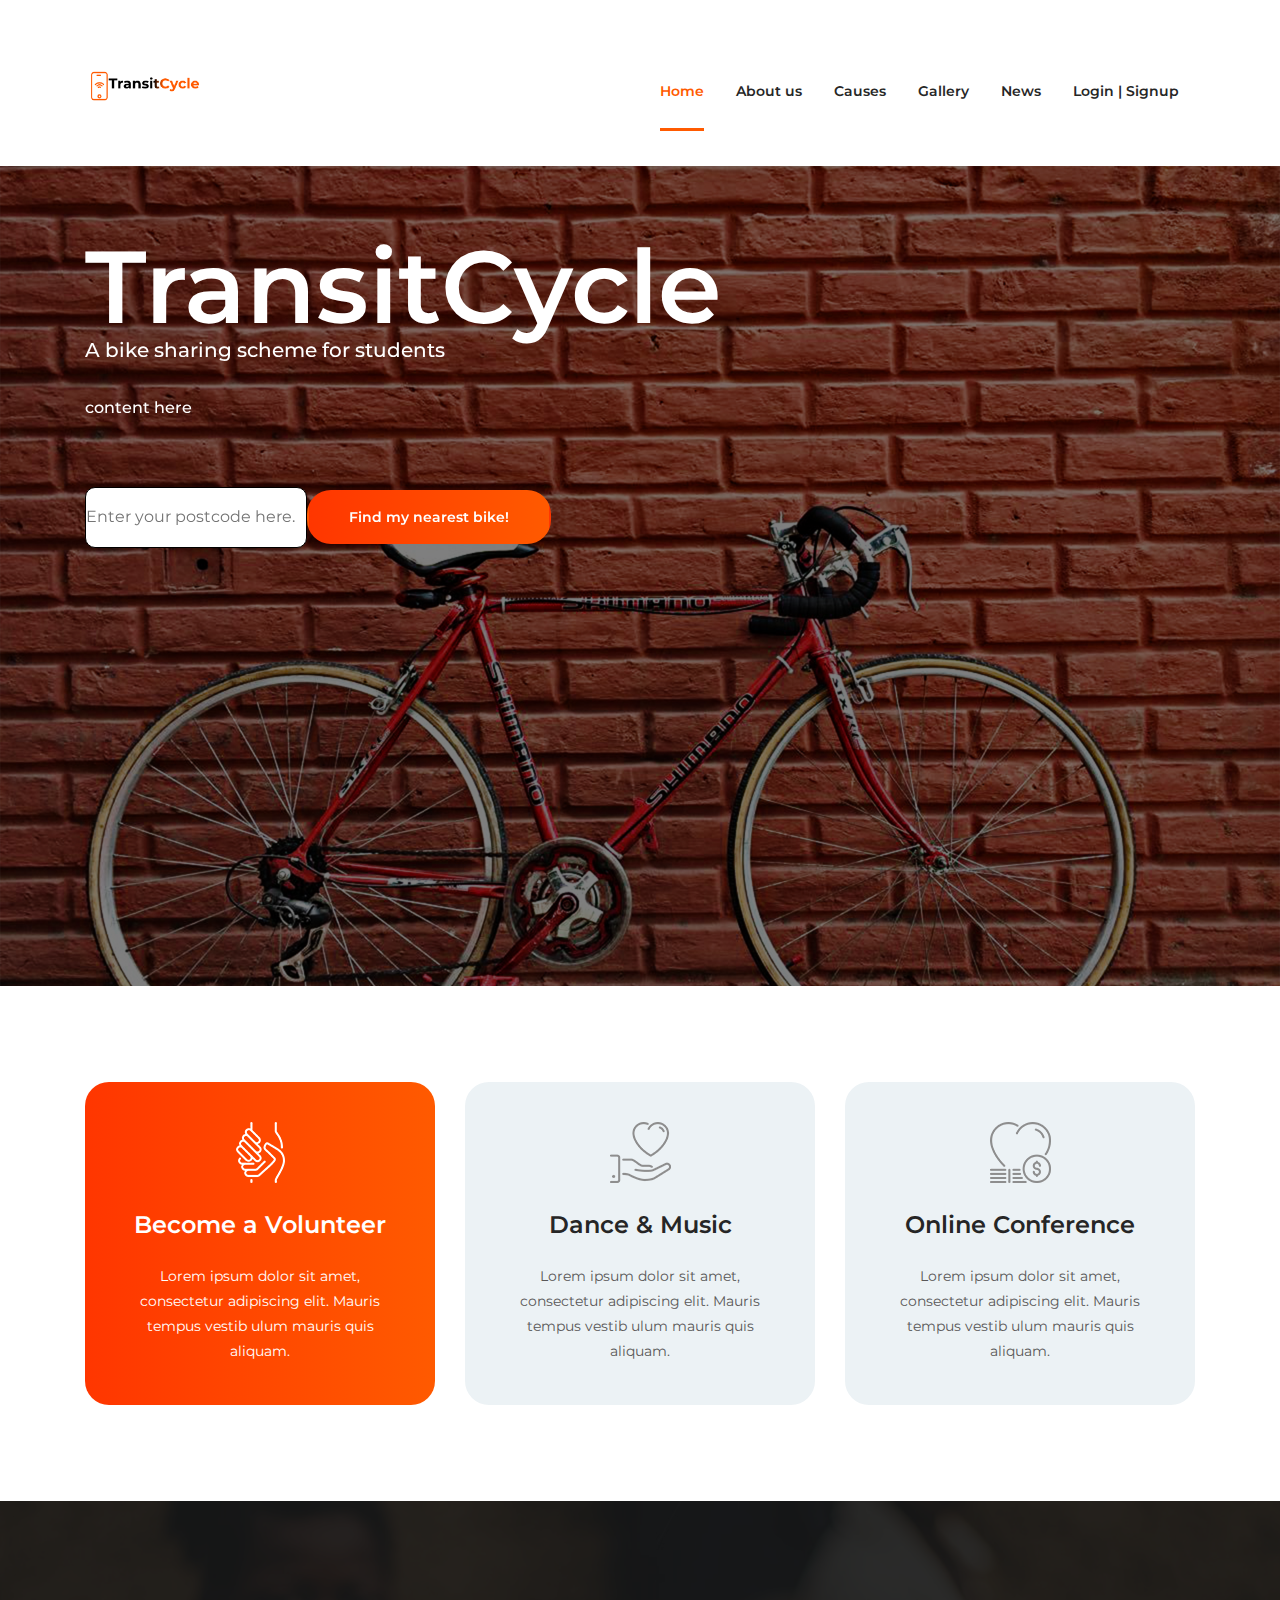
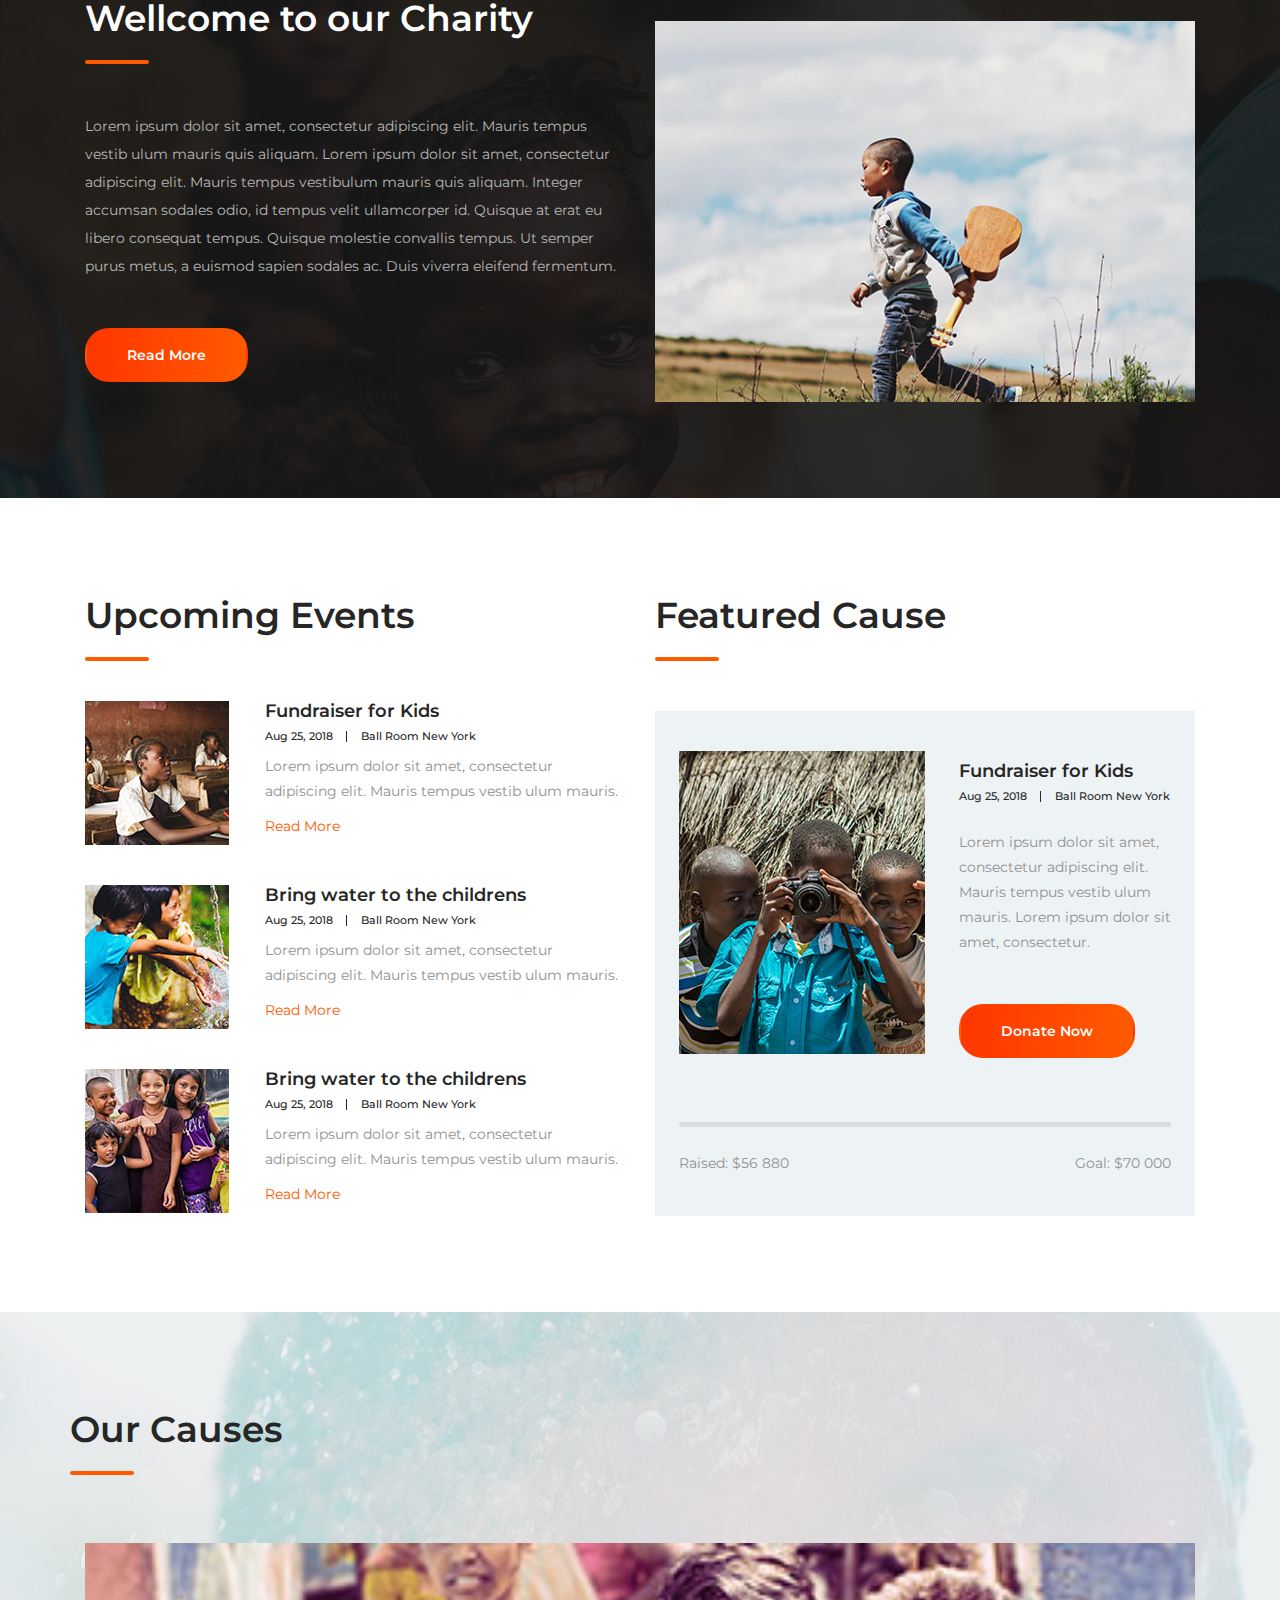
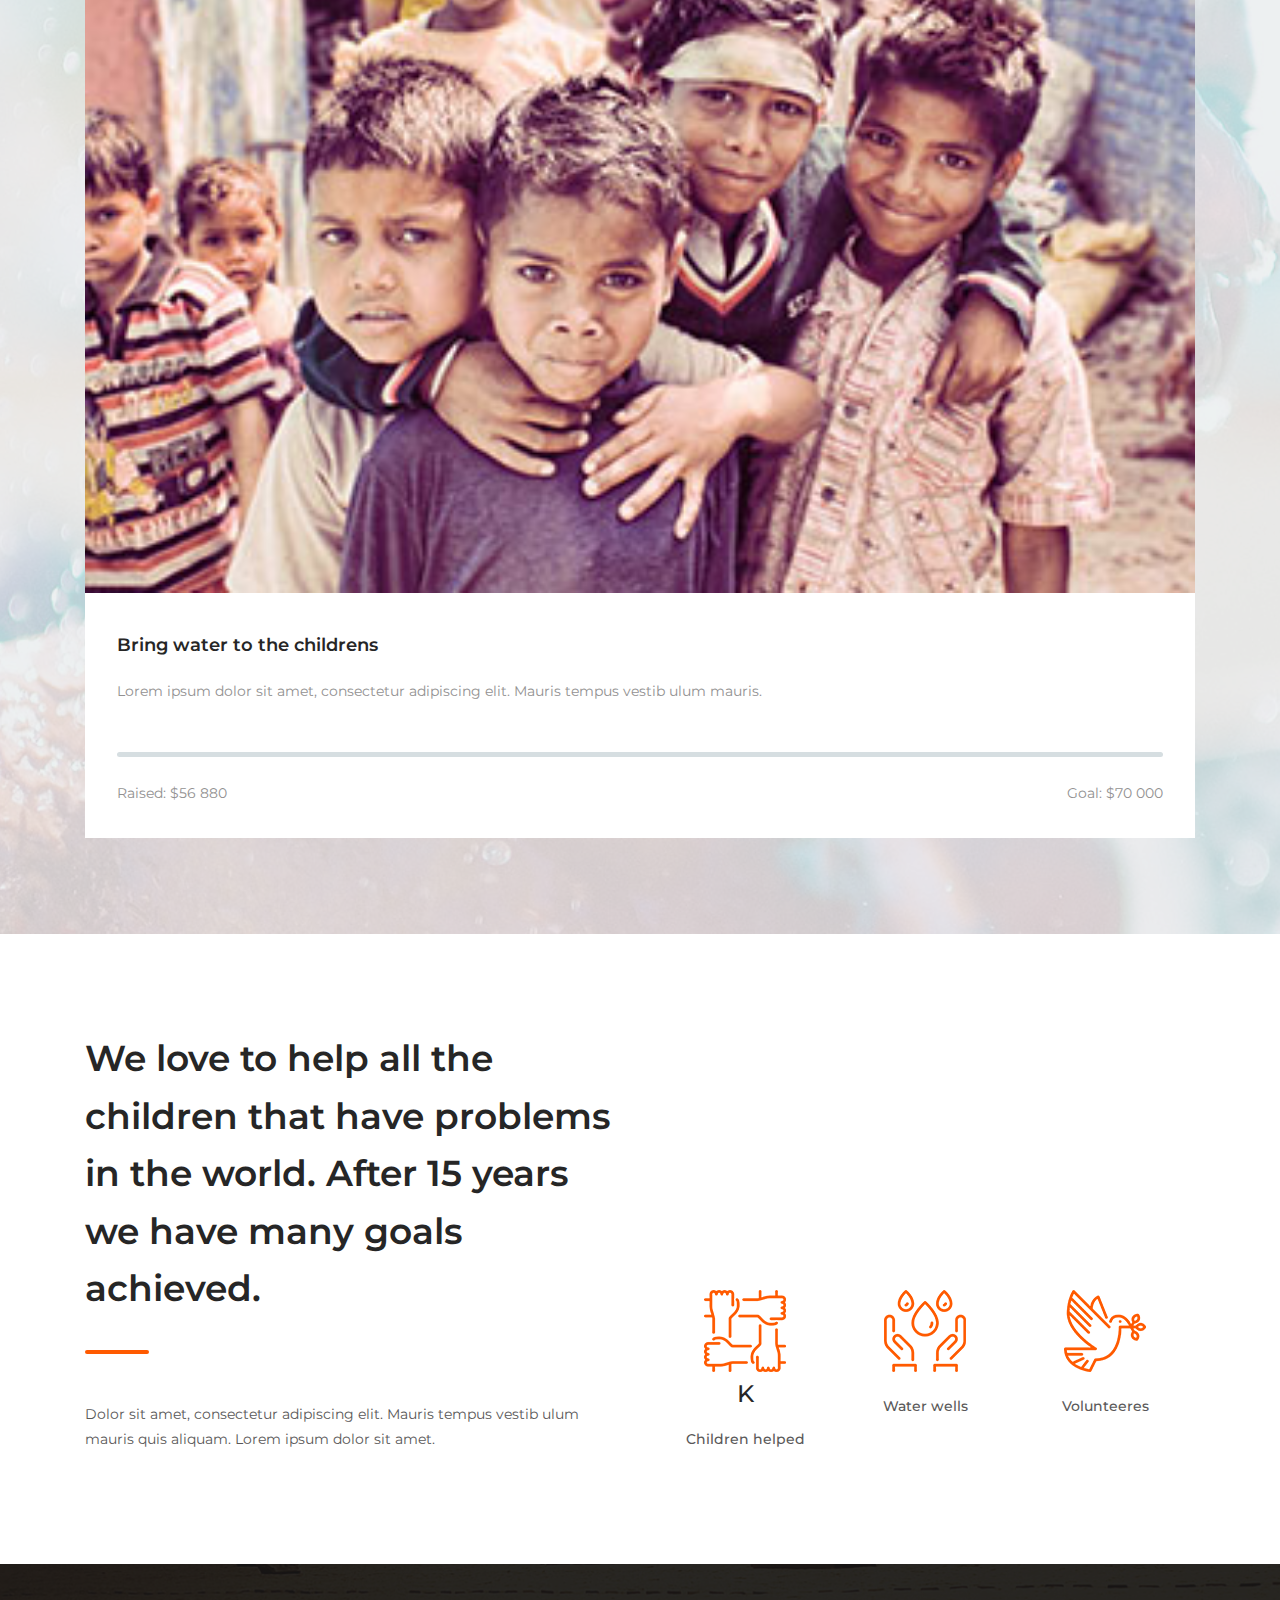
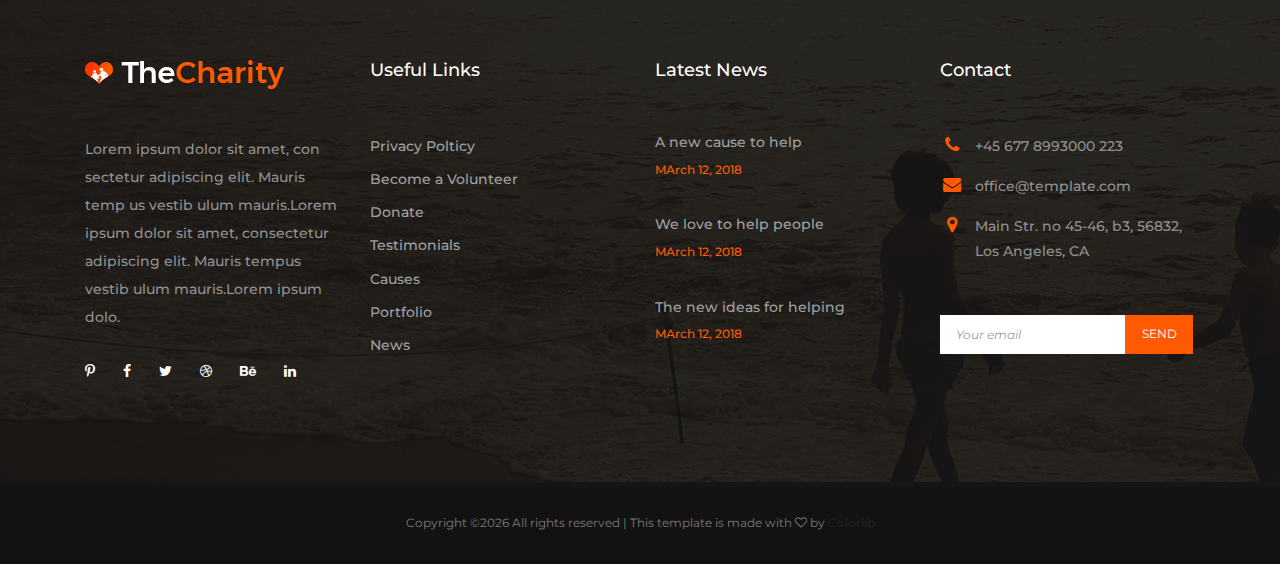
<file: index.html>
<!DOCTYPE html>
<html lang="en">
<head>
    <title>Hello World</title>

    <!-- Required meta tags -->
    <meta charset="utf-8">
    <meta name="viewport" content="width=device-width, initial-scale=1, shrink-to-fit=no">

    <!-- Bootstrap CSS -->
    <link rel="stylesheet" href="css/bootstrap.min.css">

    <!-- FontAwesome CSS -->
    <link rel="stylesheet" href="css/font-awesome.min.css">

    <!-- ElegantFonts CSS -->
    <link rel="stylesheet" href="css/elegant-fonts.css">

    <!-- themify-icons CSS -->
    <link rel="stylesheet" href="css/themify-icons.css">

    <!-- Swiper CSS -->
    <link rel="stylesheet" href="css/swiper.min.css">

    <!-- Styles -->
    <link rel="stylesheet" href="style.css">


</head>
<body>
        <div class="nav-bar">
            <div class="container">
                <div class="row">
                    <div class="col-12 d-flex flex-wrap justify-content-between align-items-center">
                        <div class="site-branding d-flex align-items-center">
                           <a class="d-block" href="index.html" rel="home"><img width="120px" class="d-block logo-img" src="images/site-logo.png" alt="logo"></a>
                        </div><!-- .site-branding -->

                        <nav class="site-navigation d-flex justify-content-end align-items-center">
                            <ul class="d-flex flex-column flex-lg-row justify-content-lg-end align-content-center">
                                <li class="current-menu-item"><a href="index.html">Home</a></li>
                                <li><a href="about.html">About us</a></li>
                                <li><a href="causes.html">Causes</a></li>
                                <li><a href="portfolio.html">Gallery</a></li>
                                <li><a href="news.html">News</a></li>
                                <li><a href="./login-signup/login.php">Login | Signup</a></li>
                            </ul>
                        </nav><!-- .site-navigation -->

                        <div class="hamburger-menu d-lg-none">
                            <span></span>
                            <span></span>
                            <span></span>
                            <span></span>
                        </div><!-- .hamburger-menu -->
                    </div><!-- .col -->
                </div><!-- .row -->
            </div><!-- .container -->
        </div><!-- .nav-bar -->
    </header><!-- .site-header -->

    <div class="swiper-container hero-slider">
        <div class="swiper-wrapper">
            <div class="swiper-slide hero-content-wrap">
                <img class="hero-image" src="images/bike-splash.jpg" alt="">

                <div class="hero-content-overlay position-absolute w-100 h-100">
                    <div class="container h-100">
                        <div class="row h-100">
                            <div class="col-12 col-lg-8 d-flex flex-column align-items-start">
                                <header class="entry-header">
                                    <h1>TransitCycle</h1>
                                    <h5>A bike sharing scheme for students</h5>
                                </header><!-- .entry-header -->

                                <div class="entry-content mt-4">
                                    <p>content here</p>
                                </div><!-- .entry-content -->

                                <footer class="entry-footer d-flex flex-wrap align-items-center mt-5">
                                    <form>
                                        <input type="text" name="postcode" placeholder="Enter your postcode here." class="user-postcode-input" onfocus="this.placeholder = ''">

                                        <!-- <input type="submit" value="Find my nearest bike!" class="btn gradient-bg mr-2" onclick="location.href = './map/map.html'"/> -->
                                    </form>
                                    <button class="btn gradient-bg mr-2" onclick="location.href = './map/map.html'"> Find my nearest bike!</button>
                                    <div id="map"></map>
                                </footer><!-- .entry-footer -->
                            </div><!-- .col -->
                        </div><!-- .row -->
                    </div><!-- .container -->
                </div><!-- .hero-content-overlay -->
            </div><!-- .hero-content-wrap -->

            <div class="swiper-slide hero-content-wrap">
                <img src="images/hero.jpg" alt="">

                <div class="hero-content-overlay position-absolute w-100 h-100">
                    <div class="container h-100">
                        <div class="row h-100">
                            <div class="col-12 col-lg-8 d-flex flex-column justify-content-center align-items-start">
                                <header class="entry-header">
                                    <h1>Donate</h1>
                                    <h4>4 a better world</h4>
                                </header><!-- .entry-header -->

                                <div class="entry-content mt-4">
                                    <p>Lorem ipsum dolor sit amet, consectetur adipiscing elit. Mauris tempus vestibulum mauris quis aliquam. Integer accumsan sodales odio, id tempus ullamcorper</p>
                                </div><!-- .entry-content -->

                                <footer class="entry-footer d-flex flex-wrap align-items-center mt-5">
                                    <a href="#" class="btn gradient-bg mr-2">Donate Now</a>
                                    <a href="#" class="btn orange-border">Read More</a>
                                </footer><!-- .entry-footer -->
                            </div><!-- .col -->
                        </div><!-- .row -->
                    </div><!-- .container -->
                </div><!-- .hero-content-overlay -->
            </div><!-- .hero-content-wrap -->

            <div class="swiper-slide hero-content-wrap">
                <img src="images/hero.jpg" alt="">

                <div class="hero-content-overlay position-absolute w-100 h-100">
                    <div class="container h-100">
                        <div class="row h-100">
                            <div class="col-12 col-lg-8 d-flex flex-column justify-content-center align-items-start">
                                <header class="entry-header">
                                    <h1>Donate</h1>
                                    <h4>4 a better world</h4>
                                </header><!-- .entry-header -->

                                <div class="entry-content mt-4">
                                    <p>Lorem ipsum dolor sit amet, consectetur adipiscing elit. Mauris tempus vestibulum mauris quis aliquam. Integer accumsan sodales odio, id tempus ullamcorper</p>
                                </div><!-- .entry-content -->

                                <footer class="entry-footer d-flex flex-wrap align-items-center mt-5">
                                    <a href="#" class="btn gradient-bg mr-2">Donate Now</a>
                                    <a href="#" class="btn orange-border">Read More</a>
                                </footer><!-- .entry-footer -->
                            </div><!-- .col -->
                        </div><!-- .row -->
                    </div><!-- .container -->
                </div><!-- .hero-content-overlay -->
            </div><!-- .hero-content-wrap -->
        </div><!-- .swiper-wrapper -->

        <div class="pagination-wrap position-absolute w-100">
            <div class="container">
                <div class="swiper-pagination"></div>
            </div><!-- .container -->
        </div><!-- .pagination-wrap -->
    </div><!-- .hero-slider -->

    <div class="home-page-icon-boxes">
        <div class="container">
            <div class="row">
                <div class="col-12 col-md-6 col-lg-4 mt-4 mt-lg-0">
                    <div class="icon-box active">
                        <figure class="d-flex justify-content-center">
                            <img src="images/hands-gray.png" alt="">
                            <img src="images/hands-white.png" alt="">
                        </figure>

                        <header class="entry-header">
                            <h3 class="entry-title">Become a Volunteer</h3>
                        </header>

                        <div class="entry-content">
                            <p>Lorem ipsum dolor sit amet, consectetur adipiscing elit. Mauris tempus vestib ulum mauris quis aliquam. </p>
                        </div>
                    </div>
                </div>

                <div class="col-12 col-md-6 col-lg-4 mt-4 mt-lg-0">
                    <div class="icon-box">
                        <figure class="d-flex justify-content-center">
                            <img src="images/donation-gray.png" alt="">
                            <img src="images/donation-white.png" alt="">
                        </figure>

                        <header class="entry-header">
                            <h3 class="entry-title">Dance & Music</h3>
                        </header>

                        <div class="entry-content">
                            <p>Lorem ipsum dolor sit amet, consectetur adipiscing elit. Mauris tempus vestib ulum mauris quis aliquam. </p>
                        </div>
                    </div>
                </div>

                <div class="col-12 col-md-6 col-lg-4 mt-4 mt-lg-0">
                    <div class="icon-box">
                        <figure class="d-flex justify-content-center">
                            <img src="images/charity-gray.png" alt="">
                            <img src="images/charity-white.png" alt="">
                        </figure>

                        <header class="entry-header">
                            <h3 class="entry-title">Online Conference</h3>
                        </header>

                        <div class="entry-content">
                            <p>Lorem ipsum dolor sit amet, consectetur adipiscing elit. Mauris tempus vestib ulum mauris quis aliquam. </p>
                        </div>
                    </div>
                </div>
            </div><!-- .row -->
        </div><!-- .container -->
    </div><!-- .home-page-icon-boxes -->

    <div class="home-page-welcome">
        <div class="container">
            <div class="row">
                <div class="col-12 col-lg-6 order-2 order-lg-1">
                    <div class="welcome-content">
                        <header class="entry-header">
                            <h2 class="entry-title">Wellcome to our Charity</h2>
                        </header><!-- .entry-header -->

                        <div class="entry-content mt-5">
                            <p>Lorem ipsum dolor sit amet, consectetur adipiscing elit. Mauris tempus vestib ulum mauris quis aliquam. Lorem ipsum dolor sit amet, consectetur adipiscing elit. Mauris tempus vestibulum mauris quis aliquam. Integer accumsan sodales odio, id tempus velit ullamcorper id. Quisque at erat eu libero consequat tempus. Quisque molestie convallis tempus. Ut semper purus metus, a euismod sapien sodales ac. Duis viverra eleifend fermentum.</p>
                        </div><!-- .entry-content -->

                        <div class="entry-footer mt-5">
                            <a href="#" class="btn gradient-bg mr-2">Read More</a>
                        </div><!-- .entry-footer -->
                    </div><!-- .welcome-content -->
                </div><!-- .col -->

                <div class="col-12 col-lg-6 mt-4 order-1 order-lg-2">
                    <img src="images/welcome.jpg" alt="welcome">
                </div><!-- .col -->
            </div><!-- .row -->
        </div><!-- .container -->
    </div><!-- .home-page-icon-boxes -->

    <div class="home-page-events">
        <div class="container">
            <div class="row">
                <div class="col-12 col-lg-6">
                    <div class="upcoming-events">
                        <div class="section-heading">
                            <h2 class="entry-title">Upcoming Events</h2>
                        </div><!-- .section-heading -->

                        <div class="event-wrap d-flex flex-wrap justify-content-between">
                            <figure class="m-0">
                                <img src="images/event-1.jpg" alt="">
                            </figure>

                            <div class="event-content-wrap">
                                <header class="entry-header d-flex flex-wrap align-items-center">
                                    <h3 class="entry-title w-100 m-0"><a href="#">Fundraiser for Kids</a></h3>

                                    <div class="posted-date">
                                        <a href="#">Aug 25, 2018 </a>
                                    </div><!-- .posted-date -->

                                    <div class="cats-links">
                                        <a href="#">Ball Room New York</a>
                                    </div><!-- .cats-links -->
                                </header><!-- .entry-header -->

                                <div class="entry-content">
                                    <p class="m-0">Lorem ipsum dolor sit amet, consectetur adipiscing elit. Mauris tempus vestib ulum mauris.</p>
                                </div><!-- .entry-content -->

                                <div class="entry-footer">
                                    <a href="#">Read More</a>
                                </div><!-- .entry-footer -->
                            </div><!-- .event-content-wrap -->
                        </div><!-- .event-wrap -->

                        <div class="event-wrap d-flex flex-wrap justify-content-between">
                            <figure class="m-0">
                                <img src="images/event-2.jpg" alt="">
                            </figure>

                            <div class="event-content-wrap">
                                <header class="entry-header d-flex flex-wrap align-items-center">
                                    <h3 class="entry-title w-100 m-0"><a href="#">Bring water to the childrens</a></h3>

                                    <div class="posted-date">
                                        <a href="#">Aug 25, 2018 </a>
                                    </div><!-- .posted-date -->

                                    <div class="cats-links">
                                        <a href="#">Ball Room New York</a>
                                    </div><!-- .cats-links -->
                                </header><!-- .entry-header -->

                                <div class="entry-content">
                                    <p class="m-0">Lorem ipsum dolor sit amet, consectetur adipiscing elit. Mauris tempus vestib ulum mauris.</p>
                                </div><!-- .entry-content -->

                                <div class="entry-footer">
                                    <a href="#">Read More</a>
                                </div><!-- .entry-footer -->
                            </div><!-- .event-content-wrap -->
                        </div><!-- .event-wrap -->

                        <div class="event-wrap d-flex flex-wrap justify-content-between">
                            <figure class="m-0">
                                <img src="images/event-3.jpg" alt="">
                            </figure>

                            <div class="event-content-wrap">
                                <header class="entry-header d-flex flex-wrap align-items-center">
                                    <h3 class="entry-title w-100 m-0"><a href="#">Bring water to the childrens</a></h3>

                                    <div class="posted-date">
                                        <a href="#">Aug 25, 2018 </a>
                                    </div><!-- .posted-date -->

                                    <div class="cats-links">
                                        <a href="#">Ball Room New York</a>
                                    </div><!-- .cats-links -->
                                </header><!-- .entry-header -->

                                <div class="entry-content">
                                    <p class="m-0">Lorem ipsum dolor sit amet, consectetur adipiscing elit. Mauris tempus vestib ulum mauris.</p>
                                </div><!-- .entry-content -->

                                <div class="entry-footer">
                                    <a href="#">Read More</a>
                                </div><!-- .entry-footer -->
                            </div><!-- .event-content-wrap -->
                        </div><!-- .event-wrap -->
                    </div><!-- .upcoming-events -->
                </div><!-- .col -->

                <div class="col-12 col-lg-6">
                    <div class="featured-cause">
                        <div class="section-heading">
                            <h2 class="entry-title">Featured Cause</h2>
                        </div><!-- .section-heading -->

                        <div class="cause-wrap d-flex flex-wrap justify-content-between">
                            <figure class="m-0">
                                <img src="images/featured-causes.jpg" alt="">
                            </figure>

                            <div class="cause-content-wrap">
                                <header class="entry-header d-flex flex-wrap align-items-center">
                                    <h3 class="entry-title w-100 m-0"><a href="#">Fundraiser for Kids</a></h3>

                                    <div class="posted-date">
                                        <a href="#">Aug 25, 2018 </a>
                                    </div><!-- .posted-date -->

                                    <div class="cats-links">
                                        <a href="#">Ball Room New York</a>
                                    </div><!-- .cats-links -->
                                </header><!-- .entry-header -->

                                <div class="entry-content">
                                    <p class="m-0">Lorem ipsum dolor sit amet, consectetur adipiscing elit. Mauris tempus vestib ulum mauris. Lorem ipsum dolor sit amet, consectetur.</p>
                                </div><!-- .entry-content -->

                                <div class="entry-footer mt-5">
                                    <a href="#" class="btn gradient-bg mr-2">Donate Now</a>
                                </div><!-- .entry-footer -->
                            </div><!-- .cause-content-wrap -->

                            <div class="fund-raised w-100">
                                <div class="featured-fund-raised-bar barfiller">
                                    <div class="tipWrap">
                                        <span class="tip"></span>
                                    </div><!-- .tipWrap -->

                                    <span class="fill" data-percentage="83"></span>
                                </div><!-- .fund-raised-bar -->

                                <div class="fund-raised-details d-flex flex-wrap justify-content-between align-items-center">
                                    <div class="fund-raised-total mt-4">
                                        Raised: $56 880
                                    </div><!-- .fund-raised-total -->

                                    <div class="fund-raised-goal mt-4">
                                        Goal: $70 000
                                    </div><!-- .fund-raised-goal -->
                                </div><!-- .fund-raised-details -->
                            </div><!-- .fund-raised -->
                        </div><!-- .cause-wrap -->
                    </div><!-- .featured-cause -->
                </div><!-- .col -->
            </div><!-- .row -->
        </div><!-- .container -->
    </div><!-- .home-page-events -->

    <div class="our-causes">
        <div class="container">
            <div class="row">
                <div class="coL-12">
                    <div class="section-heading">
                        <h2 class="entry-title">Our Causes</h2>
                    </div><!-- .section-heading -->
                </div><!-- .col -->
            </div><!-- .row -->

            <div class="row">
                <div class="col-12">
                    <div class="swiper-container causes-slider">
                        <div class="swiper-wrapper">
                            <div class="swiper-slide">
                                <div class="cause-wrap">
                                    <figure class="m-0">
                                        <img src="images/cause-1.jpg" alt="">

                                        <div class="figure-overlay d-flex justify-content-center align-items-center position-absolute w-100 h-100">
                                            <a href="#" class="btn gradient-bg mr-2">Donate Now</a>
                                        </div><!-- .figure-overlay -->
                                    </figure>

                                    <div class="cause-content-wrap">
                                        <header class="entry-header d-flex flex-wrap align-items-center">
                                            <h3 class="entry-title w-100 m-0"><a href="#">Bring water to the childrens</a></h3>
                                        </header><!-- .entry-header -->

                                        <div class="entry-content">
                                            <p class="m-0">Lorem ipsum dolor sit amet, consectetur adipiscing elit. Mauris tempus vestib ulum mauris.</p>
                                        </div><!-- .entry-content -->

                                        <div class="fund-raised w-100">
                                            <div class="fund-raised-bar-1 barfiller">
                                                <div class="tipWrap">
                                                    <span class="tip"></span>
                                                </div><!-- .tipWrap -->

                                                <span class="fill" data-percentage="83"></span>
                                            </div><!-- .fund-raised-bar -->

                                            <div class="fund-raised-details d-flex flex-wrap justify-content-between align-items-center">
                                                <div class="fund-raised-total mt-4">
                                                    Raised: $56 880
                                                </div><!-- .fund-raised-total -->

                                                <div class="fund-raised-goal mt-4">
                                                    Goal: $70 000
                                                </div><!-- .fund-raised-goal -->
                                            </div><!-- .fund-raised-details -->
                                        </div><!-- .fund-raised -->
                                    </div><!-- .cause-content-wrap -->
                                </div><!-- .cause-wrap -->
                            </div><!-- .swiper-slide -->

                            <div class="swiper-slide">
                                <div class="cause-wrap">
                                    <figure class="m-0">
                                        <img src="images/cause-2.jpg" alt="">

                                        <div class="figure-overlay d-flex justify-content-center align-items-center position-absolute w-100 h-100">
                                            <a href="#" class="btn gradient-bg mr-2">Donate Now</a>
                                        </div><!-- .figure-overlay -->
                                    </figure>

                                    <div class="cause-content-wrap">
                                        <header class="entry-header d-flex flex-wrap align-items-center">
                                            <h3 class="entry-title w-100 m-0"><a href="#">Education for all</a></h3>
                                        </header><!-- .entry-header -->

                                        <div class="entry-content">
                                            <p class="m-0">Lorem ipsum dolor sit amet, consectetur adipiscing elit. Mauris tempus vestib ulum mauris.</p>
                                        </div><!-- .entry-content -->

                                        <div class="fund-raised w-100">
                                            <div class="fund-raised-bar-2 barfiller">
                                                <div class="tipWrap">
                                                    <span class="tip"></span>
                                                </div><!-- .tipWrap -->

                                                <span class="fill" data-percentage="70"></span>
                                            </div><!-- .fund-raised-bar -->

                                            <div class="fund-raised-details d-flex flex-wrap justify-content-between align-items-center">
                                                <div class="fund-raised-total mt-4">
                                                    Raised: $56 880
                                                </div><!-- .fund-raised-total -->

                                                <div class="fund-raised-goal mt-4">
                                                    Goal: $70 000
                                                </div><!-- .fund-raised-goal -->
                                            </div><!-- .fund-raised-details -->
                                        </div><!-- .fund-raised -->
                                    </div><!-- .cause-content-wrap -->
                                </div><!-- .cause-wrap -->
                            </div><!-- .swiper-slide -->

                            <div class="swiper-slide">
                                <div class="cause-wrap">
                                    <figure class="m-0">
                                        <img src="images/cause-3.jpg" alt="">

                                        <div class="figure-overlay d-flex justify-content-center align-items-center position-absolute w-100 h-100">
                                            <a href="#" class="btn gradient-bg mr-2">Donate Now</a>
                                        </div><!-- .figure-overlay -->
                                    </figure>

                                    <div class="cause-content-wrap">
                                        <header class="entry-header d-flex flex-wrap align-items-center">
                                            <h3 class="entry-title w-100 m-0"><a href="#">Bring water to the childrens</a></h3>
                                        </header><!-- .entry-header -->

                                        <div class="entry-content">
                                            <p class="m-0">Lorem ipsum dolor sit amet, consectetur adipiscing elit. Mauris tempus vestib ulum mauris.</p>
                                        </div><!-- .entry-content -->

                                        <div class="fund-raised w-100">
                                            <div class="fund-raised-bar-3 barfiller">
                                                <div class="tipWrap">
                                                    <span class="tip"></span>
                                                </div><!-- .tipWrap -->

                                                <span class="fill" data-percentage="83"></span>
                                            </div><!-- .fund-raised-bar -->

                                            <div class="fund-raised-details d-flex flex-wrap justify-content-between align-items-center">
                                                <div class="fund-raised-total mt-4">
                                                    Raised: $56 880
                                                </div><!-- .fund-raised-total -->

                                                <div class="fund-raised-goal mt-4">
                                                    Goal: $70 000
                                                </div><!-- .fund-raised-goal -->
                                            </div><!-- .fund-raised-details -->
                                        </div><!-- .fund-raised -->
                                    </div><!-- .cause-content-wrap -->
                                </div><!-- .cause-wrap -->
                            </div><!-- .swiper-slide -->

                            <div class="swiper-slide">
                                <div class="cause-wrap">
                                    <figure class="m-0">
                                        <img src="images/cause-1.jpg" alt="">

                                        <div class="figure-overlay d-flex justify-content-center align-items-center position-absolute w-100 h-100">
                                            <a href="#" class="btn gradient-bg mr-2">Donate Now</a>
                                        </div><!-- .figure-overlay -->
                                    </figure>

                                    <div class="cause-content-wrap">
                                        <header class="entry-header d-flex flex-wrap align-items-center">
                                            <h3 class="entry-title w-100 m-0"><a href="#">Bring water to the childrens</a></h3>
                                        </header><!-- .entry-header -->

                                        <div class="entry-content">
                                            <p class="m-0">Lorem ipsum dolor sit amet, consectetur adipiscing elit. Mauris tempus vestib ulum mauris.</p>
                                        </div><!-- .entry-content -->

                                        <div class="fund-raised w-100">
                                            <div class="fund-raised-bar-4 barfiller">
                                                <div class="tipWrap">
                                                    <span class="tip"></span>
                                                </div><!-- .tipWrap -->

                                                <span class="fill" data-percentage="83"></span>
                                            </div><!-- .fund-raised-bar -->

                                            <div class="fund-raised-details d-flex flex-wrap justify-content-between align-items-center">
                                                <div class="fund-raised-total mt-4">
                                                    Raised: $56 880
                                                </div><!-- .fund-raised-total -->

                                                <div class="fund-raised-goal mt-4">
                                                    Goal: $70 000
                                                </div><!-- .fund-raised-goal -->
                                            </div><!-- .fund-raised-details -->
                                        </div><!-- .fund-raised -->
                                    </div><!-- .cause-content-wrap -->
                                </div><!-- .cause-wrap -->
                            </div><!-- .swiper-slide -->

                            <div class="swiper-slide">
                                <div class="cause-wrap">
                                    <figure class="m-0">
                                        <img src="images/cause-2.jpg" alt="">

                                        <div class="figure-overlay d-flex justify-content-center align-items-center position-absolute w-100 h-100">
                                            <a href="#" class="btn gradient-bg mr-2">Donate Now</a>
                                        </div><!-- .figure-overlay -->
                                    </figure>

                                    <div class="cause-content-wrap">
                                        <header class="entry-header d-flex flex-wrap align-items-center">
                                            <h3 class="entry-title w-100 m-0"><a href="#">Education for all</a></h3>
                                        </header><!-- .entry-header -->

                                        <div class="entry-content">
                                            <p class="m-0">Lorem ipsum dolor sit amet, consectetur adipiscing elit. Mauris tempus vestib ulum mauris.</p>
                                        </div><!-- .entry-content -->

                                        <div class="fund-raised w-100">
                                            <div class="fund-raised-bar-5 barfiller">
                                                <div class="tipWrap">
                                                    <span class="tip"></span>
                                                </div><!-- .tipWrap -->

                                                <span class="fill" data-percentage="70"></span>
                                            </div><!-- .fund-raised-bar -->

                                            <div class="fund-raised-details d-flex flex-wrap justify-content-between align-items-center">
                                                <div class="fund-raised-total mt-4">
                                                    Raised: $56 880
                                                </div><!-- .fund-raised-total -->

                                                <div class="fund-raised-goal mt-4">
                                                    Goal: $70 000
                                                </div><!-- .fund-raised-goal -->
                                            </div><!-- .fund-raised-details -->
                                        </div><!-- .fund-raised -->
                                    </div><!-- .cause-content-wrap -->
                                </div><!-- .cause-wrap -->
                            </div><!-- .swiper-slide -->

                            <div class="swiper-slide">
                                <div class="cause-wrap">
                                    <figure class="m-0">
                                        <img src="images/cause-3.jpg" alt="">

                                        <div class="figure-overlay d-flex justify-content-center align-items-center position-absolute w-100 h-100">
                                            <a href="#" class="btn gradient-bg mr-2">Donate Now</a>
                                        </div><!-- .figure-overlay -->
                                    </figure>

                                    <div class="cause-content-wrap">
                                        <header class="entry-header d-flex flex-wrap align-items-center">
                                            <h3 class="entry-title w-100 m-0"><a href="#">Bring water to the childrens</a></h3>
                                        </header><!-- .entry-header -->

                                        <div class="entry-content">
                                            <p class="m-0">Lorem ipsum dolor sit amet, consectetur adipiscing elit. Mauris tempus vestib ulum mauris.</p>
                                        </div><!-- .entry-content -->

                                        <div class="fund-raised w-100">
                                            <div class="fund-raised-bar-6 barfiller">
                                                <div class="tipWrap">
                                                    <span class="tip"></span>
                                                </div><!-- .tipWrap -->

                                                <span class="fill" data-percentage="83"></span>
                                            </div><!-- .fund-raised-bar -->

                                            <div class="fund-raised-details d-flex flex-wrap justify-content-between align-items-center">
                                                <div class="fund-raised-total mt-4">
                                                    Raised: $56 880
                                                </div><!-- .fund-raised-total -->

                                                <div class="fund-raised-goal mt-4">
                                                    Goal: $70 000
                                                </div><!-- .fund-raised-goal -->
                                            </div><!-- .fund-raised-details -->
                                        </div><!-- .fund-raised -->
                                    </div><!-- .cause-content-wrap -->
                                </div><!-- .cause-wrap -->
                            </div><!-- .swiper-slide -->
                        </div><!-- .swiper-wrapper -->

                    </div><!-- .swiper-container -->

                </div><!-- .col -->
            </div><!-- .row -->
        </div><!-- .container -->
    </div><!-- .our-causes -->

    <div class="home-page-limestone">
        <div class="container">
            <div class="row align-items-end">
                <div class="coL-12 col-lg-6">
                    <div class="section-heading">
                        <h2 class="entry-title">We love to help all the children that have problems in the world. After 15 years we have many goals achieved.</h2>

                        <p class="mt-5">Dolor sit amet, consectetur adipiscing elit. Mauris tempus vestib ulum mauris quis aliquam. Lorem ipsum dolor sit amet.</p>
                    </div><!-- .section-heading -->
                </div><!-- .col -->

                <div class="col-12 col-lg-6">
                    <div class="milestones d-flex flex-wrap justify-content-between">
                        <div class="col-12 col-sm-4 mt-5 mt-lg-0">
                            <div class="counter-box">
                                <div class="d-flex justify-content-center align-items-center">
                                    <img src="images/teamwork.png" alt="">
                                </div>

                                <div class="d-flex justify-content-center align-items-baseline">
                                    <div class="start-counter" data-to="120" data-speed="2000"></div>
                                    <div class="counter-k">K</div>
                                </div>

                                <h3 class="entry-title">Children helped</h3><!-- entry-title -->
                            </div><!-- counter-box -->
                        </div><!-- .col -->

                        <div class="col-12 col-sm-4 mt-5 mt-lg-0">
                            <div class="counter-box">
                                <div class="d-flex justify-content-center align-items-center">
                                    <img src="images/donation.png" alt="">
                                </div>

                                <div class="d-flex justify-content-center align-items-baseline">
                                    <div class="start-counter" data-to="79" data-speed="2000"></div>
                                </div>

                                <h3 class="entry-title">Water wells</h3><!-- entry-title -->
                            </div><!-- counter-box -->
                        </div><!-- .col -->

                        <div class="col-12 col-sm-4 mt-5 mt-lg-0">
                            <div class="counter-box">
                                <div class="d-flex justify-content-center align-items-center">
                                    <img src="images/dove.png" alt="">
                                </div>

                                <div class="d-flex justify-content-center align-items-baseline">
                                    <div class="start-counter" data-to="253" data-speed="2000"></div>
                                </div>

                                <h3 class="entry-title">Volunteeres</h3><!-- entry-title -->
                            </div><!-- counter-box -->
                        </div><!-- .col -->
                    </div><!-- .milestones -->
                </div><!-- .col -->
            </div><!-- .row -->
        </div><!-- .container -->
    </div><!-- .our-causes -->

    <footer class="site-footer">
        <div class="footer-widgets">
            <div class="container">
                <div class="row">
                    <div class="col-12 col-md-6 col-lg-3">
                        <div class="foot-about">
                            <h2><a class="foot-logo" href="#"><img src="images/foot-logo.png" alt=""></a></h2>

                            <p>Lorem ipsum dolor sit amet, con sectetur adipiscing elit. Mauris temp us vestib ulum mauris.Lorem ipsum dolor sit amet, consectetur adipiscing elit. Mauris tempus vestib ulum mauris.Lorem ipsum dolo.</p>

                            <ul class="d-flex flex-wrap align-items-center">
                                <li><a href="#"><i class="fa fa-pinterest-p"></i></a></li>
                                <li><a href="#"><i class="fa fa-facebook"></i></a></li>
                                <li><a href="#"><i class="fa fa-twitter"></i></a></li>
                                <li><a href="#"><i class="fa fa-dribbble"></i></a></li>
                                <li><a href="#"><i class="fa fa-behance"></i></a></li>
                                <li><a href="#"><i class="fa fa-linkedin"></i></a></li>
                            </ul>
                        </div><!-- .foot-about -->
                    </div><!-- .col -->

                    <div class="col-12 col-md-6 col-lg-3 mt-5 mt-md-0">
                        <h2>Useful Links</h2>

                        <ul>
                            <li><a href="#">Privacy Polticy</a></li>
                            <li><a href="#">Become  a Volunteer</a></li>
                            <li><a href="#">Donate</a></li>
                            <li><a href="#">Testimonials</a></li>
                            <li><a href="#">Causes</a></li>
                            <li><a href="#">Portfolio</a></li>
                            <li><a href="#">News</a></li>
                        </ul>
                    </div><!-- .col -->

                    <div class="col-12 col-md-6 col-lg-3 mt-5 mt-md-0">
                        <div class="foot-latest-news">
                            <h2>Latest News</h2>

                            <ul>
                                <li>
                                    <h3><a href="#">A new cause to help</a></h3>
                                    <div class="posted-date">MArch 12, 2018</div>
                                </li>

                                <li>
                                    <h3><a href="#">We love to help people</a></h3>
                                    <div class="posted-date">MArch 12, 2018</div>
                                </li>

                                <li>
                                    <h3><a href="#">The new ideas for helping</a></h3>
                                    <div class="posted-date">MArch 12, 2018</div>
                                </li>
                            </ul>
                        </div><!-- .foot-latest-news -->
                    </div><!-- .col -->

                    <div class="col-12 col-md-6 col-lg-3 mt-5 mt-md-0">
                        <div class="foot-contact">
                            <h2>Contact</h2>

                            <ul>
                                <li><i class="fa fa-phone"></i><span>+45 677 8993000 223</span></li>
                                <li><i class="fa fa-envelope"></i><span>office@template.com</span></li>
                                <li><i class="fa fa-map-marker"></i><span>Main Str. no 45-46, b3, 56832, Los Angeles, CA</span></li>
                            </ul>
                        </div><!-- .foot-contact -->

                        <div class="subscribe-form">
                            <form class="d-flex flex-wrap align-items-center">
                                <input type="email" placeholder="Your email">
                                <input type="submit" value="send">
                            </form><!-- .flex -->
                        </div><!-- .search-widget -->
                    </div><!-- .col -->
                </div><!-- .row -->
            </div><!-- .container -->
        </div><!-- .footer-widgets -->

        <div class="footer-bar">
            <div class="container">
                <div class="row">
                    <div class="col-12">
                        <p class="m-0"><!-- Link back to Colorlib can't be removed. Template is licensed under CC BY 3.0. -->
Copyright &copy;<script>document.write(new Date().getFullYear());</script> All rights reserved | This template is made with <i class="fa fa-heart-o" aria-hidden="true"></i> by <a href="https://colorlib.com" target="_blank">Colorlib</a>
<!-- Link back to Colorlib can't be removed. Template is licensed under CC BY 3.0. --></p>
                    </div><!-- .col-12 -->
                </div><!-- .row -->
            </div><!-- .container -->
        </div><!-- .footer-bar -->
    </footer><!-- .site-footer -->

    <script src="https://code.jquery.com/jquery-3.3.1.min.js"
			  integrity="sha256-FgpCb/KJQlLNfOu91ta32o/NMZxltwRo8QtmkMRdAu8="
			  crossorigin="anonymous"></script>
    <script type="text/javascript" src="https://stackpath.bootstrapcdn.com/bootstrap/3.4.1/js/bootstrap.min.js"></script>
    <!-- <script type='text/javascript' src='js/jquery.js'></script> -->
    <script type='text/javascript' src='js/jquery.collapsible.min.js'></script>
    <!-- <script type='text/javascript' src='js/swiper.min.js'></script> -->
    <script type='text/javascript' src='js/jquery.countdown.min.js'></script>
    <script type='text/javascript' src='js/circle-progress.min.js'></script>
    <script type='text/javascript' src='js/jquery.countTo.min.js'></script>
    <script type='text/javascript' src='js/jquery.barfiller.js'></script>
    <script type='text/javascript' src='js/custom.js'></script>




</body>
</html>
   <script>
   function submitPostcode(){

   }
   </script>
</file>
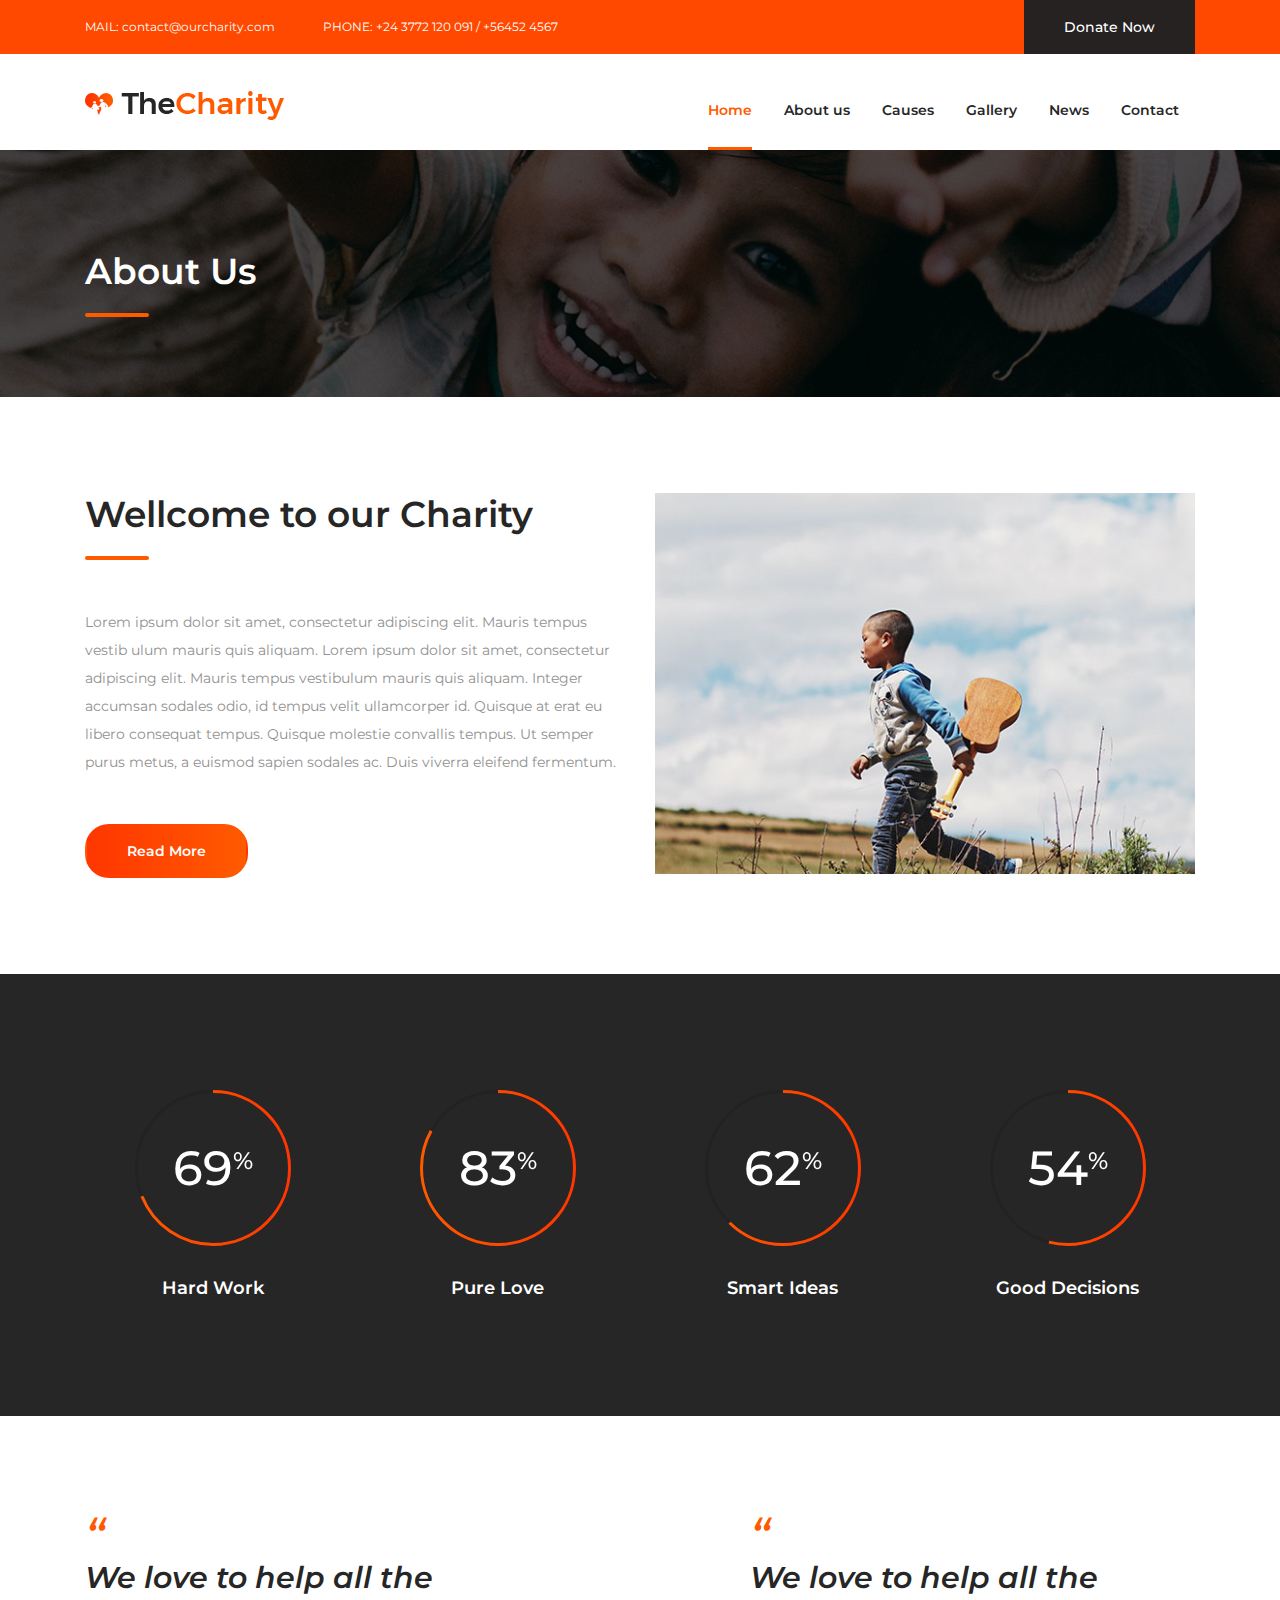
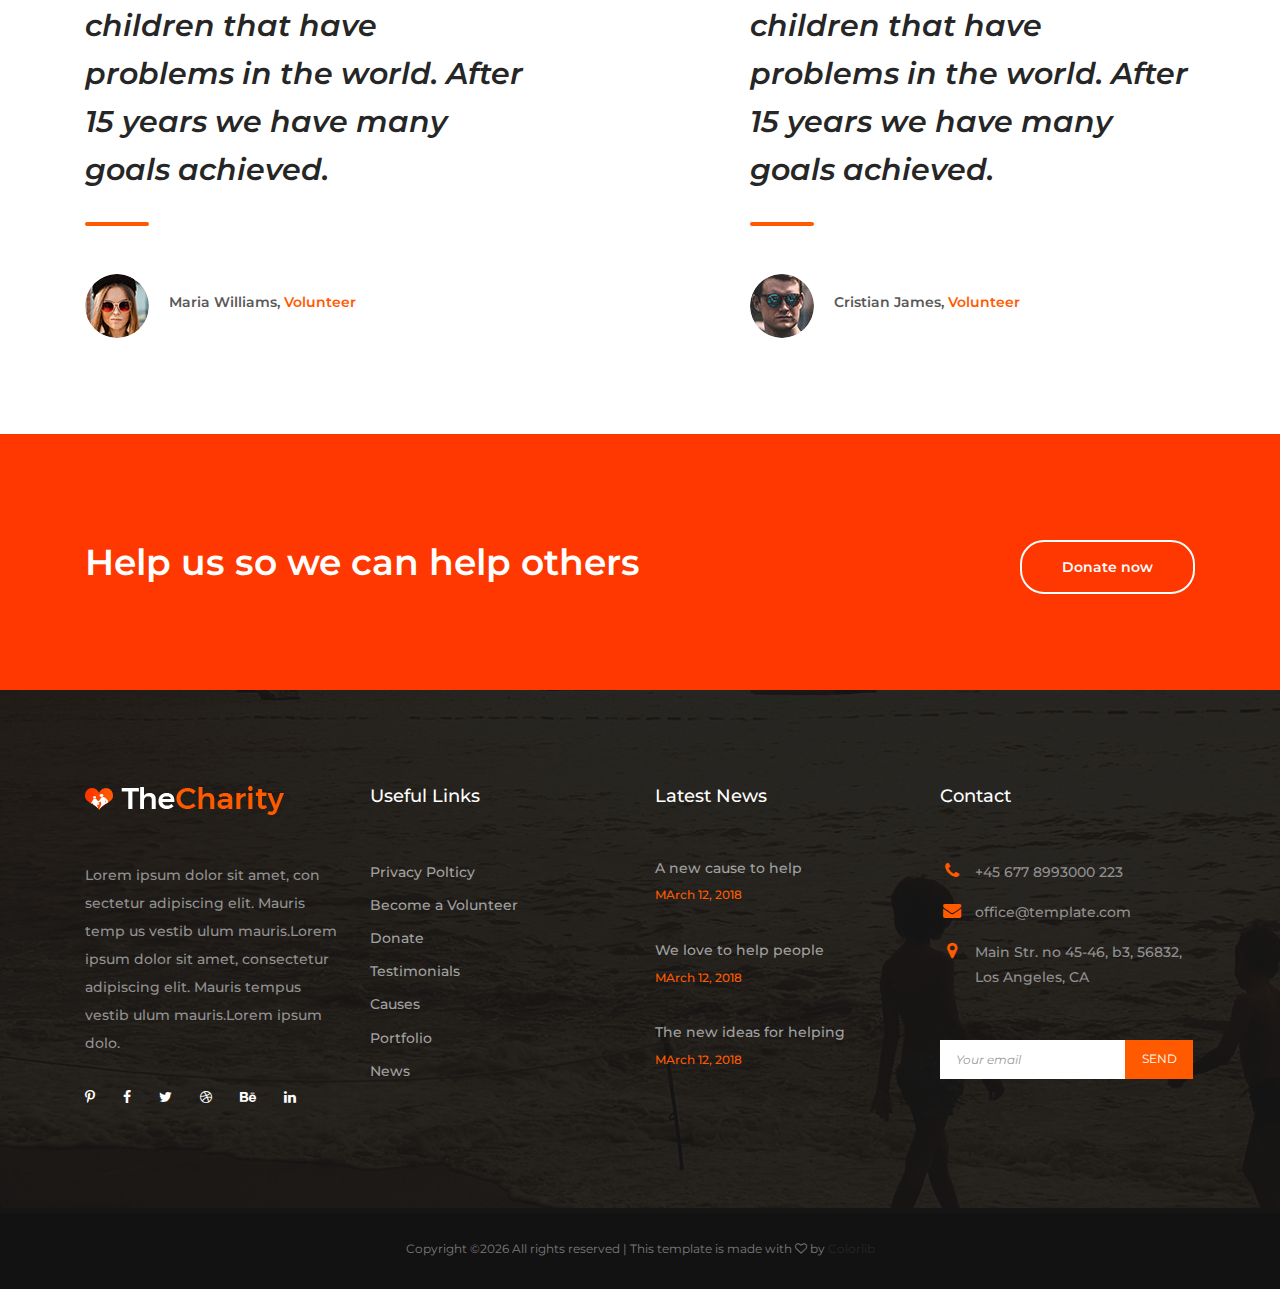
<file: about.html>
<!DOCTYPE html>
<html lang="en">
<head>
    <title>Hello World</title>

    <!-- Required meta tags -->
    <meta charset="utf-8">
    <meta name="viewport" content="width=device-width, initial-scale=1, shrink-to-fit=no">

    <!-- Bootstrap CSS -->
    <link rel="stylesheet" href="css/bootstrap.min.css">

    <!-- FontAwesome CSS -->
    <link rel="stylesheet" href="css/font-awesome.min.css">

    <!-- ElegantFonts CSS -->
    <link rel="stylesheet" href="css/elegant-fonts.css">

    <!-- themify-icons CSS -->
    <link rel="stylesheet" href="css/themify-icons.css">

    <!-- Swiper CSS -->
    <link rel="stylesheet" href="css/swiper.min.css">

    <!-- Styles -->
    <link rel="stylesheet" href="style.css">
</head>
<body class="single-page about-page">
<header class="site-header">
    <div class="top-header-bar">
        <div class="container">
            <div class="row flex-wrap justify-content-center justify-content-lg-between align-items-lg-center">
                <div class="col-12 col-lg-8 d-none d-md-flex flex-wrap justify-content-center justify-content-lg-start mb-3 mb-lg-0">
                    <div class="header-bar-email">
                        MAIL: <a href="#">contact@ourcharity.com</a>
                    </div><!-- .header-bar-email -->

                    <div class="header-bar-text">
                        <p>PHONE: <span>+24 3772 120 091 / +56452 4567</span></p>
                    </div><!-- .header-bar-text -->
                </div><!-- .col -->

                <div class="col-12 col-lg-4 d-flex flex-wrap justify-content-center justify-content-lg-end align-items-center">
                    <div class="donate-btn">
                        <a href="#">Donate Now</a>
                    </div><!-- .donate-btn -->
                </div><!-- .col -->
            </div><!-- .row -->
        </div><!-- .container -->
    </div><!-- .top-header-bar -->

    <div class="nav-bar">
        <div class="container">
            <div class="row">
                <div class="col-12 d-flex flex-wrap justify-content-between align-items-center">
                    <div class="site-branding d-flex align-items-center">
                        <a class="d-block" href="index.html" rel="home"><img class="d-block" src="images/logo.png" alt="logo"></a>
                    </div><!-- .site-branding -->

                    <nav class="site-navigation d-flex justify-content-end align-items-center">
                        <ul class="d-flex flex-column flex-lg-row justify-content-lg-end align-content-center">
                            <li class="current-menu-item"><a href="index.html">Home</a></li>
                            <li><a href="about.html">About us</a></li>
                            <li><a href="causes.html">Causes</a></li>
                            <li><a href="portfolio.html">Gallery</a></li>
                            <li><a href="news.html">News</a></li>
                            <li><a href="contact.html">Contact</a></li>
                        </ul>
                    </nav><!-- .site-navigation -->

                    <div class="hamburger-menu d-lg-none">
                        <span></span>
                        <span></span>
                        <span></span>
                        <span></span>
                    </div><!-- .hamburger-menu -->
                </div><!-- .col -->
            </div><!-- .row -->
        </div><!-- .container -->
    </div><!-- .nav-bar -->
</header><!-- .site-header -->

    <div class="page-header">
        <div class="container">
            <div class="row">
                <div class="col-12">
                    <h1>About Us</h1>
                </div><!-- .col -->
            </div><!-- .row -->
        </div><!-- .container -->
    </div><!-- .page-header -->

    <div class="welcome-wrap">
        <div class="container">
            <div class="row">
                <div class="col-12 col-lg-6 order-2 order-lg-1">
                    <div class="welcome-content">
                        <header class="entry-header">
                            <h2 class="entry-title">Wellcome to our Charity</h2>
                        </header><!-- .entry-header -->

                        <div class="entry-content mt-5">
                            <p>Lorem ipsum dolor sit amet, consectetur adipiscing elit. Mauris tempus vestib ulum mauris quis aliquam. Lorem ipsum dolor sit amet, consectetur adipiscing elit. Mauris tempus vestibulum mauris quis aliquam. Integer accumsan sodales odio, id tempus velit ullamcorper id. Quisque at erat eu libero consequat tempus. Quisque molestie convallis tempus. Ut semper purus metus, a euismod sapien sodales ac. Duis viverra eleifend fermentum.</p>
                        </div><!-- .entry-content -->

                        <div class="entry-footer mt-5">
                            <a href="#" class="btn gradient-bg mr-2">Read More</a>
                        </div><!-- .entry-footer -->
                    </div><!-- .welcome-content -->
                </div><!-- .col -->

                <div class="col-12 col-lg-6 order-1 order-lg-2">
                    <img src="images/welcome.jpg" alt="welcome">
                </div><!-- .col -->
            </div><!-- .row -->
        </div><!-- .container -->
    </div><!-- .home-page-icon-boxes -->

    <div class="about-stats">
        <div class="container">
            <div class="row">
                <div class="col-12 col-sm-6 col-lg-3">
                    <div class="circular-progress-bar">
                        <div class="circle" id="loader_1">
                            <strong class="d-flex justify-content-center"></strong>
                        </div>

                        <h3 class="entry-title">Hard Work</h3>
                    </div>
                </div>

                <div class="col-12 col-sm-6 col-lg-3">
                    <div class="circular-progress-bar">
                        <div class="circle" id="loader_2">
                            <strong class="d-flex justify-content-center"></strong>
                        </div>

                        <h3 class="entry-title">Pure Love</h3>
                    </div>
                </div>

                <div class="col-12 col-sm-6 col-lg-3">
                    <div class="circular-progress-bar">
                        <div class="circle" id="loader_3">
                            <strong class="d-flex justify-content-center"></strong>
                        </div>

                        <h3 class="entry-title">Smart Ideas</h3>
                    </div>
                </div>

                <div class="col-12 col-sm-6 col-lg-3">
                    <div class="circular-progress-bar">
                        <div class="circle" id="loader_4">
                            <strong class="d-flex justify-content-center"></strong>
                        </div>

                        <h3 class="entry-title">Good Decisions</h3>
                    </div>
                </div>
            </div>
        </div>
    </div>

    <div class="about-testimonial">
        <div class="container">
            <div class="row">
                <div class="col-12 col-md-6 col-lg-5">
                    <div class="testimonial-cont">
                        <div class="entry-content">
                            <p>We love to help all the children that have problems in the world. After 15 years we have many goals achieved.</p>
                        </div>

                        <div class="entry-footer d-flex flex-wrap align-items-center mt-5">
                            <img src="images/testimonial-1.jpg" alt="">

                            <h4>Maria Williams, <span>Volunteer</span></h4>
                        </div>
                    </div>
                </div>

                <div class="col-12 col-md-6 offset-lg-2 col-lg-5">
                    <div class="testimonial-cont">
                        <div class="entry-content">
                            <p>We love to help all the children that have problems in the world. After 15 years we have many goals achieved.</p>
                        </div>

                        <div class="entry-footer d-flex flex-wrap align-items-center mt-5">
                            <img src="images/testimonial-2.jpg" alt="">

                            <h4>Cristian James, <span>Volunteer</span></h4>
                        </div>
                    </div>
                </div>
            </div>
        </div>
    </div>

    <div class="help-us">
        <div class="container">
            <div class="row">
                <div class="col-12 d-flex flex-wrap justify-content-between align-items-center">
                    <h2>Help us so we can help others</h2>

                    <a class="btn orange-border" href="#">Donate now</a>
                </div>
            </div>
        </div>
    </div>



























    <footer class="site-footer">
        <div class="footer-widgets">
            <div class="container">
                <div class="row">
                    <div class="col-12 col-md-6 col-lg-3">
                        <div class="foot-about">
                            <h2><a class="foot-logo" href="#"><img src="images/foot-logo.png" alt=""></a></h2>

                            <p>Lorem ipsum dolor sit amet, con sectetur adipiscing elit. Mauris temp us vestib ulum mauris.Lorem ipsum dolor sit amet, consectetur adipiscing elit. Mauris tempus vestib ulum mauris.Lorem ipsum dolo.</p>

                            <ul class="d-flex flex-wrap align-items-center">
                                <li><a href="#"><i class="fa fa-pinterest-p"></i></a></li>
                                <li><a href="#"><i class="fa fa-facebook"></i></a></li>
                                <li><a href="#"><i class="fa fa-twitter"></i></a></li>
                                <li><a href="#"><i class="fa fa-dribbble"></i></a></li>
                                <li><a href="#"><i class="fa fa-behance"></i></a></li>
                                <li><a href="#"><i class="fa fa-linkedin"></i></a></li>
                            </ul>
                        </div><!-- .foot-about -->
                    </div><!-- .col -->

                    <div class="col-12 col-md-6 col-lg-3 mt-5 mt-md-0">
                        <h2>Useful Links</h2>

                        <ul>
                            <li><a href="#">Privacy Polticy</a></li>
                            <li><a href="#">Become  a Volunteer</a></li>
                            <li><a href="#">Donate</a></li>
                            <li><a href="#">Testimonials</a></li>
                            <li><a href="#">Causes</a></li>
                            <li><a href="#">Portfolio</a></li>
                            <li><a href="#">News</a></li>
                        </ul>
                    </div><!-- .col -->

                    <div class="col-12 col-md-6 col-lg-3 mt-5 mt-md-0">
                        <div class="foot-latest-news">
                            <h2>Latest News</h2>

                            <ul>
                                <li>
                                    <h3><a href="#">A new cause to help</a></h3>
                                    <div class="posted-date">MArch 12, 2018</div>
                                </li>

                                <li>
                                    <h3><a href="#">We love to help people</a></h3>
                                    <div class="posted-date">MArch 12, 2018</div>
                                </li>

                                <li>
                                    <h3><a href="#">The new ideas for helping</a></h3>
                                    <div class="posted-date">MArch 12, 2018</div>
                                </li>
                            </ul>
                        </div><!-- .foot-latest-news -->
                    </div><!-- .col -->

                    <div class="col-12 col-md-6 col-lg-3 mt-5 mt-md-0">
                        <div class="foot-contact">
                            <h2>Contact</h2>

                            <ul>
                                <li><i class="fa fa-phone"></i><span>+45 677 8993000 223</span></li>
                                <li><i class="fa fa-envelope"></i><span>office@template.com</span></li>
                                <li><i class="fa fa-map-marker"></i><span>Main Str. no 45-46, b3, 56832, Los Angeles, CA</span></li>
                            </ul>
                        </div><!-- .foot-contact -->

                        <div class="subscribe-form">
                            <form class="d-flex flex-wrap align-items-center">
                                <input type="email" placeholder="Your email">
                                <input type="submit" value="send">
                            </form><!-- .flex -->
                        </div><!-- .search-widget -->
                    </div><!-- .col -->
                </div><!-- .row -->
            </div><!-- .container -->
        </div><!-- .footer-widgets -->

        <div class="footer-bar">
            <div class="container">
                <div class="row">
                    <div class="col-12">
                        <p class="m-0"><!-- Link back to Colorlib can't be removed. Template is licensed under CC BY 3.0. -->
Copyright &copy;<script>document.write(new Date().getFullYear());</script> All rights reserved | This template is made with <i class="fa fa-heart-o" aria-hidden="true"></i> by <a href="https://colorlib.com" target="_blank">Colorlib</a>
<!-- Link back to Colorlib can't be removed. Template is licensed under CC BY 3.0. --></p>
                    </div><!-- .col-12 -->
                </div><!-- .row -->
            </div><!-- .container -->
        </div><!-- .footer-bar -->
    </footer><!-- .site-footer -->

    <script type='text/javascript' src='js/jquery.js'></script>
    <script type='text/javascript' src='js/jquery.collapsible.min.js'></script>
    <script type='text/javascript' src='js/swiper.min.js'></script>
    <script type='text/javascript' src='js/jquery.countdown.min.js'></script>
    <script type='text/javascript' src='js/circle-progress.min.js'></script>
    <script type='text/javascript' src='js/jquery.countTo.min.js'></script>
    <script type='text/javascript' src='js/jquery.barfiller.js'></script>
    <script type='text/javascript' src='js/custom.js'></script>

</body>
</html>
</file>
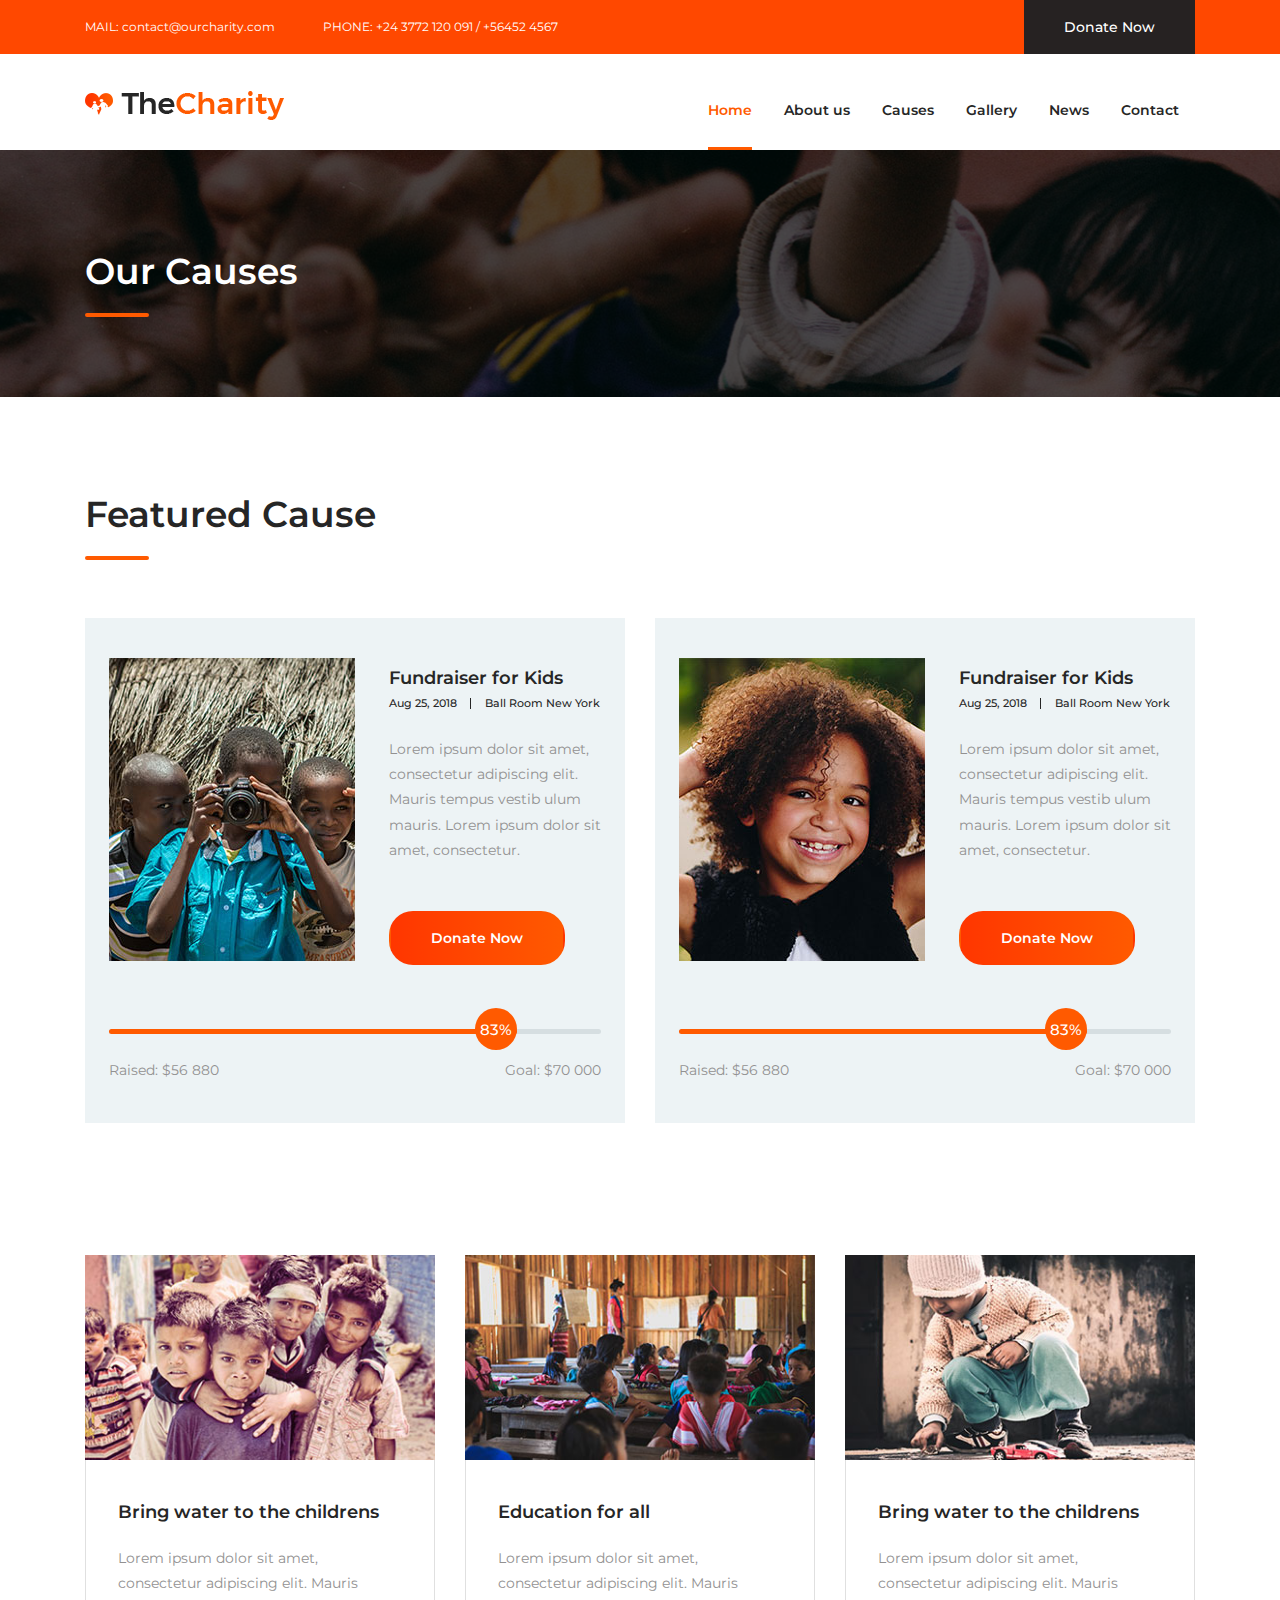
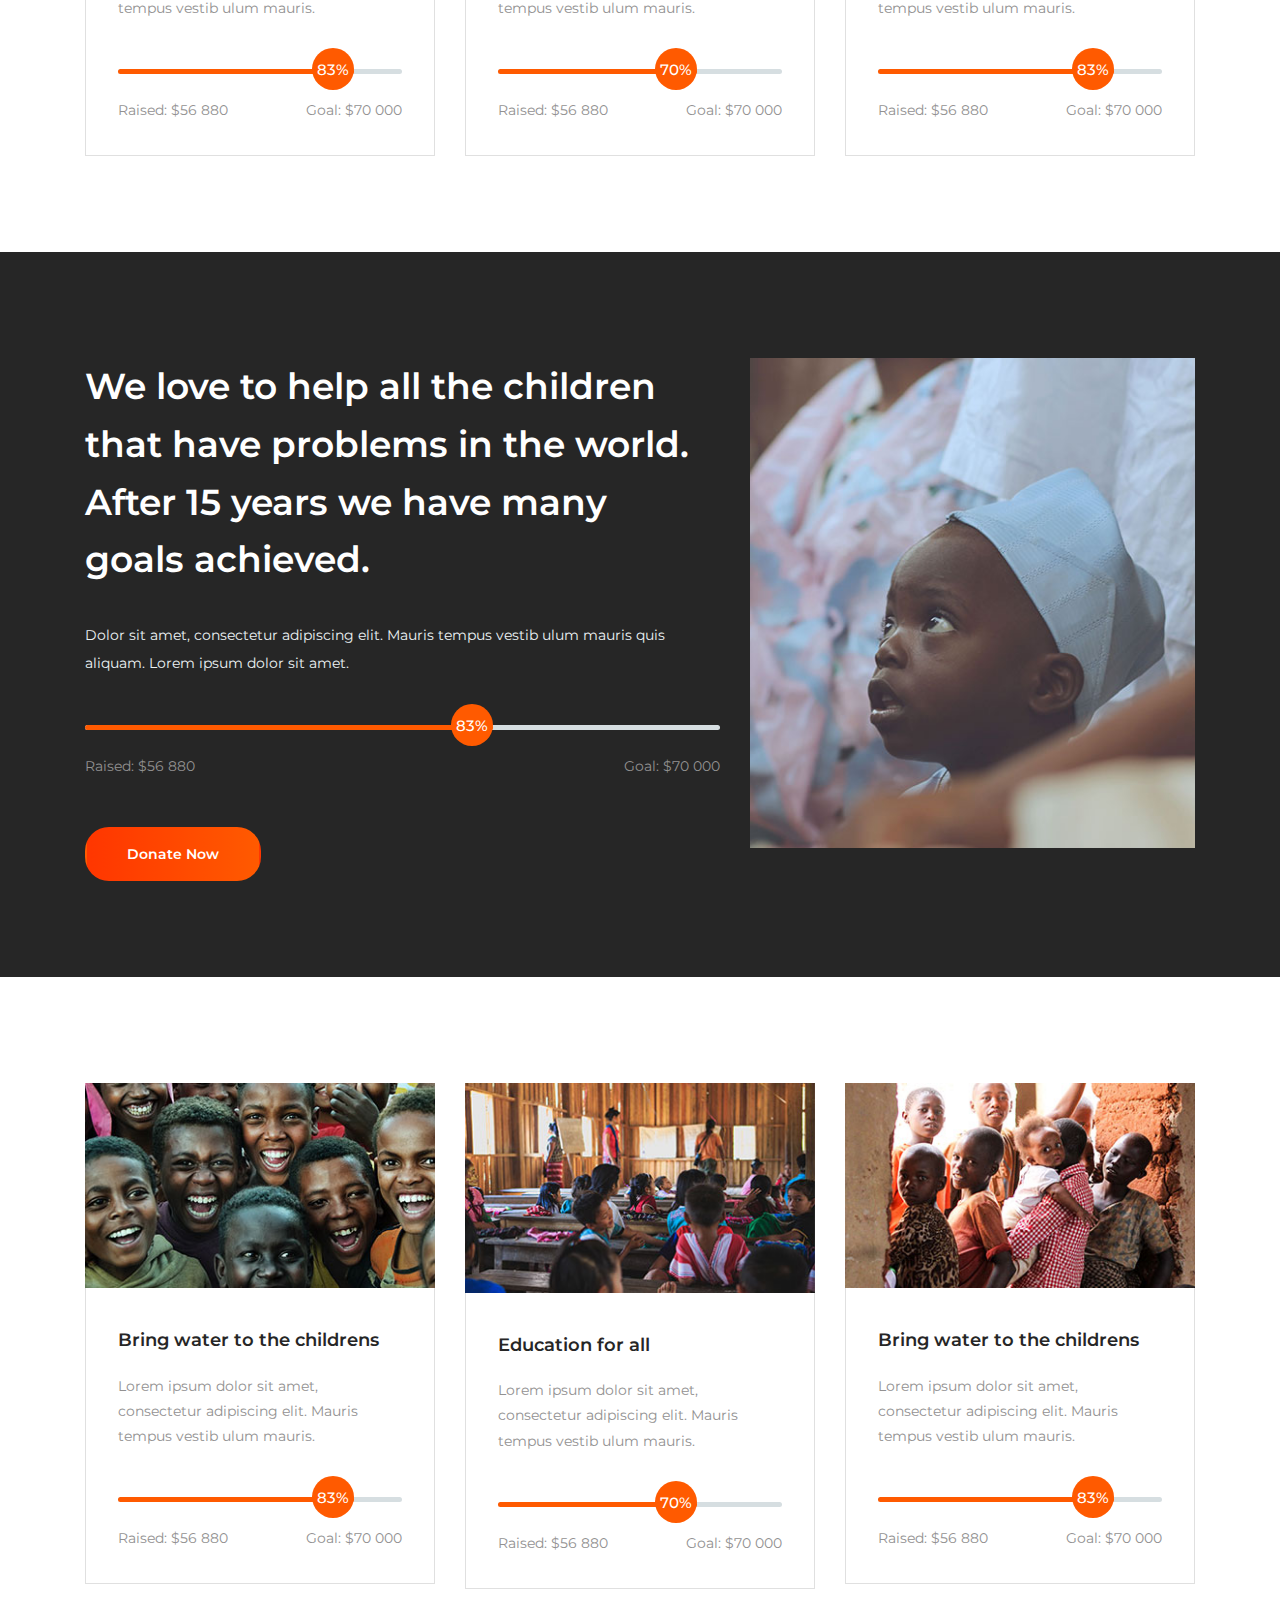
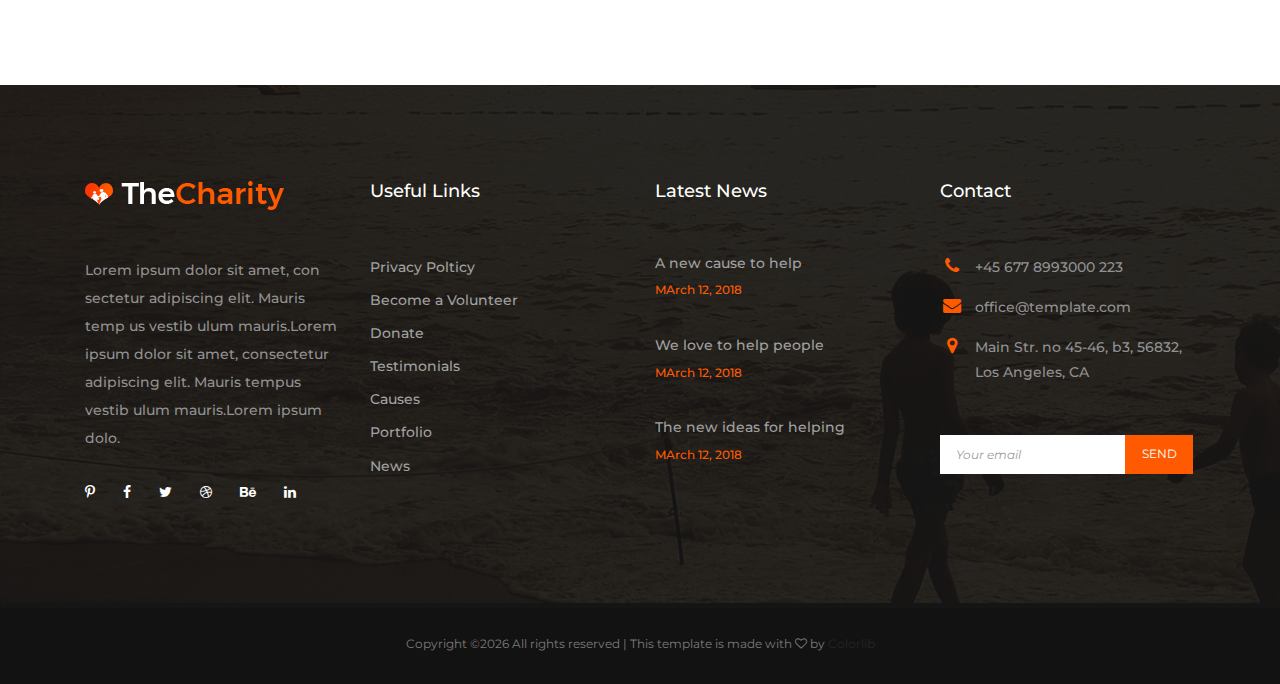
<file: causes.html>
<!DOCTYPE html>
<html lang="en">
<head>
    <title>Hello World</title>

    <!-- Required meta tags -->
    <meta charset="utf-8">
    <meta name="viewport" content="width=device-width, initial-scale=1, shrink-to-fit=no">

    <!-- Bootstrap CSS -->
    <link rel="stylesheet" href="css/bootstrap.min.css">

    <!-- FontAwesome CSS -->
    <link rel="stylesheet" href="css/font-awesome.min.css">

    <!-- ElegantFonts CSS -->
    <link rel="stylesheet" href="css/elegant-fonts.css">

    <!-- themify-icons CSS -->
    <link rel="stylesheet" href="css/themify-icons.css">

    <!-- Swiper CSS -->
    <link rel="stylesheet" href="css/swiper.min.css">

    <!-- Styles -->
    <link rel="stylesheet" href="style.css">
</head>
<body class="single-page causes-page">
    <header class="site-header">
    <div class="top-header-bar">
        <div class="container">
            <div class="row flex-wrap justify-content-center justify-content-lg-between align-items-lg-center">
                <div class="col-12 col-lg-8 d-none d-md-flex flex-wrap justify-content-center justify-content-lg-start mb-3 mb-lg-0">
                    <div class="header-bar-email">
                        MAIL: <a href="#">contact@ourcharity.com</a>
                    </div><!-- .header-bar-email -->

                    <div class="header-bar-text">
                        <p>PHONE: <span>+24 3772 120 091 / +56452 4567</span></p>
                    </div><!-- .header-bar-text -->
                </div><!-- .col -->

                <div class="col-12 col-lg-4 d-flex flex-wrap justify-content-center justify-content-lg-end align-items-center">
                    <div class="donate-btn">
                        <a href="#">Donate Now</a>
                    </div><!-- .donate-btn -->
                </div><!-- .col -->
            </div><!-- .row -->
        </div><!-- .container -->
    </div><!-- .top-header-bar -->

    <div class="nav-bar">
        <div class="container">
            <div class="row">
                <div class="col-12 d-flex flex-wrap justify-content-between align-items-center">
                    <div class="site-branding d-flex align-items-center">
                        <a class="d-block" href="index.html" rel="home"><img class="d-block" src="images/logo.png" alt="logo"></a>
                    </div><!-- .site-branding -->

                    <nav class="site-navigation d-flex justify-content-end align-items-center">
                        <ul class="d-flex flex-column flex-lg-row justify-content-lg-end align-content-center">
                            <li class="current-menu-item"><a href="index.html">Home</a></li>
                            <li><a href="about.html">About us</a></li>
                            <li><a href="causes.html">Causes</a></li>
                            <li><a href="portfolio.html">Gallery</a></li>
                            <li><a href="news.html">News</a></li>
                            <li><a href="contact.html">Contact</a></li>
                        </ul>
                    </nav><!-- .site-navigation -->

                    <div class="hamburger-menu d-lg-none">
                        <span></span>
                        <span></span>
                        <span></span>
                        <span></span>
                    </div><!-- .hamburger-menu -->
                </div><!-- .col -->
            </div><!-- .row -->
        </div><!-- .container -->
    </div><!-- .nav-bar -->
</header><!-- .site-header -->

    <div class="page-header">
        <div class="container">
            <div class="row">
                <div class="col-12">
                    <h1>Our Causes</h1>
                </div><!-- .col -->
            </div><!-- .row -->
        </div><!-- .container -->
    </div><!-- .page-header -->

    <div class="featured-cause">
        <div class="container">
            <div class="row">
                <div class="col-12">
                    <div class="section-heading">
                        <h2 class="entry-title">Featured Cause</h2>
                    </div><!-- .section-heading -->
                </div><!-- .col -->
            </div><!-- .row -->

            <div class="row">
                <div class="col-12 col-lg-6">
                    <div class="cause-wrap d-flex flex-wrap justify-content-between">
                        <figure class="m-0">
                            <img src="images/featured-causes.jpg" alt="">
                        </figure>

                        <div class="cause-content-wrap">
                            <header class="entry-header d-flex flex-wrap align-items-center">
                                <h3 class="entry-title w-100 m-0"><a href="#">Fundraiser for Kids</a></h3>

                                <div class="posted-date">
                                    <a href="#">Aug 25, 2018 </a>
                                </div><!-- .posted-date -->

                                <div class="cats-links">
                                    <a href="#">Ball Room New York</a>
                                </div><!-- .cats-links -->
                            </header><!-- .entry-header -->

                            <div class="entry-content">
                                <p class="m-0">Lorem ipsum dolor sit amet, consectetur adipiscing elit. Mauris tempus vestib ulum mauris. Lorem ipsum dolor sit amet, consectetur.</p>
                            </div><!-- .entry-content -->

                            <div class="entry-footer mt-5">
                                <a href="#" class="btn gradient-bg mr-2">Donate Now</a>
                            </div><!-- .entry-footer -->
                        </div><!-- .cause-content-wrap -->

                        <div class="fund-raised w-100">
                            <div class="featured-fund-raised-bar barfiller">
                                <div class="tipWrap">
                                    <span class="tip"></span>
                                </div><!-- .tipWrap -->

                                <span class="fill" data-percentage="83"></span>
                            </div><!-- .fund-raised-bar -->

                            <div class="fund-raised-details d-flex flex-wrap justify-content-between align-items-center">
                                <div class="fund-raised-total mt-4">
                                    Raised: $56 880
                                </div><!-- .fund-raised-total -->

                                <div class="fund-raised-goal mt-4">
                                    Goal: $70 000
                                </div><!-- .fund-raised-goal -->
                            </div><!-- .fund-raised-details -->
                        </div><!-- .fund-raised -->
                    </div><!-- .cause-wrap -->
                </div><!-- .col -->

                <div class="col-12 col-lg-6">
                    <div class="cause-wrap d-flex flex-wrap justify-content-between">
                        <figure class="m-0">
                            <img src="images/eye-for.jpg" alt="">
                        </figure>

                        <div class="cause-content-wrap">
                            <header class="entry-header d-flex flex-wrap align-items-center">
                                <h3 class="entry-title w-100 m-0"><a href="#">Fundraiser for Kids</a></h3>

                                <div class="posted-date">
                                    <a href="#">Aug 25, 2018 </a>
                                </div><!-- .posted-date -->

                                <div class="cats-links">
                                    <a href="#">Ball Room New York</a>
                                </div><!-- .cats-links -->
                            </header><!-- .entry-header -->

                            <div class="entry-content">
                                <p class="m-0">Lorem ipsum dolor sit amet, consectetur adipiscing elit. Mauris tempus vestib ulum mauris. Lorem ipsum dolor sit amet, consectetur.</p>
                            </div><!-- .entry-content -->

                            <div class="entry-footer mt-5">
                                <a href="#" class="btn gradient-bg mr-2">Donate Now</a>
                            </div><!-- .entry-footer -->
                        </div><!-- .cause-content-wrap -->

                        <div class="fund-raised w-100">
                            <div class="featured-fund-raised-bar barfiller">
                                <div class="tipWrap">
                                    <span class="tip"></span>
                                </div><!-- .tipWrap -->

                                <span class="fill" data-percentage="83"></span>
                            </div><!-- .fund-raised-bar -->

                            <div class="fund-raised-details d-flex flex-wrap justify-content-between align-items-center">
                                <div class="fund-raised-total mt-4">
                                    Raised: $56 880
                                </div><!-- .fund-raised-total -->

                                <div class="fund-raised-goal mt-4">
                                    Goal: $70 000
                                </div><!-- .fund-raised-goal -->
                            </div><!-- .fund-raised-details -->
                        </div><!-- .fund-raised -->
                    </div><!-- .cause-wrap -->
                </div><!-- .col -->
            </div><!-- .row -->
        </div><!-- .container -->
    </div><!-- .featured-cause -->

    <div class="our-causes pt-0">
        <div class="container">
            <div class="row">
                <div class="col-12 col-md-6 col-lg-4">
                    <div class="cause-wrap">
                        <figure class="m-0">
                            <img src="images/cause-1.jpg" alt="">

                            <div class="figure-overlay d-flex justify-content-center align-items-center position-absolute w-100 h-100">
                                <a href="#" class="btn gradient-bg mr-2">Donate Now</a>
                            </div><!-- .figure-overlay -->
                        </figure>

                        <div class="cause-content-wrap">
                            <header class="entry-header d-flex flex-wrap align-items-center">
                                <h3 class="entry-title w-100 m-0"><a href="#">Bring water to the childrens</a></h3>
                            </header><!-- .entry-header -->

                            <div class="entry-content">
                                <p class="m-0">Lorem ipsum dolor sit amet, consectetur adipiscing elit. Mauris tempus vestib ulum mauris.</p>
                            </div><!-- .entry-content -->

                            <div class="fund-raised w-100">
                                <div class="fund-raised-bar-1 barfiller">
                                    <div class="tipWrap">
                                        <span class="tip"></span>
                                    </div><!-- .tipWrap -->

                                    <span class="fill" data-percentage="83"></span>
                                </div><!-- .fund-raised-bar -->

                                <div class="fund-raised-details d-flex flex-wrap justify-content-between align-items-center">
                                    <div class="fund-raised-total mt-4">
                                        Raised: $56 880
                                    </div><!-- .fund-raised-total -->

                                    <div class="fund-raised-goal mt-4">
                                        Goal: $70 000
                                    </div><!-- .fund-raised-goal -->
                                </div><!-- .fund-raised-details -->
                            </div><!-- .fund-raised -->
                        </div><!-- .cause-content-wrap -->
                    </div><!-- .cause-wrap -->
                </div><!-- .col -->

                <div class="col-12 col-md-6 col-lg-4">
                    <div class="cause-wrap">
                        <figure class="m-0">
                            <img src="images/cause-2.jpg" alt="">

                            <div class="figure-overlay d-flex justify-content-center align-items-center position-absolute w-100 h-100">
                                <a href="#" class="btn gradient-bg mr-2">Donate Now</a>
                            </div><!-- .figure-overlay -->
                        </figure>

                        <div class="cause-content-wrap">
                            <header class="entry-header d-flex flex-wrap align-items-center">
                                <h3 class="entry-title w-100 m-0"><a href="#">Education for all</a></h3>
                            </header><!-- .entry-header -->

                            <div class="entry-content">
                                <p class="m-0">Lorem ipsum dolor sit amet, consectetur adipiscing elit. Mauris tempus vestib ulum mauris.</p>
                            </div><!-- .entry-content -->

                            <div class="fund-raised w-100">
                                <div class="fund-raised-bar-2 barfiller">
                                    <div class="tipWrap">
                                        <span class="tip"></span>
                                    </div><!-- .tipWrap -->

                                    <span class="fill" data-percentage="70"></span>
                                </div><!-- .fund-raised-bar -->

                                <div class="fund-raised-details d-flex flex-wrap justify-content-between align-items-center">
                                    <div class="fund-raised-total mt-4">
                                        Raised: $56 880
                                    </div><!-- .fund-raised-total -->

                                    <div class="fund-raised-goal mt-4">
                                        Goal: $70 000
                                    </div><!-- .fund-raised-goal -->
                                </div><!-- .fund-raised-details -->
                            </div><!-- .fund-raised -->
                        </div><!-- .cause-content-wrap -->
                    </div><!-- .cause-wrap -->
                </div><!-- .col -->

                <div class="col-12 col-md-6 col-lg-4">
                    <div class="cause-wrap">
                        <figure class="m-0">
                            <img src="images/cause-3.jpg" alt="">

                            <div class="figure-overlay d-flex justify-content-center align-items-center position-absolute w-100 h-100">
                                <a href="#" class="btn gradient-bg mr-2">Donate Now</a>
                            </div><!-- .figure-overlay -->
                        </figure>

                        <div class="cause-content-wrap">
                            <header class="entry-header d-flex flex-wrap align-items-center">
                                <h3 class="entry-title w-100 m-0"><a href="#">Bring water to the childrens</a></h3>
                            </header><!-- .entry-header -->

                            <div class="entry-content">
                                <p class="m-0">Lorem ipsum dolor sit amet, consectetur adipiscing elit. Mauris tempus vestib ulum mauris.</p>
                            </div><!-- .entry-content -->

                            <div class="fund-raised w-100">
                                <div class="fund-raised-bar-3 barfiller">
                                    <div class="tipWrap">
                                        <span class="tip"></span>
                                    </div><!-- .tipWrap -->

                                    <span class="fill" data-percentage="83"></span>
                                </div><!-- .fund-raised-bar -->

                                <div class="fund-raised-details d-flex flex-wrap justify-content-between align-items-center">
                                    <div class="fund-raised-total mt-4">
                                        Raised: $56 880
                                    </div><!-- .fund-raised-total -->

                                    <div class="fund-raised-goal mt-4">
                                        Goal: $70 000
                                    </div><!-- .fund-raised-goal -->
                                </div><!-- .fund-raised-details -->
                            </div><!-- .fund-raised -->
                        </div><!-- .cause-content-wrap -->
                    </div><!-- .cause-wrap -->
                </div><!-- .col -->
            </div><!-- .row -->
        </div><!-- .container -->
    </div><!-- .our-causes -->

    <div class="highlighted-cause">
        <div class="container">
            <div class="row">
                <div class="col-12 col-lg-7 order-2 order-lg-1">
                    <div class="section-heading">
                        <h2 class="entry-title">We love to help all the children that have problems in the world. After 15 years we have many goals achieved.</h2>
                    </div><!-- .section-heading -->

                    <div class="entry-content">
                        <p>Dolor sit amet, consectetur adipiscing elit. Mauris tempus vestib ulum mauris quis aliquam. Lorem ipsum dolor sit amet.</p>
                    </div><!-- .entry-content -->

                    <div class="fund-raised w-100 mt-5">
                        <div class="featured-fund-raised-bar barfiller">
                            <div class="tipWrap">
                                <span class="tip"></span>
                            </div><!-- .tipWrap -->

                            <span class="fill" data-percentage="83"></span>
                        </div><!-- .fund-raised-bar -->

                        <div class="fund-raised-details d-flex flex-wrap justify-content-between align-items-center">
                            <div class="fund-raised-total mt-4">
                                Raised: $56 880
                            </div><!-- .fund-raised-total -->

                            <div class="fund-raised-goal mt-4">
                                Goal: $70 000
                            </div><!-- .fund-raised-goal -->
                        </div><!-- .fund-raised-details -->
                    </div><!-- .fund-raised -->

                    <div class="entry-footer mt-5">
                        <a href="#" class="btn gradient-bg">Donate Now</a>
                    </div><!-- .entry-footer -->
                </div><!-- .col -->

                <div class="col-12 col-lg-5 order-1 order-lg-2">
                    <img src="images/oshomah.jpg" alt="">
                </div><!-- .col -->
            </div><!-- .row -->
        </div><!-- .container -->
    </div><!-- .highlighted-cause -->

    <div class="our-causes">
        <div class="container">
            <div class="row">
                <div class="col-12 col-md-6 col-lg-4">
                    <div class="cause-wrap">
                        <figure class="m-0">
                            <img src="images/cause-4.jpg" alt="">

                            <div class="figure-overlay d-flex justify-content-center align-items-center position-absolute w-100 h-100">
                                <a href="#" class="btn gradient-bg mr-2">Donate Now</a>
                            </div><!-- .figure-overlay -->
                        </figure>

                        <div class="cause-content-wrap">
                            <header class="entry-header d-flex flex-wrap align-items-center">
                                <h3 class="entry-title w-100 m-0"><a href="#">Bring water to the childrens</a></h3>
                            </header><!-- .entry-header -->

                            <div class="entry-content">
                                <p class="m-0">Lorem ipsum dolor sit amet, consectetur adipiscing elit. Mauris tempus vestib ulum mauris.</p>
                            </div><!-- .entry-content -->

                            <div class="fund-raised w-100">
                                <div class="fund-raised-bar-1 barfiller">
                                    <div class="tipWrap">
                                        <span class="tip"></span>
                                    </div><!-- .tipWrap -->

                                    <span class="fill" data-percentage="83"></span>
                                </div><!-- .fund-raised-bar -->

                                <div class="fund-raised-details d-flex flex-wrap justify-content-between align-items-center">
                                    <div class="fund-raised-total mt-4">
                                        Raised: $56 880
                                    </div><!-- .fund-raised-total -->

                                    <div class="fund-raised-goal mt-4">
                                        Goal: $70 000
                                    </div><!-- .fund-raised-goal -->
                                </div><!-- .fund-raised-details -->
                            </div><!-- .fund-raised -->
                        </div><!-- .cause-content-wrap -->
                    </div><!-- .cause-wrap -->
                </div><!-- .col -->

                <div class="col-12 col-md-6 col-lg-4">
                    <div class="cause-wrap">
                        <figure class="m-0">
                            <img src="images/cause-5.jpg" alt="">

                            <div class="figure-overlay d-flex justify-content-center align-items-center position-absolute w-100 h-100">
                                <a href="#" class="btn gradient-bg mr-2">Donate Now</a>
                            </div><!-- .figure-overlay -->
                        </figure>

                        <div class="cause-content-wrap">
                            <header class="entry-header d-flex flex-wrap align-items-center">
                                <h3 class="entry-title w-100 m-0"><a href="#">Education for all</a></h3>
                            </header><!-- .entry-header -->

                            <div class="entry-content">
                                <p class="m-0">Lorem ipsum dolor sit amet, consectetur adipiscing elit. Mauris tempus vestib ulum mauris.</p>
                            </div><!-- .entry-content -->

                            <div class="fund-raised w-100">
                                <div class="fund-raised-bar-2 barfiller">
                                    <div class="tipWrap">
                                        <span class="tip"></span>
                                    </div><!-- .tipWrap -->

                                    <span class="fill" data-percentage="70"></span>
                                </div><!-- .fund-raised-bar -->

                                <div class="fund-raised-details d-flex flex-wrap justify-content-between align-items-center">
                                    <div class="fund-raised-total mt-4">
                                        Raised: $56 880
                                    </div><!-- .fund-raised-total -->

                                    <div class="fund-raised-goal mt-4">
                                        Goal: $70 000
                                    </div><!-- .fund-raised-goal -->
                                </div><!-- .fund-raised-details -->
                            </div><!-- .fund-raised -->
                        </div><!-- .cause-content-wrap -->
                    </div><!-- .cause-wrap -->
                </div><!-- .col -->

                <div class="col-12 col-md-6 col-lg-4">
                    <div class="cause-wrap">
                        <figure class="m-0">
                            <img src="images/cause-6.jpg" alt="">

                            <div class="figure-overlay d-flex justify-content-center align-items-center position-absolute w-100 h-100">
                                <a href="#" class="btn gradient-bg mr-2">Donate Now</a>
                            </div><!-- .figure-overlay -->
                        </figure>

                        <div class="cause-content-wrap">
                            <header class="entry-header d-flex flex-wrap align-items-center">
                                <h3 class="entry-title w-100 m-0"><a href="#">Bring water to the childrens</a></h3>
                            </header><!-- .entry-header -->

                            <div class="entry-content">
                                <p class="m-0">Lorem ipsum dolor sit amet, consectetur adipiscing elit. Mauris tempus vestib ulum mauris.</p>
                            </div><!-- .entry-content -->

                            <div class="fund-raised w-100">
                                <div class="fund-raised-bar-3 barfiller">
                                    <div class="tipWrap">
                                        <span class="tip"></span>
                                    </div><!-- .tipWrap -->

                                    <span class="fill" data-percentage="83"></span>
                                </div><!-- .fund-raised-bar -->

                                <div class="fund-raised-details d-flex flex-wrap justify-content-between align-items-center">
                                    <div class="fund-raised-total mt-4">
                                        Raised: $56 880
                                    </div><!-- .fund-raised-total -->

                                    <div class="fund-raised-goal mt-4">
                                        Goal: $70 000
                                    </div><!-- .fund-raised-goal -->
                                </div><!-- .fund-raised-details -->
                            </div><!-- .fund-raised -->
                        </div><!-- .cause-content-wrap -->
                    </div><!-- .cause-wrap -->
                </div><!-- .col -->
            </div><!-- .row -->
        </div><!-- .container -->
    </div><!-- .our-causes -->

    <footer class="site-footer">
        <div class="footer-widgets">
            <div class="container">
                <div class="row">
                    <div class="col-12 col-md-6 col-lg-3">
                        <div class="foot-about">
                            <h2><a class="foot-logo" href="#"><img src="images/foot-logo.png" alt=""></a></h2>

                            <p>Lorem ipsum dolor sit amet, con sectetur adipiscing elit. Mauris temp us vestib ulum mauris.Lorem ipsum dolor sit amet, consectetur adipiscing elit. Mauris tempus vestib ulum mauris.Lorem ipsum dolo.</p>

                            <ul class="d-flex flex-wrap align-items-center">
                                <li><a href="#"><i class="fa fa-pinterest-p"></i></a></li>
                                <li><a href="#"><i class="fa fa-facebook"></i></a></li>
                                <li><a href="#"><i class="fa fa-twitter"></i></a></li>
                                <li><a href="#"><i class="fa fa-dribbble"></i></a></li>
                                <li><a href="#"><i class="fa fa-behance"></i></a></li>
                                <li><a href="#"><i class="fa fa-linkedin"></i></a></li>
                            </ul>
                        </div><!-- .foot-about -->
                    </div><!-- .col -->

                    <div class="col-12 col-md-6 col-lg-3 mt-5 mt-md-0">
                        <h2>Useful Links</h2>

                        <ul>
                            <li><a href="#">Privacy Polticy</a></li>
                            <li><a href="#">Become  a Volunteer</a></li>
                            <li><a href="#">Donate</a></li>
                            <li><a href="#">Testimonials</a></li>
                            <li><a href="#">Causes</a></li>
                            <li><a href="#">Portfolio</a></li>
                            <li><a href="#">News</a></li>
                        </ul>
                    </div><!-- .col -->

                    <div class="col-12 col-md-6 col-lg-3 mt-5 mt-md-0">
                        <div class="foot-latest-news">
                            <h2>Latest News</h2>

                            <ul>
                                <li>
                                    <h3><a href="#">A new cause to help</a></h3>
                                    <div class="posted-date">MArch 12, 2018</div>
                                </li>

                                <li>
                                    <h3><a href="#">We love to help people</a></h3>
                                    <div class="posted-date">MArch 12, 2018</div>
                                </li>

                                <li>
                                    <h3><a href="#">The new ideas for helping</a></h3>
                                    <div class="posted-date">MArch 12, 2018</div>
                                </li>
                            </ul>
                        </div><!-- .foot-latest-news -->
                    </div><!-- .col -->

                    <div class="col-12 col-md-6 col-lg-3 mt-5 mt-md-0">
                        <div class="foot-contact">
                            <h2>Contact</h2>

                            <ul>
                                <li><i class="fa fa-phone"></i><span>+45 677 8993000 223</span></li>
                                <li><i class="fa fa-envelope"></i><span>office@template.com</span></li>
                                <li><i class="fa fa-map-marker"></i><span>Main Str. no 45-46, b3, 56832, Los Angeles, CA</span></li>
                            </ul>
                        </div><!-- .foot-contact -->

                        <div class="subscribe-form">
                            <form class="d-flex flex-wrap align-items-center">
                                <input type="email" placeholder="Your email">
                                <input type="submit" value="send">
                            </form><!-- .flex -->
                        </div><!-- .search-widget -->
                    </div><!-- .col -->
                </div><!-- .row -->
            </div><!-- .container -->
        </div><!-- .footer-widgets -->

        <div class="footer-bar">
            <div class="container">
                <div class="row">
                    <div class="col-12">
                        <p class="m-0"><!-- Link back to Colorlib can't be removed. Template is licensed under CC BY 3.0. -->
Copyright &copy;<script>document.write(new Date().getFullYear());</script> All rights reserved | This template is made with <i class="fa fa-heart-o" aria-hidden="true"></i> by <a href="https://colorlib.com" target="_blank">Colorlib</a>
<!-- Link back to Colorlib can't be removed. Template is licensed under CC BY 3.0. --></p>
                    </div><!-- .col-12 -->
                </div><!-- .row -->
            </div><!-- .container -->
        </div><!-- .footer-bar -->
    </footer><!-- .site-footer -->

    <script type='text/javascript' src='js/jquery.js'></script>
    <script type='text/javascript' src='js/jquery.collapsible.min.js'></script>
    <script type='text/javascript' src='js/swiper.min.js'></script>
    <script type='text/javascript' src='js/jquery.countdown.min.js'></script>
    <script type='text/javascript' src='js/circle-progress.min.js'></script>
    <script type='text/javascript' src='js/jquery.countTo.min.js'></script>
    <script type='text/javascript' src='js/jquery.barfiller.js'></script>
    <script type='text/javascript' src='js/custom.js'></script>

</body>
</html>
</file>
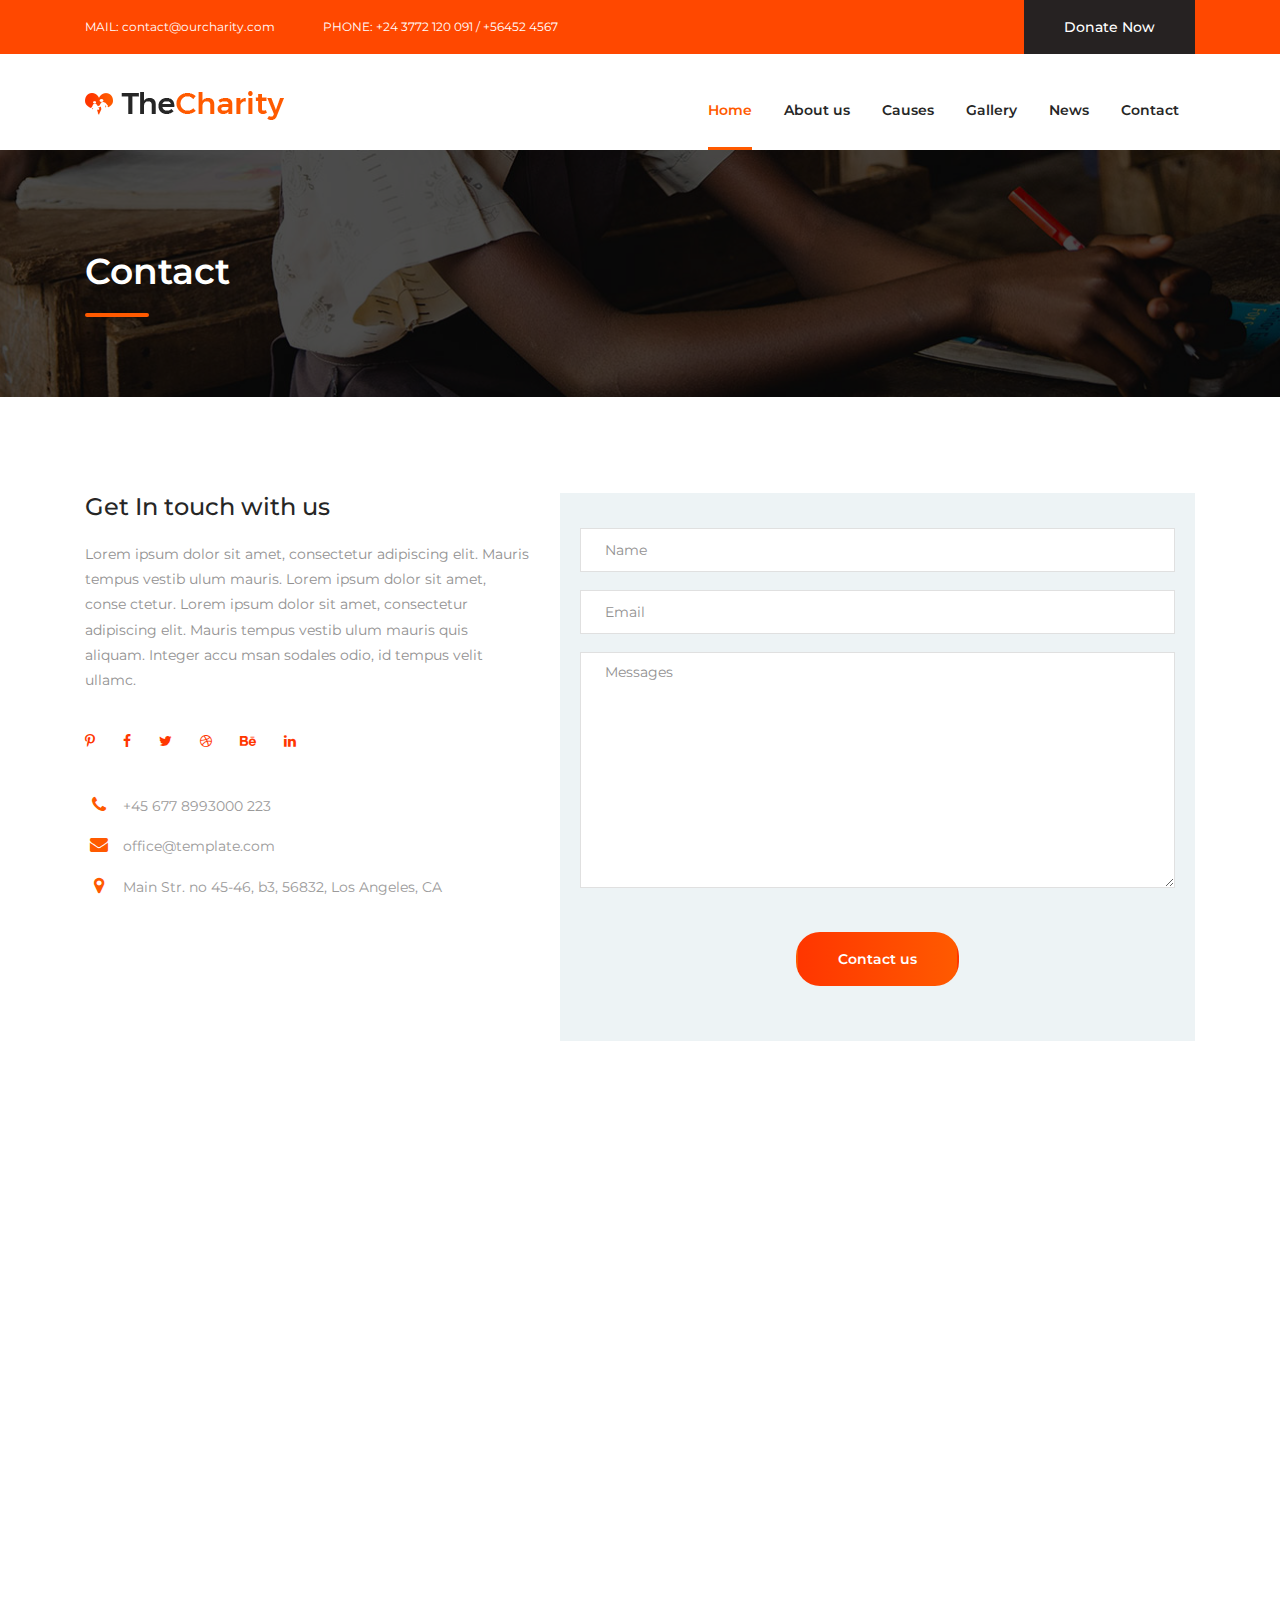
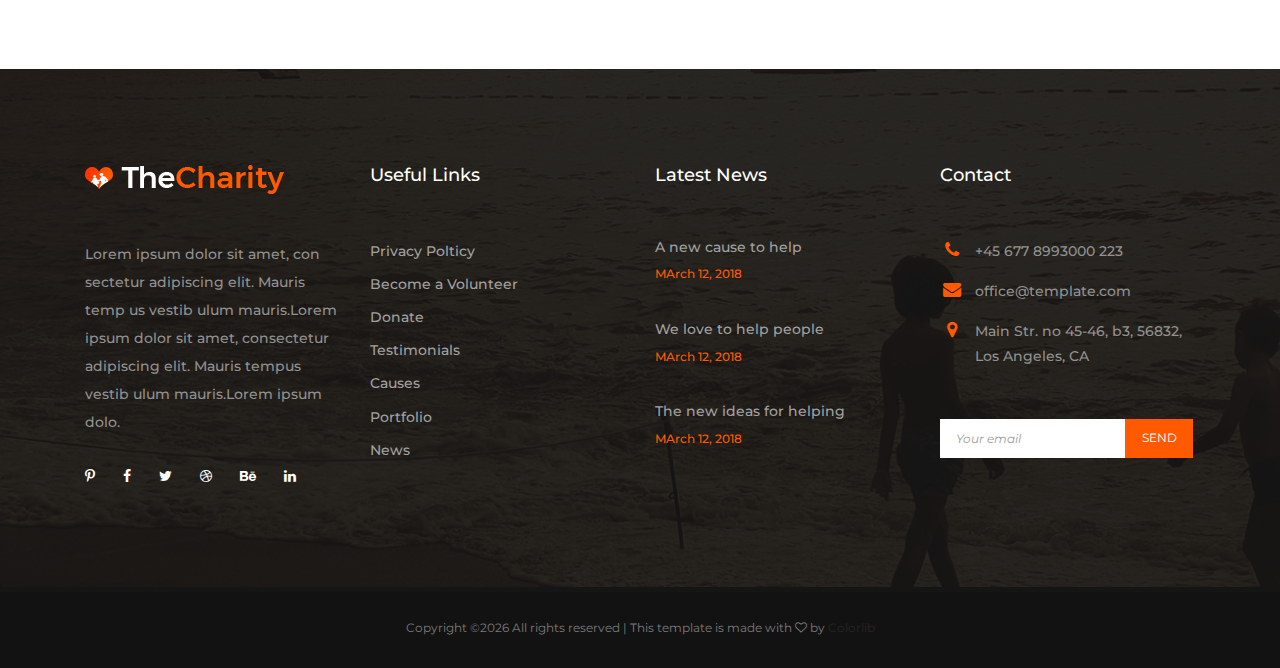
<file: contact.html>
<!DOCTYPE html>
<html lang="en">
<head>
    <title>Hello World</title>

    <!-- Required meta tags -->
    <meta charset="utf-8">
    <meta name="viewport" content="width=device-width, initial-scale=1, shrink-to-fit=no">

    <!-- Bootstrap CSS -->
    <link rel="stylesheet" href="css/bootstrap.min.css">

    <!-- FontAwesome CSS -->
    <link rel="stylesheet" href="css/font-awesome.min.css">

    <!-- ElegantFonts CSS -->
    <link rel="stylesheet" href="css/elegant-fonts.css">

    <!-- themify-icons CSS -->
    <link rel="stylesheet" href="css/themify-icons.css">

    <!-- Swiper CSS -->
    <link rel="stylesheet" href="css/swiper.min.css">

    <!-- Styles -->
    <link rel="stylesheet" href="style.css">
</head>
<body class="single-page contact-page">
<header class="site-header">
    <div class="top-header-bar">
        <div class="container">
            <div class="row flex-wrap justify-content-center justify-content-lg-between align-items-lg-center">
                <div class="col-12 col-lg-8 d-none d-md-flex flex-wrap justify-content-center justify-content-lg-start mb-3 mb-lg-0">
                    <div class="header-bar-email">
                        MAIL: <a href="#">contact@ourcharity.com</a>
                    </div><!-- .header-bar-email -->

                    <div class="header-bar-text">
                        <p>PHONE: <span>+24 3772 120 091 / +56452 4567</span></p>
                    </div><!-- .header-bar-text -->
                </div><!-- .col -->

                <div class="col-12 col-lg-4 d-flex flex-wrap justify-content-center justify-content-lg-end align-items-center">
                    <div class="donate-btn">
                        <a href="#">Donate Now</a>
                    </div><!-- .donate-btn -->
                </div><!-- .col -->
            </div><!-- .row -->
        </div><!-- .container -->
    </div><!-- .top-header-bar -->

    <div class="nav-bar">
        <div class="container">
            <div class="row">
                <div class="col-12 d-flex flex-wrap justify-content-between align-items-center">
                    <div class="site-branding d-flex align-items-center">
                        <a class="d-block" href="index.html" rel="home"><img class="d-block" src="images/logo.png" alt="logo"></a>
                    </div><!-- .site-branding -->

                    <nav class="site-navigation d-flex justify-content-end align-items-center">
                        <ul class="d-flex flex-column flex-lg-row justify-content-lg-end align-content-center">
                            <li class="current-menu-item"><a href="index.html">Home</a></li>
                            <li><a href="about.html">About us</a></li>
                            <li><a href="causes.html">Causes</a></li>
                            <li><a href="portfolio.html">Gallery</a></li>
                            <li><a href="news.html">News</a></li>
                            <li><a href="contact.html">Contact</a></li>
                        </ul>
                    </nav><!-- .site-navigation -->

                    <div class="hamburger-menu d-lg-none">
                        <span></span>
                        <span></span>
                        <span></span>
                        <span></span>
                    </div><!-- .hamburger-menu -->
                </div><!-- .col -->
            </div><!-- .row -->
        </div><!-- .container -->
    </div><!-- .nav-bar -->
</header><!-- .site-header -->

    <div class="page-header">
        <div class="container">
            <div class="row">
                <div class="col-12">
                    <h1>Contact</h1>
                </div><!-- .col -->
            </div><!-- .row -->
        </div><!-- .container -->
    </div><!-- .page-header -->

    <div class="contact-page-wrap">
        <div class="container">
            <div class="row">
                <div class="col-12 col-lg-5">
                    <div class="entry-content">
                        <h2>Get In touch with us</h2>

                        <p>Lorem ipsum dolor sit amet, consectetur adipiscing elit. Mauris tempus vestib ulum mauris. Lorem ipsum dolor sit amet, conse ctetur. Lorem ipsum dolor sit amet, consectetur adipiscing elit. Mauris tempus vestib ulum mauris quis aliquam. Integer accu msan sodales odio, id tempus velit ullamc.</p>

                        <ul class="contact-social d-flex flex-wrap align-items-center">
                            <li><a href="#"><i class="fa fa-pinterest-p"></i></a></li>
                            <li><a href="#"><i class="fa fa-facebook"></i></a></li>
                            <li><a href="#"><i class="fa fa-twitter"></i></a></li>
                            <li><a href="#"><i class="fa fa-dribbble"></i></a></li>
                            <li><a href="#"><i class="fa fa-behance"></i></a></li>
                            <li><a href="#"><i class="fa fa-linkedin"></i></a></li>
                        </ul>

                        <ul class="contact-info p-0">
                            <li><i class="fa fa-phone"></i><span>+45 677 8993000 223</span></li>
                            <li><i class="fa fa-envelope"></i><span>office@template.com</span></li>
                            <li><i class="fa fa-map-marker"></i><span>Main Str. no 45-46, b3, 56832, Los Angeles, CA</span></li>
                        </ul>
                    </div>
                </div><!-- .col -->

                <div class="col-12 col-lg-7">
                    <form class="contact-form">
                        <input type="text" placeholder="Name">
                        <input type="email" placeholder="Email">
                        <textarea rows="15" cols="6" placeholder="Messages"></textarea>

                        <span>
                            <input class="btn gradient-bg" type="submit" value="Contact us">
                        </span>
                    </form><!-- .contact-form -->

                </div><!-- .col -->

                <div class="col-12">
                    <div class="contact-gmap">
                        <iframe width="600" height="450" frameborder="0" style="border:0" src="https://www.google.com/maps/embed/v1/place?q=usa&key=AIzaSyC2LvnNLzWxHgFm_XfpFG9wHUuyEj6rXSs" allowfullscreen></iframe>
                    </div>
                </div>
            </div><!-- .row -->
        </div><!-- .container -->
    </div>

    <footer class="site-footer">
        <div class="footer-widgets">
            <div class="container">
                <div class="row">
                    <div class="col-12 col-md-6 col-lg-3">
                        <div class="foot-about">
                            <h2><a class="foot-logo" href="#"><img src="images/foot-logo.png" alt=""></a></h2>

                            <p>Lorem ipsum dolor sit amet, con sectetur adipiscing elit. Mauris temp us vestib ulum mauris.Lorem ipsum dolor sit amet, consectetur adipiscing elit. Mauris tempus vestib ulum mauris.Lorem ipsum dolo.</p>

                            <ul class="d-flex flex-wrap align-items-center">
                                <li><a href="#"><i class="fa fa-pinterest-p"></i></a></li>
                                <li><a href="#"><i class="fa fa-facebook"></i></a></li>
                                <li><a href="#"><i class="fa fa-twitter"></i></a></li>
                                <li><a href="#"><i class="fa fa-dribbble"></i></a></li>
                                <li><a href="#"><i class="fa fa-behance"></i></a></li>
                                <li><a href="#"><i class="fa fa-linkedin"></i></a></li>
                            </ul>
                        </div><!-- .foot-about -->
                    </div><!-- .col -->

                    <div class="col-12 col-md-6 col-lg-3 mt-5 mt-md-0">
                        <h2>Useful Links</h2>

                        <ul>
                            <li><a href="#">Privacy Polticy</a></li>
                            <li><a href="#">Become  a Volunteer</a></li>
                            <li><a href="#">Donate</a></li>
                            <li><a href="#">Testimonials</a></li>
                            <li><a href="#">Causes</a></li>
                            <li><a href="#">Portfolio</a></li>
                            <li><a href="#">News</a></li>
                        </ul>
                    </div><!-- .col -->

                    <div class="col-12 col-md-6 col-lg-3 mt-5 mt-md-0">
                        <div class="foot-latest-news">
                            <h2>Latest News</h2>

                            <ul>
                                <li>
                                    <h3><a href="#">A new cause to help</a></h3>
                                    <div class="posted-date">MArch 12, 2018</div>
                                </li>

                                <li>
                                    <h3><a href="#">We love to help people</a></h3>
                                    <div class="posted-date">MArch 12, 2018</div>
                                </li>

                                <li>
                                    <h3><a href="#">The new ideas for helping</a></h3>
                                    <div class="posted-date">MArch 12, 2018</div>
                                </li>
                            </ul>
                        </div><!-- .foot-latest-news -->
                    </div><!-- .col -->

                    <div class="col-12 col-md-6 col-lg-3 mt-5 mt-md-0">
                        <div class="foot-contact">
                            <h2>Contact</h2>

                            <ul>
                                <li><i class="fa fa-phone"></i><span>+45 677 8993000 223</span></li>
                                <li><i class="fa fa-envelope"></i><span>office@template.com</span></li>
                                <li><i class="fa fa-map-marker"></i><span>Main Str. no 45-46, b3, 56832, Los Angeles, CA</span></li>
                            </ul>
                        </div><!-- .foot-contact -->

                        <div class="subscribe-form">
                            <form class="d-flex flex-wrap align-items-center">
                                <input type="email" placeholder="Your email">
                                <input type="submit" value="send">
                            </form><!-- .flex -->
                        </div><!-- .search-widget -->
                    </div><!-- .col -->
                </div><!-- .row -->
            </div><!-- .container -->
        </div><!-- .footer-widgets -->

        <div class="footer-bar">
            <div class="container">
                <div class="row">
                    <div class="col-12">
                        <p class="m-0"><!-- Link back to Colorlib can't be removed. Template is licensed under CC BY 3.0. -->
Copyright &copy;<script>document.write(new Date().getFullYear());</script> All rights reserved | This template is made with <i class="fa fa-heart-o" aria-hidden="true"></i> by <a href="https://colorlib.com" target="_blank">Colorlib</a>
<!-- Link back to Colorlib can't be removed. Template is licensed under CC BY 3.0. --></p>
                    </div><!-- .col-12 -->
                </div><!-- .row -->
            </div><!-- .container -->
        </div><!-- .footer-bar -->
    </footer><!-- .site-footer -->

    <script type='text/javascript' src='js/jquery.js'></script>
    <script type='text/javascript' src='js/jquery.collapsible.min.js'></script>
    <script type='text/javascript' src='js/swiper.min.js'></script>
    <script type='text/javascript' src='js/jquery.countdown.min.js'></script>
    <script type='text/javascript' src='js/circle-progress.min.js'></script>
    <script type='text/javascript' src='js/jquery.countTo.min.js'></script>
    <script type='text/javascript' src='js/jquery.barfiller.js'></script>
    <script type='text/javascript' src='js/custom.js'></script>

</body>
</html>
</file>
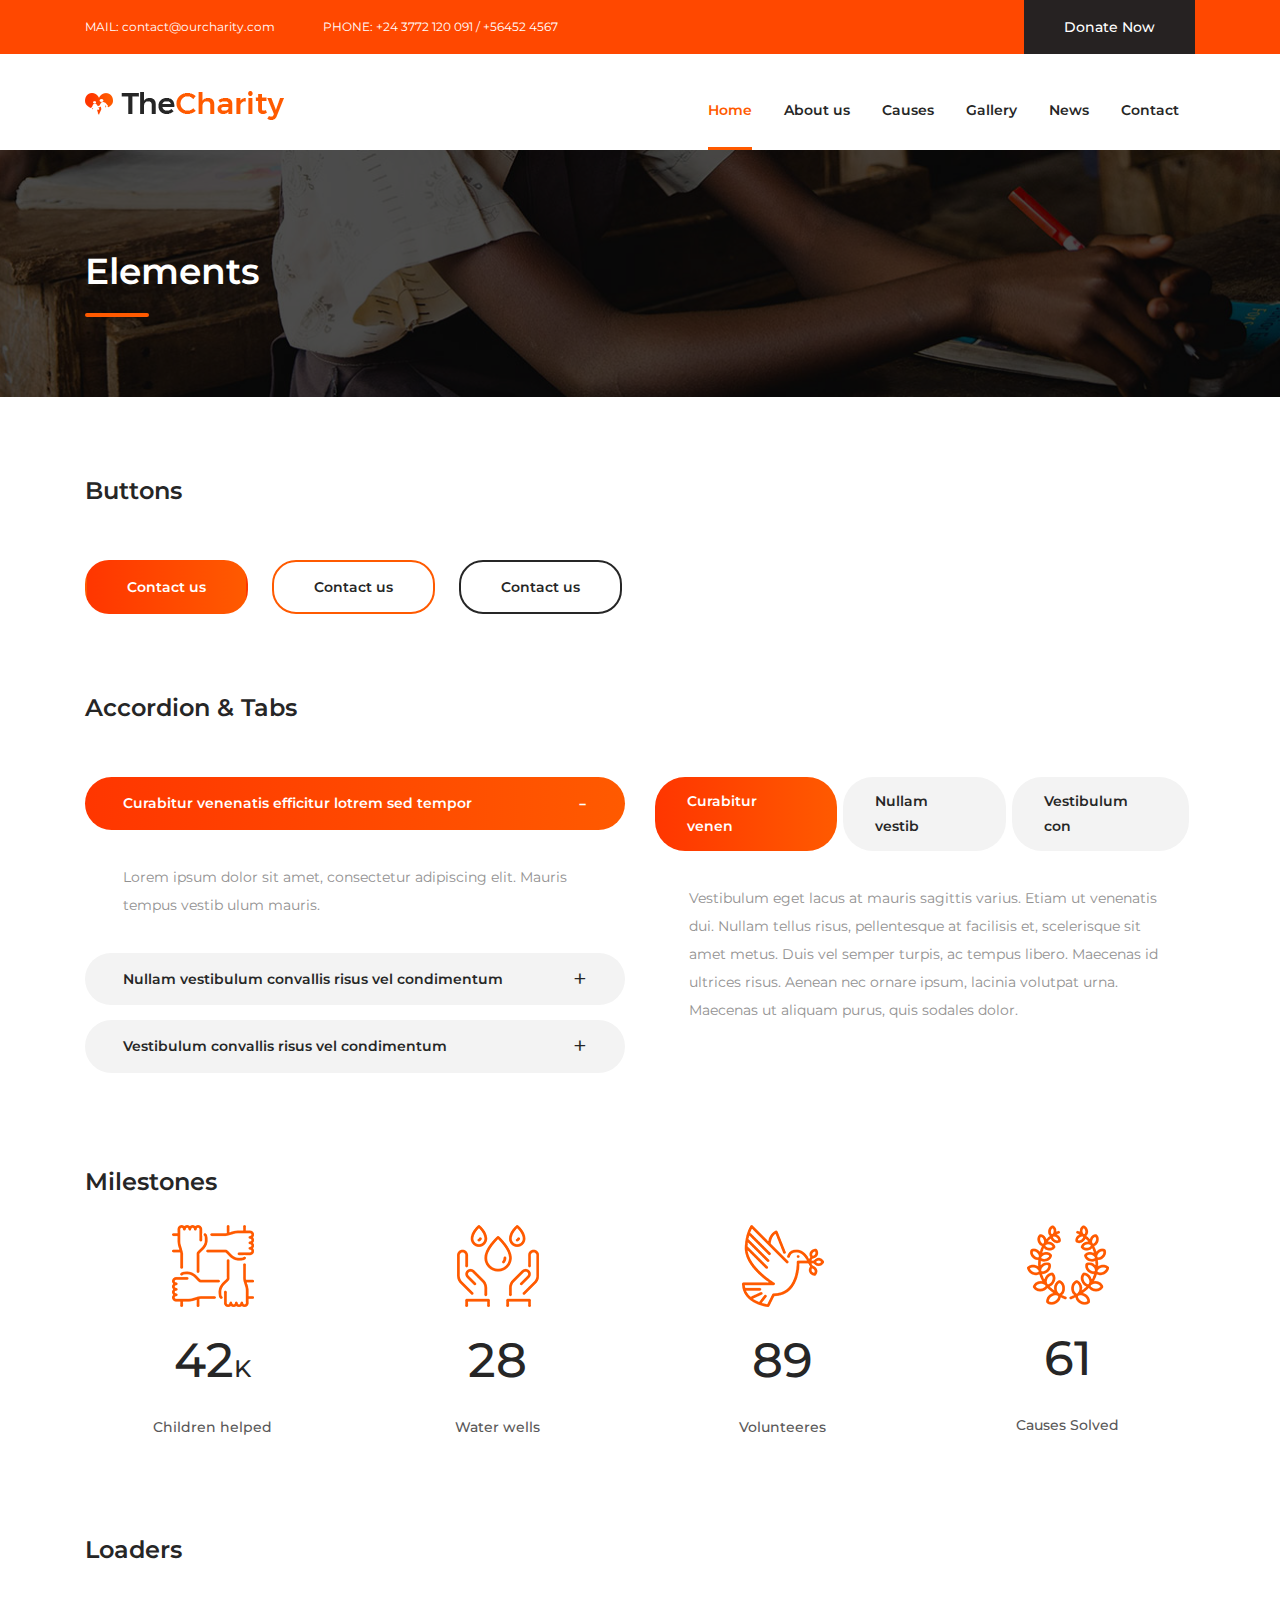
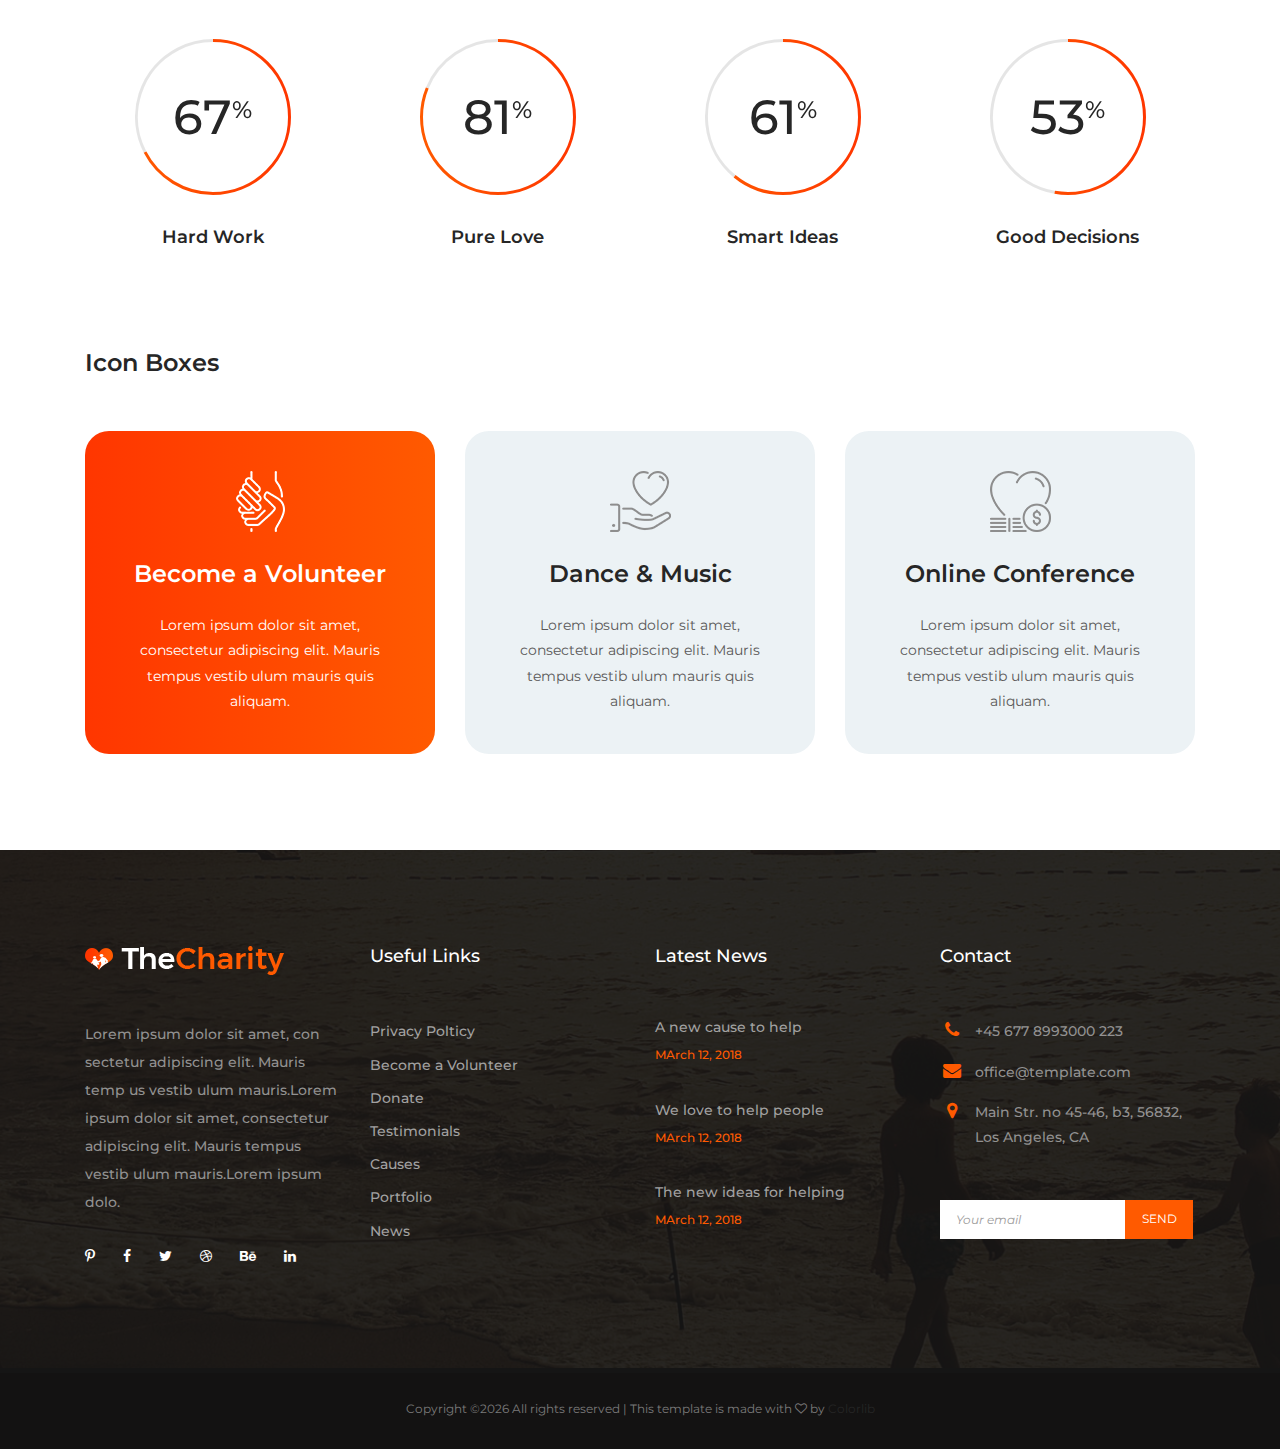
<file: elements.html>
<!DOCTYPE html>
<html lang="en">
<head>
    <title>Hello World</title>

    <!-- Required meta tags -->
    <meta charset="utf-8">
    <meta name="viewport" content="width=device-width, initial-scale=1, shrink-to-fit=no">

    <!-- Bootstrap CSS -->
    <link rel="stylesheet" href="css/bootstrap.min.css">

    <!-- FontAwesome CSS -->
    <link rel="stylesheet" href="css/font-awesome.min.css">

    <!-- Swiper CSS -->
    <link rel="stylesheet" href="css/swiper.min.css">

    <!-- Styles -->
    <link rel="stylesheet" href="style.css">
</head>
<body class="single-page elements-page">
    <header class="site-header">
        <div class="top-header-bar">
            <div class="container">
                <div class="row flex-wrap justify-content-center justify-content-lg-between align-items-lg-center">
                    <div class="col-12 col-lg-8 d-none d-md-flex flex-wrap justify-content-center justify-content-lg-start mb-3 mb-lg-0">
                        <div class="header-bar-email">
                            MAIL: <a href="#">contact@ourcharity.com</a>
                        </div><!-- .header-bar-email -->

                        <div class="header-bar-text">
                            <p>PHONE: <span>+24 3772 120 091 / +56452 4567</span></p>
                        </div><!-- .header-bar-text -->
                    </div><!-- .col -->

                    <div class="col-12 col-lg-4 d-flex flex-wrap justify-content-center justify-content-lg-end align-items-center">
                        <div class="donate-btn">
                            <a href="#">Donate Now</a>
                        </div><!-- .donate-btn -->
                    </div><!-- .col -->
                </div><!-- .row -->
            </div><!-- .container -->
        </div><!-- .top-header-bar -->

        <div class="nav-bar">
            <div class="container">
                <div class="row">
                    <div class="col-12 d-flex flex-wrap justify-content-between align-items-center">
                        <div class="site-branding d-flex align-items-center">
                            <a class="d-block" href="index.html" rel="home"><img class="d-block" src="images/logo.png" alt="logo"></a>
                        </div><!-- .site-branding -->

                        <nav class="site-navigation d-flex justify-content-end align-items-center">
                            <ul class="d-flex flex-column flex-lg-row justify-content-lg-end align-content-center">
                                <li class="current-menu-item"><a href="index.html">Home</a></li>
                                <li><a href="about.html">About us</a></li>
                                <li><a href="causes.html">Causes</a></li>
                                <li><a href="portfolio.html">Gallery</a></li>
                                <li><a href="news.html">News</a></li>
                                <li><a href="contact.html">Contact</a></li>
                            </ul>
                        </nav><!-- .site-navigation -->

                        <div class="hamburger-menu d-lg-none">
                            <span></span>
                            <span></span>
                            <span></span>
                            <span></span>
                        </div><!-- .hamburger-menu -->
                    </div><!-- .col -->
                </div><!-- .row -->
            </div><!-- .container -->
        </div><!-- .nav-bar -->
    </header><!-- .site-header -->

    <div class="page-header">
        <div class="container">
            <div class="row">
                <div class="col-12">
                    <h1>Elements</h1>
                </div><!-- .col -->
            </div><!-- .row -->
        </div><!-- .container -->
    </div><!-- .page-header -->

    <div class="container">
        <div class="row elements-wrap">
            <div class="col-12">
                <header class="entry-header elements-heading">
                    <h2 class="entry-title">Buttons</h2>
                </header>

                <div class="entry-content elements-container">
                    <a href="#" class="btn gradient-bg">Contact us</a>
                    <a href="#" class="btn orange-border">Contact us</a>
                    <a href="#" class="btn">Contact us</a>
                </div>
            </div>
        </div>

        <div class="row elements-wrap">
            <div class="col-12">
                <header class="entry-header elements-heading">
                    <h2 class="entry-title">Accordion & Tabs</h2>
                </header>

                <div class="entry-content elements-container">
                    <div class="row">
                        <div class="col-12 col-md-6">
                            <div class="accordion-wrap type-accordion">
                                <h3 class="entry-title d-flex justify-content-between align-items-center active">Curabitur venenatis efficitur lotrem sed tempor<span class="arrow-r"></span></h3>

                                <div class="entry-content">
                                    <p>Lorem ipsum dolor sit amet, consectetur adipiscing elit. Mauris tempus vestib ulum mauris.</p>
                                </div>

                                <h3 class="entry-title d-flex justify-content-between align-items-center">Nullam vestibulum convallis risus vel condimentum<span class="arrow-r"></span></h3>

                                <div class="entry-content">
                                    <p>Lorem ipsum dolor sit amet, consectetur adipiscing elit. Mauris tempus vestib ulum mauris.</p>
                                </div>

                                <h3 class="entry-title d-flex justify-content-between align-items-center">Vestibulum convallis risus vel condimentum<span class="arrow-r"></span></h3>

                                <div class="entry-content">
                                    <p>Lorem ipsum dolor sit amet, consectetur adipiscing elit. Mauris tempus vestib ulum mauris.</p>
                                </div>
                            </div>
                        </div>

                        <div class="col-12 col-md-6">
                            <div class="tabs">
                                <ul class="tabs-nav d-flex">
                                    <li class="tab-nav d-flex justify-content-center align-items-center" data-target="#tab_1">Curabitur venen</li>
                                    <li class="tab-nav d-flex justify-content-center align-items-center" data-target="#tab_2">Nullam vestib</li>
                                    <li class="tab-nav d-flex justify-content-center align-items-center" data-target="#tab_3">Vestibulum con</li>
                                </ul>

                                <div class="tabs-container">
                                    <div id="tab_1" class="tab-content">
                                        <p>Vestibulum eget lacus at mauris sagittis varius. Etiam ut venenatis dui. Nullam tellus risus, pellentesque at facilisis et, scelerisque sit amet metus. Duis vel semper turpis, ac tempus libero. Maecenas id ultrices risus. Aenean nec ornare ipsum, lacinia volutpat urna. Maecenas ut aliquam purus, quis sodales dolor.</p>
                                    </div>

                                    <div id="tab_2" class="tab-content">
                                        <p>Nullam dictum felis eu pede mollis pretium. Integer tincidunt. Cras dapibus. Vivamus elementum semper nisi. Aenean vulputate eleifend tellus. Aenean leo ligula, porttitor eu, consequat vitae, eleifend ac, enim. Aliquam lorem ante, dapibus in, viverra quis, feugiat a, tellus. Phasellus viverra nulla ut metus varius laoreet. Quisque rutrum. Aenean imperdiet. Etiam ultricies nisi vel augue. Curabitur ullamcorper ultricies nisi. Nam eget dui.</p>
                                    </div>

                                    <div id="tab_3" class="tab-content">
                                        <p>Etiam rhoncus. Maecenas tempus, tellus eget condimentum rhoncus, sem quam semper libero, sit amet adipiscing sem neque sed ipsum. Nam quam nunc, blandit vel, luctus pulvinar, hendrerit id, lorem. Maecenas nec odio et ante tincidunt tempus. Donec vitae sapien ut libero venenatis faucibus. Nullam quis ante. Etiam sit amet orci eget eros faucibus tincidunt. Duis leo. Sed fringilla mauris sit amet nibh. Donec sodales sagittis magna.</p>
                                    </div>
                                </div>
                            </div>
                        </div>
                    </div>
                </div>
            </div>
        </div>

        <div class="row elements-wrap">
            <div class="col-12">
                <header class="entry-header elements-heading">
                    <h2 class="entry-title">Milestones</h2>
                </header>

                <div class="milestones">
                    <div class="row flex flex-wrap justify-content-between">
                        <div class="col-12 col-sm-6 col-lg-3 mt-5 mt-lg-0">
                            <div class="counter-box">
                                <div class="d-flex justify-content-center align-items-center">
                                    <img src="images/teamwork.png" alt="">
                                </div>

                                <div class="d-flex justify-content-center align-items-baseline">
                                    <div class="start-counter" data-to="120" data-speed="2000"></div>
                                    <div class="counter-k">K</div>
                                </div>

                                <h3 class="entry-title">Children helped</h3><!-- entry-title -->
                            </div><!-- counter-box -->
                        </div><!-- .col -->

                        <div class="col-12 col-sm-6 col-lg-3 mt-5 mt-lg-0">
                            <div class="counter-box">
                                <div class="d-flex justify-content-center align-items-center">
                                    <img src="images/donation.png" alt="">
                                </div>

                                <div class="d-flex justify-content-center align-items-baseline">
                                    <div class="start-counter" data-to="79" data-speed="2000"></div>
                                </div>

                                <h3 class="entry-title">Water wells</h3><!-- entry-title -->
                            </div><!-- counter-box -->
                        </div><!-- .col -->

                        <div class="col-12 col-sm-6 col-lg-3 mt-5 mt-lg-0">
                            <div class="counter-box">
                                <div class="d-flex justify-content-center align-items-center">
                                    <img src="images/dove.png" alt="">
                                </div>

                                <div class="d-flex justify-content-center align-items-baseline">
                                    <div class="start-counter" data-to="253" data-speed="2000"></div>
                                </div>

                                <h3 class="entry-title">Volunteeres</h3><!-- entry-title -->
                            </div><!-- counter-box -->
                        </div><!-- .col -->

                        <div class="col-12 col-sm-6 col-lg-3 mt-5 mt-lg-0">
                            <div class="counter-box">
                                <div class="d-flex justify-content-center align-items-center">
                                    <img src="images/olive.png" alt="">
                                </div>

                                <div class="d-flex justify-content-center align-items-baseline">
                                    <div class="start-counter" data-to="174" data-speed="2000"></div>
                                </div>

                                <h3 class="entry-title">Causes Solved</h3><!-- entry-title -->
                            </div><!-- counter-box -->
                        </div><!-- .col -->
                    </div>
                </div>
            </div>
        </div>

        <div class="row elements-wrap">
            <div class="col-12">
                <header class="entry-header elements-heading">
                    <h2 class="entry-title">Loaders</h2>
                </header>

                <div class="entry-content elements-container">
                    <div class="row">
                        <div class="col-12 col-sm-6 col-lg-3">
                            <div class="circular-progress-bar">
                                <div class="circle" id="loader_1">
                                    <strong class="d-flex justify-content-center"></strong>
                                </div>

                                <h3 class="entry-title">Hard Work</h3>
                            </div>
                        </div>

                        <div class="col-12 col-sm-6 col-lg-3">
                            <div class="circular-progress-bar">
                                <div class="circle" id="loader_2">
                                    <strong class="d-flex justify-content-center"></strong>
                                </div>

                                <h3 class="entry-title">Pure Love</h3>
                            </div>
                        </div>

                        <div class="col-12 col-sm-6 col-lg-3">
                            <div class="circular-progress-bar">
                                <div class="circle" id="loader_3">
                                    <strong class="d-flex justify-content-center"></strong>
                                </div>

                                <h3 class="entry-title">Smart Ideas</h3>
                            </div>
                        </div>

                        <div class="col-12 col-sm-6 col-lg-3">
                            <div class="circular-progress-bar">
                                <div class="circle" id="loader_4">
                                    <strong class="d-flex justify-content-center"></strong>
                                </div>

                                <h3 class="entry-title">Good Decisions</h3>
                            </div>
                        </div>
                    </div>
                </div>
            </div>
        </div>

        <div class="row elements-wrap">
            <div class="col-12">
                <header class="entry-header elements-heading">
                    <h2 class="entry-title">Icon Boxes</h2>
                </header>

                <div class="entry-content elements-container">
                    <div class="row">
                        <div class="col-12 col-md-6 col-lg-4 mt-4 mt-lg-0">
                            <div class="icon-box active">
                                <figure class="d-flex justify-content-center">
                                    <img src="images/hands-gray.png" alt="">
                                    <img src="images/hands-white.png" alt="">
                                </figure>

                                <header class="entry-header">
                                    <h3 class="entry-title">Become a Volunteer</h3>
                                </header>

                                <div class="entry-content">
                                    <p>Lorem ipsum dolor sit amet, consectetur adipiscing elit. Mauris tempus vestib ulum mauris quis aliquam. </p>
                                </div>
                            </div>
                        </div>

                        <div class="col-12 col-md-6 col-lg-4 mt-4 mt-lg-0">
                            <div class="icon-box">
                                <figure class="d-flex justify-content-center">
                                    <img src="images/donation-gray.png" alt="">
                                    <img src="images/donation-white.png" alt="">
                                </figure>

                                <header class="entry-header">
                                    <h3 class="entry-title">Dance & Music</h3>
                                </header>

                                <div class="entry-content">
                                    <p>Lorem ipsum dolor sit amet, consectetur adipiscing elit. Mauris tempus vestib ulum mauris quis aliquam. </p>
                                </div>
                            </div>
                        </div>

                        <div class="col-12 col-md-6 col-lg-4 mt-4 mt-lg-0">
                            <div class="icon-box">
                                <figure class="d-flex justify-content-center">
                                    <img src="images/charity-gray.png" alt="">
                                    <img src="images/charity-white.png" alt="">
                                </figure>

                                <header class="entry-header">
                                    <h3 class="entry-title">Online Conference</h3>
                                </header>

                                <div class="entry-content">
                                    <p>Lorem ipsum dolor sit amet, consectetur adipiscing elit. Mauris tempus vestib ulum mauris quis aliquam. </p>
                                </div>
                            </div>
                        </div>
                    </div>
                </div>
            </div>
        </div>
    </div>

    <div style="height: 96px"></div>

    <footer class="site-footer">
        <div class="footer-widgets">
            <div class="container">
                <div class="row">
                    <div class="col-12 col-md-6 col-lg-3">
                        <div class="foot-about">
                            <h2><a class="foot-logo" href="#"><img src="images/foot-logo.png" alt=""></a></h2>

                            <p>Lorem ipsum dolor sit amet, con sectetur adipiscing elit. Mauris temp us vestib ulum mauris.Lorem ipsum dolor sit amet, consectetur adipiscing elit. Mauris tempus vestib ulum mauris.Lorem ipsum dolo.</p>

                            <ul class="d-flex flex-wrap align-items-center">
                                <li><a href="#"><i class="fa fa-pinterest-p"></i></a></li>
                                <li><a href="#"><i class="fa fa-facebook"></i></a></li>
                                <li><a href="#"><i class="fa fa-twitter"></i></a></li>
                                <li><a href="#"><i class="fa fa-dribbble"></i></a></li>
                                <li><a href="#"><i class="fa fa-behance"></i></a></li>
                                <li><a href="#"><i class="fa fa-linkedin"></i></a></li>
                            </ul>
                        </div><!-- .foot-about -->
                    </div><!-- .col -->

                    <div class="col-12 col-md-6 col-lg-3 mt-5 mt-md-0">
                        <h2>Useful Links</h2>

                        <ul>
                            <li><a href="#">Privacy Polticy</a></li>
                            <li><a href="#">Become  a Volunteer</a></li>
                            <li><a href="#">Donate</a></li>
                            <li><a href="#">Testimonials</a></li>
                            <li><a href="#">Causes</a></li>
                            <li><a href="#">Portfolio</a></li>
                            <li><a href="#">News</a></li>
                        </ul>
                    </div><!-- .col -->

                    <div class="col-12 col-md-6 col-lg-3 mt-5 mt-md-0">
                        <div class="foot-latest-news">
                            <h2>Latest News</h2>

                            <ul>
                                <li>
                                    <h3><a href="#">A new cause to help</a></h3>
                                    <div class="posted-date">MArch 12, 2018</div>
                                </li>

                                <li>
                                    <h3><a href="#">We love to help people</a></h3>
                                    <div class="posted-date">MArch 12, 2018</div>
                                </li>

                                <li>
                                    <h3><a href="#">The new ideas for helping</a></h3>
                                    <div class="posted-date">MArch 12, 2018</div>
                                </li>
                            </ul>
                        </div><!-- .foot-latest-news -->
                    </div><!-- .col -->

                    <div class="col-12 col-md-6 col-lg-3 mt-5 mt-md-0">
                        <div class="foot-contact">
                            <h2>Contact</h2>

                            <ul>
                                <li><i class="fa fa-phone"></i><span>+45 677 8993000 223</span></li>
                                <li><i class="fa fa-envelope"></i><span>office@template.com</span></li>
                                <li><i class="fa fa-map-marker"></i><span>Main Str. no 45-46, b3, 56832, Los Angeles, CA</span></li>
                            </ul>
                        </div><!-- .foot-contact -->

                        <div class="subscribe-form">
                            <form class="d-flex flex-wrap align-items-center">
                                <input type="email" placeholder="Your email">
                                <input type="submit" value="send">
                            </form><!-- .flex -->
                        </div><!-- .search-widget -->
                    </div><!-- .col -->
                </div><!-- .row -->
            </div><!-- .container -->
        </div><!-- .footer-widgets -->

        <div class="footer-bar">
            <div class="container">
                <div class="row">
                    <div class="col-12">
                        <p class="m-0"><!-- Link back to Colorlib can't be removed. Template is licensed under CC BY 3.0. -->
Copyright &copy;<script>document.write(new Date().getFullYear());</script> All rights reserved | This template is made with <i class="fa fa-heart-o" aria-hidden="true"></i> by <a href="https://colorlib.com" target="_blank">Colorlib</a>
<!-- Link back to Colorlib can't be removed. Template is licensed under CC BY 3.0. --></p>
                    </div><!-- .col-12 -->
                </div><!-- .row -->
            </div><!-- .container -->
        </div><!-- .footer-bar -->
    </footer><!-- .site-footer -->

    <script type='text/javascript' src='js/jquery.js'></script>
    <script type='text/javascript' src='js/jquery.collapsible.min.js'></script>
    <script type='text/javascript' src='js/swiper.min.js'></script>
    <script type='text/javascript' src='js/jquery.countdown.min.js'></script>
    <script type='text/javascript' src='js/circle-progress.min.js'></script>
    <script type='text/javascript' src='js/jquery.countTo.min.js'></script>
    <script type='text/javascript' src='js/jquery.barfiller.js'></script>
    <script type='text/javascript' src='js/custom.js'></script>
</body>
</html>
</file>
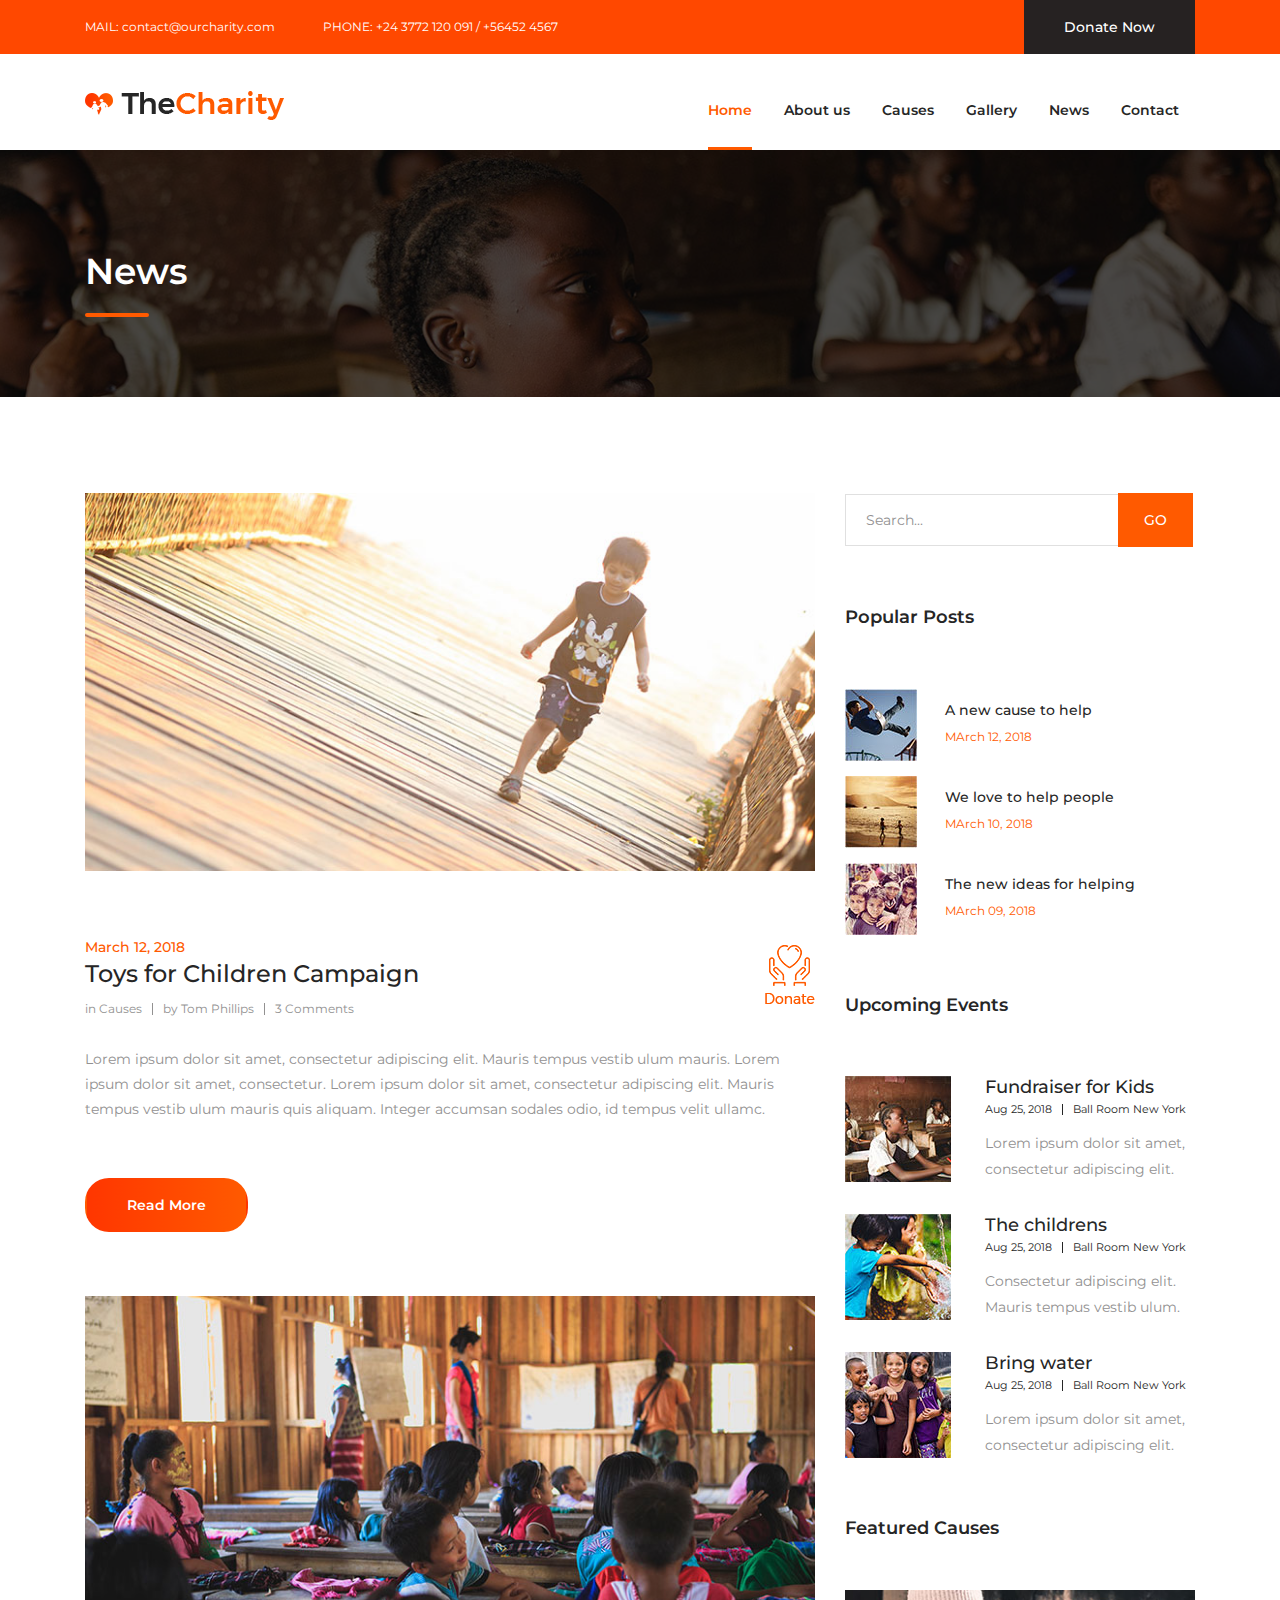
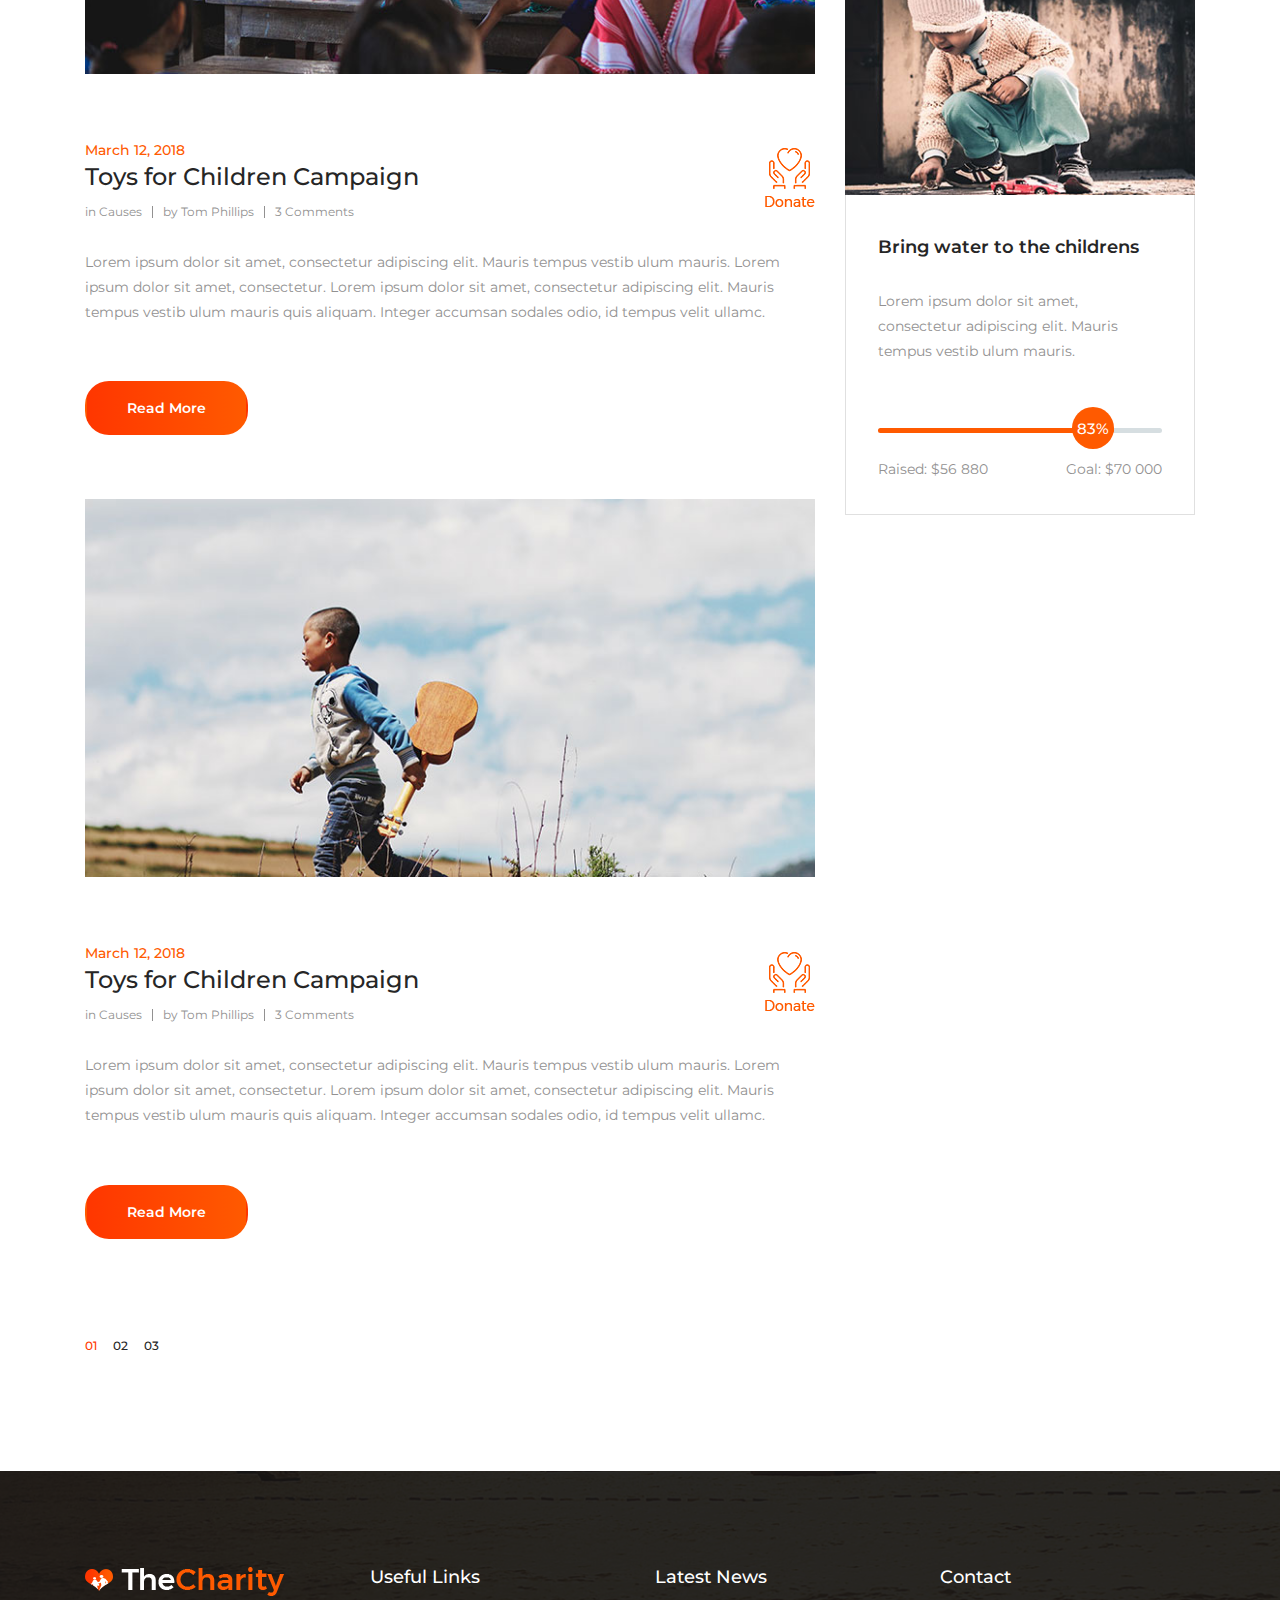
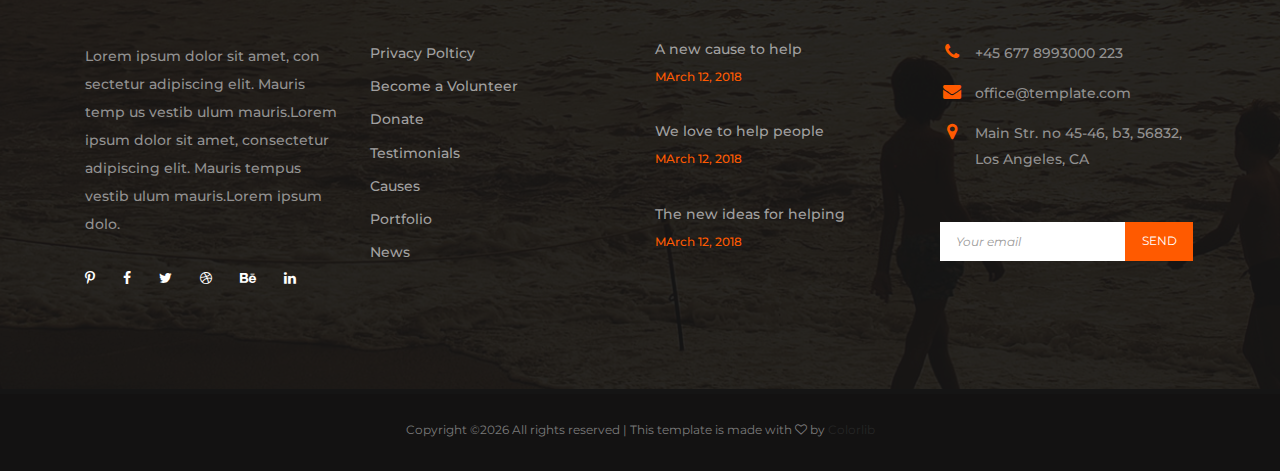
<file: news.html>
<!DOCTYPE html>
<html lang="en">
<head>
    <title>Hello World</title>

    <!-- Required meta tags -->
    <meta charset="utf-8">
    <meta name="viewport" content="width=device-width, initial-scale=1, shrink-to-fit=no">

    <!-- Bootstrap CSS -->
    <link rel="stylesheet" href="css/bootstrap.min.css">

    <!-- FontAwesome CSS -->
    <link rel="stylesheet" href="css/font-awesome.min.css">

    <!-- ElegantFonts CSS -->
    <link rel="stylesheet" href="css/elegant-fonts.css">

    <!-- themify-icons CSS -->
    <link rel="stylesheet" href="css/themify-icons.css">

    <!-- Swiper CSS -->
    <link rel="stylesheet" href="css/swiper.min.css">

    <!-- Styles -->
    <link rel="stylesheet" href="style.css">
</head>
<body class="single-page news-page">
    <header class="site-header">
        <div class="top-header-bar">
            <div class="container">
                <div class="row flex-wrap justify-content-center justify-content-lg-between align-items-lg-center">
                    <div class="col-12 col-lg-8 d-none d-md-flex flex-wrap justify-content-center justify-content-lg-start mb-3 mb-lg-0">
                        <div class="header-bar-email">
                            MAIL: <a href="#">contact@ourcharity.com</a>
                        </div><!-- .header-bar-email -->

                        <div class="header-bar-text">
                            <p>PHONE: <span>+24 3772 120 091 / +56452 4567</span></p>
                        </div><!-- .header-bar-text -->
                    </div><!-- .col -->

                    <div class="col-12 col-lg-4 d-flex flex-wrap justify-content-center justify-content-lg-end align-items-center">
                        <div class="donate-btn">
                            <a href="#">Donate Now</a>
                        </div><!-- .donate-btn -->
                    </div><!-- .col -->
                </div><!-- .row -->
            </div><!-- .container -->
        </div><!-- .top-header-bar -->

        <div class="nav-bar">
            <div class="container">
                <div class="row">
                    <div class="col-12 d-flex flex-wrap justify-content-between align-items-center">
                        <div class="site-branding d-flex align-items-center">
                            <a class="d-block" href="index.html" rel="home"><img class="d-block" src="images/logo.png" alt="logo"></a>
                        </div><!-- .site-branding -->

                        <nav class="site-navigation d-flex justify-content-end align-items-center">
                            <ul class="d-flex flex-column flex-lg-row justify-content-lg-end align-content-center">
                                <li class="current-menu-item"><a href="index.html">Home</a></li>
                                <li><a href="about.html">About us</a></li>
                                <li><a href="causes.html">Causes</a></li>
                                <li><a href="portfolio.html">Gallery</a></li>
                                <li><a href="news.html">News</a></li>
                                <li><a href="contact.html">Contact</a></li>
                            </ul>
                        </nav><!-- .site-navigation -->

                        <div class="hamburger-menu d-lg-none">
                            <span></span>
                            <span></span>
                            <span></span>
                            <span></span>
                        </div><!-- .hamburger-menu -->
                    </div><!-- .col -->
                </div><!-- .row -->
            </div><!-- .container -->
        </div><!-- .nav-bar -->
    </header><!-- .site-header -->

    <div class="page-header">
        <div class="container">
            <div class="row">
                <div class="col-12">
                    <h1>News</h1>
                </div><!-- .col -->
            </div><!-- .row -->
        </div><!-- .container -->
    </div><!-- .page-header -->

    <div class="news-wrap">
        <div class="container">
            <div class="row">
                <div class="col-12 col-lg-8">
                    <div class="news-content">
                        <a href="#"><img src="images/1.jpg" alt=""></a>

                        <header class="entry-header d-flex flex-wrap justify-content-between align-items-center">
                            <div class="header-elements">
                                <div class="posted-date">March 12, 2018</div>

                                <h2 class="entry-title"><a href="#">Toys for Children Campaign</a></h2>

                                <div class="post-metas d-flex flex-wrap align-items-center">
                                    <span class="cat-links">in <a href="#">Causes</a></span>
                                    <span class="post-author">by <a href="#">Tom Phillips</a></span>
                                    <span class="post-comments"><a href="#">3 Comments</a></span>
                                </div>
                            </div>

                            <div class="donate-icon">
                                <a href="#"><img src="images/donate-icon.png" alt=""></a>
                            </div>
                        </header>

                        <div class="entry-content">
                            <p>Lorem ipsum dolor sit amet, consectetur adipiscing elit. Mauris tempus vestib ulum mauris. Lorem ipsum dolor sit amet, consectetur. Lorem ipsum dolor sit amet, consectetur adipiscing elit. Mauris tempus vestib ulum mauris quis aliquam. Integer accumsan sodales odio, id tempus velit ullamc.</p>
                        </div>

                        <footer class="entry-footer">
                            <a href="#" class="btn gradient-bg">Read More</a>
                        </footer>
                    </div>

                    <div class="news-content">
                        <a href="#"><img src="images/2.jpg" alt=""></a>

                        <header class="entry-header d-flex flex-wrap justify-content-between align-items-center">
                            <div class="header-elements">
                                <div class="posted-date">March 12, 2018</div>

                                <h2 class="entry-title"><a href="#">Toys for Children Campaign</a></h2>

                                <div class="post-metas d-flex flex-wrap align-items-center">
                                    <span class="cat-links">in <a href="#">Causes</a></span>
                                    <span class="post-author">by <a href="#">Tom Phillips</a></span>
                                    <span class="post-comments"><a href="#">3 Comments</a></span>
                                </div>
                            </div>

                            <div class="donate-icon">
                                <a href="#"><img src="images/donate-icon.png" alt=""></a>
                            </div>
                        </header>

                        <div class="entry-content">
                            <p>Lorem ipsum dolor sit amet, consectetur adipiscing elit. Mauris tempus vestib ulum mauris. Lorem ipsum dolor sit amet, consectetur. Lorem ipsum dolor sit amet, consectetur adipiscing elit. Mauris tempus vestib ulum mauris quis aliquam. Integer accumsan sodales odio, id tempus velit ullamc.</p>
                        </div>

                        <footer class="entry-footer">
                            <a href="#" class="btn gradient-bg">Read More</a>
                        </footer>
                    </div>

                    <div class="news-content">
                        <a href="#"><img src="images/3.jpg" alt=""></a>

                        <header class="entry-header d-flex flex-wrap justify-content-between align-items-center">
                            <div class="header-elements">
                                <div class="posted-date">March 12, 2018</div>

                                <h2 class="entry-title"><a href="#">Toys for Children Campaign</a></h2>

                                <div class="post-metas d-flex flex-wrap align-items-center">
                                    <span class="cat-links">in <a href="#">Causes</a></span>
                                    <span class="post-author">by <a href="#">Tom Phillips</a></span>
                                    <span class="post-comments"><a href="#">3 Comments</a></span>
                                </div>
                            </div>

                            <div class="donate-icon">
                                <a href="#"><img src="images/donate-icon.png" alt=""></a>
                            </div>
                        </header>

                        <div class="entry-content">
                            <p>Lorem ipsum dolor sit amet, consectetur adipiscing elit. Mauris tempus vestib ulum mauris. Lorem ipsum dolor sit amet, consectetur. Lorem ipsum dolor sit amet, consectetur adipiscing elit. Mauris tempus vestib ulum mauris quis aliquam. Integer accumsan sodales odio, id tempus velit ullamc.</p>
                        </div>

                        <footer class="entry-footer">
                            <a href="#" class="btn gradient-bg">Read More</a>
                        </footer>
                    </div>

                    <ul class="pagination d-flex flex-wrap align-items-center p-0">
                        <li class="active"><a href="#">01</a></li>
                        <li><a href="#">02</a></li>
                        <li><a href="#">03</a></li>
                    </ul>
                </div>

                <div class="col-12 col-lg-4">
                    <div class="sidebar">
                        <div class="search-widget">
                            <form class="flex flex-wrap align-items-center">
                                <input type="search" placeholder="Search...">
                                <button type="submit" class="flex justify-content-center align-items-center">GO</button>
                            </form><!-- .flex -->
                        </div><!-- .search-widget -->

                        <div class="popular-posts">
                            <h2>Popular Posts</h2>

                            <ul class="p-0">
                                <li class="d-flex flex-wrap justify-content-between align-items-center">
                                    <figure><a href="#"><img src="images/p-1.jpg" alt=""></a></figure>

                                    <div class="entry-content">
                                        <h3 class="entry-title"><a href="#">A new cause to help</a></h3>

                                        <div class="posted-date">MArch 12, 2018</div>
                                    </div>
                                </li>

                                <li class="d-flex flex-wrap justify-content-between align-items-center">
                                    <figure><a href="#"><img src="images/p-2.jpg" alt=""></a></figure>

                                    <div class="entry-content">
                                        <h3 class="entry-title"><a href="#">We love to help people</a></h3>

                                        <div class="posted-date">MArch 10, 2018</div>
                                    </div>
                                </li>

                                <li class="d-flex flex-wrap justify-content-between align-items-center">
                                    <figure><a href="#"><img src="images/p-3.jpg" alt=""></a></figure>

                                    <div class="entry-content">
                                        <h3 class="entry-title"><a href="#">The new ideas for helping</a></h3>

                                        <div class="posted-date">MArch 09, 2018</div>
                                    </div>
                                </li>
                            </ul>
                        </div><!-- .cat-links -->

                        <div class="upcoming-events">
                            <h2>Upcoming Events</h2>

                            <ul class="p-0">
                                <li class="d-flex flex-wrap justify-content-between align-items-center">
                                    <figure><a href="#"><img src="images/u-1.jpg" alt=""></a></figure>

                                    <div class="entry-content">
                                        <h3 class="entry-title"><a href="#">Fundraiser for Kids</a></h3>

                                        <div class="post-metas d-flex flex-wrap align-items-center">
                                            <span class="posted-date"><a href="#">Aug 25, 2018</a></span>
                                            <span class="event-location"><a href="#">Ball Room New York</a></span>
                                        </div>

                                        <p>Lorem ipsum dolor sit amet, consectetur adipiscing elit.</p>
                                    </div>
                                </li>

                                <li class="d-flex flex-wrap justify-content-between align-items-center">
                                    <figure><a href="#"><img src="images/u-2.jpg" alt=""></a></figure>

                                    <div class="entry-content">
                                        <h3 class="entry-title"><a href="#">The childrens</a></h3>

                                        <div class="post-metas d-flex flex-wrap align-items-center">
                                            <span class="posted-date"><a href="#">Aug 25, 2018</a></span>
                                            <span class="event-location"><a href="#">Ball Room New York</a></span>
                                        </div>

                                        <p>Consectetur adipiscing elit. Mauris tempus vestib ulum.</p>
                                    </div>
                                </li>

                                <li class="d-flex flex-wrap justify-content-between align-items-center">
                                    <figure><a href="#"><img src="images/u-3.jpg" alt=""></a></figure>

                                    <div class="entry-content">
                                        <h3 class="entry-title"><a href="#">Bring water </a></h3>

                                        <div class="post-metas d-flex flex-wrap align-items-center">
                                            <span class="posted-date"><a href="#">Aug 25, 2018</a></span>
                                            <span class="event-location"><a href="#">Ball Room New York</a></span>
                                        </div>

                                        <p>Lorem ipsum dolor sit amet, consectetur adipiscing elit.</p>
                                    </div>
                                </li>
                            </ul>
                        </div><!-- .cat-links -->

                        <div class="featured-cause">
                            <h2>Featured Causes</h2>

                            <div class="cause-wrap">
                                <figure class="m-0 position-relative">
                                    <a href="#"><img src="images/cause-3.jpg" alt=""></a>
                                </figure>

                                <div class="cause-content-wrap">
                                    <header class="entry-header d-flex flex-wrap align-items-center">
                                        <h3 class="entry-title w-100 m-0"><a href="#">Bring water to the childrens</a></h3>
                                    </header><!-- .entry-header -->

                                    <div class="entry-content">
                                        <p class="m-0">Lorem ipsum dolor sit amet, consectetur adipiscing elit. Mauris tempus vestib ulum mauris.</p>
                                    </div><!-- .entry-content -->

                                    <div class="fund-raised w-100">
                                        <div class="fund-raised-bar-3 barfiller">
                                            <div class="tipWrap">
                                                <span class="tip"></span>
                                            </div><!-- .tipWrap -->

                                            <span class="fill" data-percentage="83"></span>
                                        </div><!-- .fund-raised-bar -->

                                        <div class="fund-raised-details d-flex flex-wrap justify-content-between align-items-center">
                                            <div class="fund-raised-total mt-4">
                                                Raised: $56 880
                                            </div><!-- .fund-raised-total -->

                                            <div class="fund-raised-goal mt-4">
                                                Goal: $70 000
                                            </div><!-- .fund-raised-goal -->
                                        </div><!-- .fund-raised-details -->
                                    </div><!-- .fund-raised -->
                                </div><!-- .cause-content-wrap -->
                            </div><!-- .cause-wrap -->
                        </div>
                    </div><!-- .sidebar -->
                </div><!-- .col -->
            </div>
        </div>
    </div>

    <footer class="site-footer">
        <div class="footer-widgets">
            <div class="container">
                <div class="row">
                    <div class="col-12 col-md-6 col-lg-3">
                        <div class="foot-about">
                            <h2><a class="foot-logo" href="#"><img src="images/foot-logo.png" alt=""></a></h2>

                            <p>Lorem ipsum dolor sit amet, con sectetur adipiscing elit. Mauris temp us vestib ulum mauris.Lorem ipsum dolor sit amet, consectetur adipiscing elit. Mauris tempus vestib ulum mauris.Lorem ipsum dolo.</p>

                            <ul class="d-flex flex-wrap align-items-center">
                                <li><a href="#"><i class="fa fa-pinterest-p"></i></a></li>
                                <li><a href="#"><i class="fa fa-facebook"></i></a></li>
                                <li><a href="#"><i class="fa fa-twitter"></i></a></li>
                                <li><a href="#"><i class="fa fa-dribbble"></i></a></li>
                                <li><a href="#"><i class="fa fa-behance"></i></a></li>
                                <li><a href="#"><i class="fa fa-linkedin"></i></a></li>
                            </ul>
                        </div><!-- .foot-about -->
                    </div><!-- .col -->

                    <div class="col-12 col-md-6 col-lg-3 mt-5 mt-md-0">
                        <h2>Useful Links</h2>

                        <ul>
                            <li><a href="#">Privacy Polticy</a></li>
                            <li><a href="#">Become  a Volunteer</a></li>
                            <li><a href="#">Donate</a></li>
                            <li><a href="#">Testimonials</a></li>
                            <li><a href="#">Causes</a></li>
                            <li><a href="#">Portfolio</a></li>
                            <li><a href="#">News</a></li>
                        </ul>
                    </div><!-- .col -->

                    <div class="col-12 col-md-6 col-lg-3 mt-5 mt-md-0">
                        <div class="foot-latest-news">
                            <h2>Latest News</h2>

                            <ul>
                                <li>
                                    <h3><a href="#">A new cause to help</a></h3>
                                    <div class="posted-date">MArch 12, 2018</div>
                                </li>

                                <li>
                                    <h3><a href="#">We love to help people</a></h3>
                                    <div class="posted-date">MArch 12, 2018</div>
                                </li>

                                <li>
                                    <h3><a href="#">The new ideas for helping</a></h3>
                                    <div class="posted-date">MArch 12, 2018</div>
                                </li>
                            </ul>
                        </div><!-- .foot-latest-news -->
                    </div><!-- .col -->

                    <div class="col-12 col-md-6 col-lg-3 mt-5 mt-md-0">
                        <div class="foot-contact">
                            <h2>Contact</h2>

                            <ul>
                                <li><i class="fa fa-phone"></i><span>+45 677 8993000 223</span></li>
                                <li><i class="fa fa-envelope"></i><span>office@template.com</span></li>
                                <li><i class="fa fa-map-marker"></i><span>Main Str. no 45-46, b3, 56832, Los Angeles, CA</span></li>
                            </ul>
                        </div><!-- .foot-contact -->

                        <div class="subscribe-form">
                            <form class="d-flex flex-wrap align-items-center">
                                <input type="email" placeholder="Your email">
                                <input type="submit" value="send">
                            </form><!-- .flex -->
                        </div><!-- .search-widget -->
                    </div><!-- .col -->
                </div><!-- .row -->
            </div><!-- .container -->
        </div><!-- .footer-widgets -->

        <div class="footer-bar">
            <div class="container">
                <div class="row">
                    <div class="col-12">
                        <p class="m-0"><!-- Link back to Colorlib can't be removed. Template is licensed under CC BY 3.0. -->
Copyright &copy;<script>document.write(new Date().getFullYear());</script> All rights reserved | This template is made with <i class="fa fa-heart-o" aria-hidden="true"></i> by <a href="https://colorlib.com" target="_blank">Colorlib</a>
<!-- Link back to Colorlib can't be removed. Template is licensed under CC BY 3.0. --></p>
                    </div><!-- .col-12 -->
                </div><!-- .row -->
            </div><!-- .container -->
        </div><!-- .footer-bar -->
    </footer><!-- .site-footer -->

    <script type='text/javascript' src='js/jquery.js'></script>
    <script type='text/javascript' src='js/jquery.collapsible.min.js'></script>
    <script type='text/javascript' src='js/swiper.min.js'></script>
    <script type='text/javascript' src='js/jquery.countdown.min.js'></script>
    <script type='text/javascript' src='js/circle-progress.min.js'></script>
    <script type='text/javascript' src='js/jquery.countTo.min.js'></script>
    <script type='text/javascript' src='js/jquery.barfiller.js'></script>
    <script type='text/javascript' src='js/custom.js'></script>

</body>
</html>
</file>
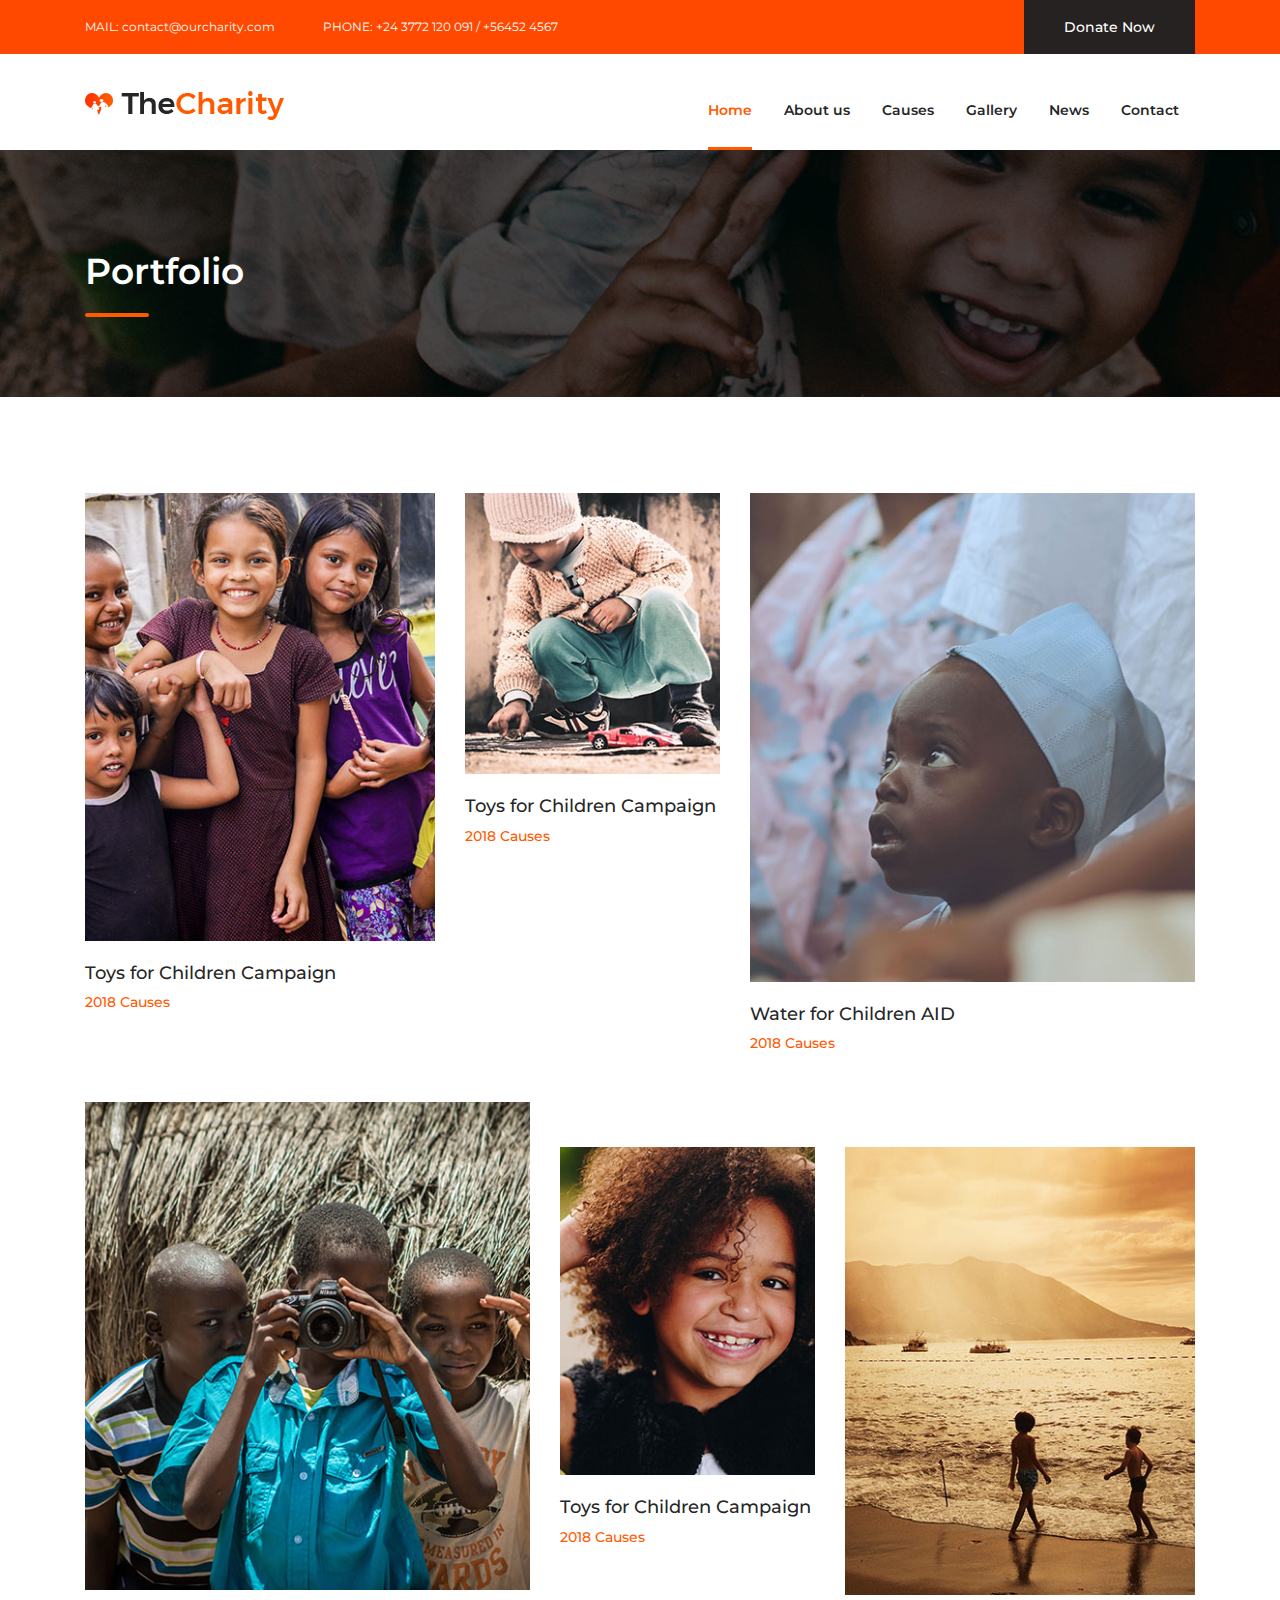
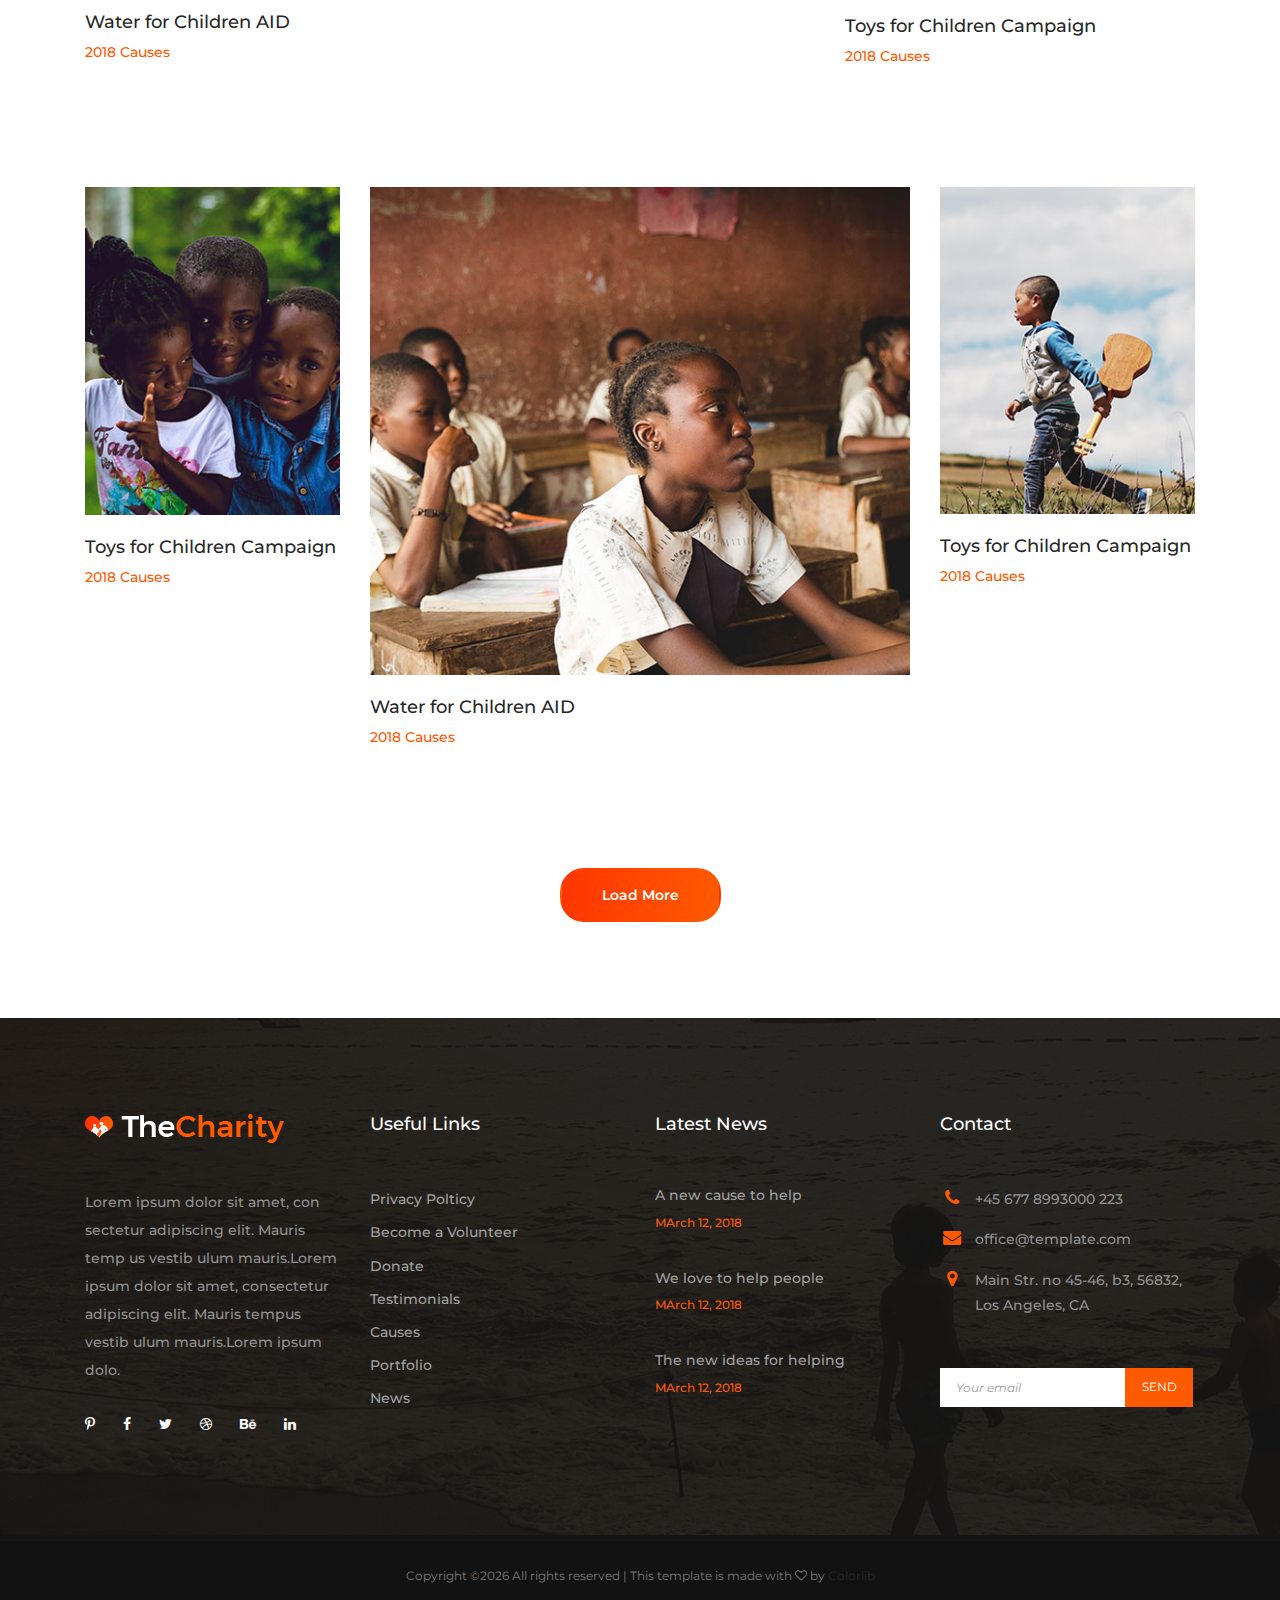
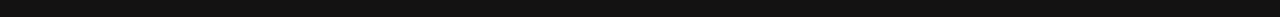
<file: portfolio.html>
<!DOCTYPE html>
<html lang="en">
<head>
    <title>Hello World</title>

    <!-- Required meta tags -->
    <meta charset="utf-8">
    <meta name="viewport" content="width=device-width, initial-scale=1, shrink-to-fit=no">

    <!-- Bootstrap CSS -->
    <link rel="stylesheet" href="css/bootstrap.min.css">

    <!-- FontAwesome CSS -->
    <link rel="stylesheet" href="css/font-awesome.min.css">

    <!-- ElegantFonts CSS -->
    <link rel="stylesheet" href="css/elegant-fonts.css">

    <!-- themify-icons CSS -->
    <link rel="stylesheet" href="css/themify-icons.css">

    <!-- Swiper CSS -->
    <link rel="stylesheet" href="css/swiper.min.css">

    <!-- Styles -->
    <link rel="stylesheet" href="style.css">
</head>
<body class="single-page portfolio">
    <header class="site-header">
        <div class="top-header-bar">
            <div class="container">
                <div class="row flex-wrap justify-content-center justify-content-lg-between align-items-lg-center">
                    <div class="col-12 col-lg-8 d-none d-md-flex flex-wrap justify-content-center justify-content-lg-start mb-3 mb-lg-0">
                        <div class="header-bar-email">
                            MAIL: <a href="#">contact@ourcharity.com</a>
                        </div><!-- .header-bar-email -->

                        <div class="header-bar-text">
                            <p>PHONE: <span>+24 3772 120 091 / +56452 4567</span></p>
                        </div><!-- .header-bar-text -->
                    </div><!-- .col -->

                    <div class="col-12 col-lg-4 d-flex flex-wrap justify-content-center justify-content-lg-end align-items-center">
                        <div class="donate-btn">
                            <a href="#">Donate Now</a>
                        </div><!-- .donate-btn -->
                    </div><!-- .col -->
                </div><!-- .row -->
            </div><!-- .container -->
        </div><!-- .top-header-bar -->

        <div class="nav-bar">
            <div class="container">
                <div class="row">
                    <div class="col-12 d-flex flex-wrap justify-content-between align-items-center">
                        <div class="site-branding d-flex align-items-center">
                            <a class="d-block" href="index.html" rel="home"><img class="d-block" src="images/logo.png" alt="logo"></a>
                        </div><!-- .site-branding -->

                        <nav class="site-navigation d-flex justify-content-end align-items-center">
                            <ul class="d-flex flex-column flex-lg-row justify-content-lg-end align-content-center">
                                <li class="current-menu-item"><a href="index.html">Home</a></li>
                                <li><a href="about.html">About us</a></li>
                                <li><a href="causes.html">Causes</a></li>
                                <li><a href="portfolio.html">Gallery</a></li>
                                <li><a href="news.html">News</a></li>
                                <li><a href="contact.html">Contact</a></li>
                            </ul>
                        </nav><!-- .site-navigation -->

                        <div class="hamburger-menu d-lg-none">
                            <span></span>
                            <span></span>
                            <span></span>
                            <span></span>
                        </div><!-- .hamburger-menu -->
                    </div><!-- .col -->
                </div><!-- .row -->
            </div><!-- .container -->
        </div><!-- .nav-bar -->
    </header><!-- .site-header -->

    <div class="page-header">
        <div class="container">
            <div class="row">
                <div class="col-12">
                    <h1>Portfolio</h1>
                </div><!-- .col -->
            </div><!-- .row -->
        </div><!-- .container -->
    </div><!-- .page-header -->

    <div class="portfolio-wrap">
        <div class="container">
            <div class="row portfolio-container">
                <div class="col-12 col-md-6 col-lg-4 portfolio-item">
                    <div class="portfolio-cont">
                        <a href="#"><img src="images/a.jpg" alt=""></a>

                        <h3 class="entry-title"><a href="#">Toys for Children Campaign</a></h3>
                        <h4>2018 Causes</h4>
                    </div>
                </div>

                <div class="col-12 col-md-6 col-lg-3 portfolio-item">
                    <div class="portfolio-cont">
                        <a href="#"><img src="images/b.jpg" alt=""></a>

                        <h3 class="entry-title"><a href="#">Toys for Children Campaign</a></h3>
                        <h4>2018 Causes</h4>
                    </div>
                </div>

                <div class="col-12 col-md-6 col-lg-5 portfolio-item">
                    <div class="portfolio-cont">
                        <a href="#"><img src="images/c.jpg" alt=""></a>

                        <h3 class="entry-title"><a href="#">Water for Children AID</a></h3>
                        <h4>2018 Causes</h4>
                    </div>
                </div>

                <div class="col-12 col-md-6 col-lg-5 portfolio-item">
                    <div class="portfolio-cont">
                        <a href="#"><img src="images/d.jpg" alt=""></a>

                        <h3 class="entry-title"><a href="#">Water for Children AID</a></h3>
                        <h4>2018 Causes</h4>
                    </div>
                </div>

                <div class="col-12 col-md-6 col-lg-3 mt-48 portfolio-item">
                    <div class="portfolio-cont">
                        <a href="#"><img src="images/e.jpg" alt=""></a>

                        <h3 class="entry-title"><a href="#">Toys for Children Campaign</a></h3>
                        <h4>2018 Causes</h4>
                    </div>
                </div>

                <div class="col-12 col-md-6 col-lg-4 mt-48 portfolio-item">
                    <div class="portfolio-cont">
                        <a href="#"><img src="images/f.jpg" alt=""></a>

                        <h3 class="entry-title"><a href="#">Toys for Children Campaign</a></h3>
                        <h4>2018 Causes</h4>
                    </div>
                </div>

                <div class="col-12 col-md-6 col-lg-3 mt-72 portfolio-item">
                    <div class="portfolio-cont">
                        <a href="#"><img src="images/g.jpg" alt=""></a>

                        <h3 class="entry-title"><a href="#">Toys for Children Campaign</a></h3>
                        <h4>2018 Causes</h4>
                    </div>
                </div>

                <div class="col-12 col-md-6 col-lg-6 mt-72 portfolio-item">
                    <div class="portfolio-cont">
                        <a href="#"><img src="images/h.jpg" alt=""></a>

                        <h3 class="entry-title"><a href="#">Water for Children AI</a>D</h3>
                        <h4>2018 Causes</h4>
                    </div>
                </div>

                <div class="col-12 col-md-6 col-lg-3 mt-72 portfolio-item">
                    <div class="portfolio-cont">
                        <a href="#"><img src="images/i.jpg" alt=""></a>

                        <h3 class="entry-title"><a href="#">Toys for Children Campaign</a></h3>
                        <h4>2018 Causes</h4>
                    </div>
                </div>

                <div class="col-12 col-md-6 col-lg-4 portfolio-item">
                    <div class="portfolio-cont">
                        <a href="#"><img src="images/a.jpg" alt=""></a>

                        <h3 class="entry-title"><a href="#">Toys for Children Campaign</a></h3>
                        <h4>2018 Causes</h4>
                    </div>
                </div>

                <div class="col-12 col-md-6 col-lg-3 portfolio-item">
                    <div class="portfolio-cont">
                        <a href="#"><img src="images/b.jpg" alt=""></a>

                        <h3 class="entry-title"><a href="#">Toys for Children Campaign</a></h3>
                        <h4>2018 Causes</h4>
                    </div>
                </div>

                <div class="col-12 col-md-6 col-lg-5 portfolio-item">
                    <div class="portfolio-cont">
                        <a href="#"><img src="images/c.jpg" alt=""></a>

                        <h3 class="entry-title"><a href="#">Water for Children AID</a></h3>
                        <h4>2018 Causes</h4>
                    </div>
                </div>

                <div class="col-12 col-md-6 col-lg-5 portfolio-item">
                    <div class="portfolio-cont">
                        <a href="#"><img src="images/d.jpg" alt=""></a>

                        <h3 class="entry-title"><a href="#">Water for Children AID</a></h3>
                        <h4>2018 Causes</h4>
                    </div>
                </div>

                <div class="col-12 col-md-6 col-lg-3 mt-48 portfolio-item">
                    <div class="portfolio-cont">
                        <a href="#"><img src="images/e.jpg" alt=""></a>

                        <h3 class="entry-title"><a href="#">Toys for Children Campaign</a></h3>
                        <h4>2018 Causes</h4>
                    </div>
                </div>

                <div class="col-12 col-md-6 col-lg-4 mt-48 portfolio-item">
                    <div class="portfolio-cont">
                        <a href="#"><img src="images/f.jpg" alt=""></a>

                        <h3 class="entry-title"><a href="#">Toys for Children Campaign</a></h3>
                        <h4>2018 Causes</h4>
                    </div>
                </div>

                <div class="col-12 col-md-6 col-lg-3 mt-72 portfolio-item">
                    <div class="portfolio-cont">
                        <a href="#"><img src="images/g.jpg" alt=""></a>

                        <h3 class="entry-title"><a href="#">Toys for Children Campaign</a></h3>
                        <h4>2018 Causes</h4>
                    </div>
                </div>

                <div class="col-12 col-md-6 col-lg-6 mt-72 portfolio-item">
                    <div class="portfolio-cont">
                        <a href="#"><img src="images/h.jpg" alt=""></a>

                        <h3 class="entry-title"><a href="#">Water for Children AI</a>D</h3>
                        <h4>2018 Causes</h4>
                    </div>
                </div>

                <div class="col-12 col-md-6 col-lg-3 mt-72 portfolio-item">
                    <div class="portfolio-cont">
                        <a href="#"><img src="images/i.jpg" alt=""></a>

                        <h3 class="entry-title"><a href="#">Toys for Children Campaign</a></h3>
                        <h4>2018 Causes</h4>
                    </div>
                </div>
            </div>

            <div class="row">
                <div class="col-12 d-flex justify-content-center mt-72">
                    <a href="#" class="btn gradient-bg load-more-btn">Load More</a>
                </div>
            </div>
        </div>
    </div>

    <footer class="site-footer">
        <div class="footer-widgets">
            <div class="container">
                <div class="row">
                    <div class="col-12 col-md-6 col-lg-3">
                        <div class="foot-about">
                            <h2><a class="foot-logo" href="#"><img src="images/foot-logo.png" alt=""></a></h2>

                            <p>Lorem ipsum dolor sit amet, con sectetur adipiscing elit. Mauris temp us vestib ulum mauris.Lorem ipsum dolor sit amet, consectetur adipiscing elit. Mauris tempus vestib ulum mauris.Lorem ipsum dolo.</p>

                            <ul class="d-flex flex-wrap align-items-center">
                                <li><a href="#"><i class="fa fa-pinterest-p"></i></a></li>
                                <li><a href="#"><i class="fa fa-facebook"></i></a></li>
                                <li><a href="#"><i class="fa fa-twitter"></i></a></li>
                                <li><a href="#"><i class="fa fa-dribbble"></i></a></li>
                                <li><a href="#"><i class="fa fa-behance"></i></a></li>
                                <li><a href="#"><i class="fa fa-linkedin"></i></a></li>
                            </ul>
                        </div><!-- .foot-about -->
                    </div><!-- .col -->

                    <div class="col-12 col-md-6 col-lg-3 mt-5 mt-md-0">
                        <h2>Useful Links</h2>

                        <ul>
                            <li><a href="#">Privacy Polticy</a></li>
                            <li><a href="#">Become  a Volunteer</a></li>
                            <li><a href="#">Donate</a></li>
                            <li><a href="#">Testimonials</a></li>
                            <li><a href="#">Causes</a></li>
                            <li><a href="#">Portfolio</a></li>
                            <li><a href="#">News</a></li>
                        </ul>
                    </div><!-- .col -->

                    <div class="col-12 col-md-6 col-lg-3 mt-5 mt-md-0">
                        <div class="foot-latest-news">
                            <h2>Latest News</h2>

                            <ul>
                                <li>
                                    <h3><a href="#">A new cause to help</a></h3>
                                    <div class="posted-date">MArch 12, 2018</div>
                                </li>

                                <li>
                                    <h3><a href="#">We love to help people</a></h3>
                                    <div class="posted-date">MArch 12, 2018</div>
                                </li>

                                <li>
                                    <h3><a href="#">The new ideas for helping</a></h3>
                                    <div class="posted-date">MArch 12, 2018</div>
                                </li>
                            </ul>
                        </div><!-- .foot-latest-news -->
                    </div><!-- .col -->

                    <div class="col-12 col-md-6 col-lg-3 mt-5 mt-md-0">
                        <div class="foot-contact">
                            <h2>Contact</h2>

                            <ul>
                                <li><i class="fa fa-phone"></i><span>+45 677 8993000 223</span></li>
                                <li><i class="fa fa-envelope"></i><span>office@template.com</span></li>
                                <li><i class="fa fa-map-marker"></i><span>Main Str. no 45-46, b3, 56832, Los Angeles, CA</span></li>
                            </ul>
                        </div><!-- .foot-contact -->

                        <div class="subscribe-form">
                            <form class="d-flex flex-wrap align-items-center">
                                <input type="email" placeholder="Your email">
                                <input type="submit" value="send">
                            </form><!-- .flex -->
                        </div><!-- .search-widget -->
                    </div><!-- .col -->
                </div><!-- .row -->
            </div><!-- .container -->
        </div><!-- .footer-widgets -->

        <div class="footer-bar">
            <div class="container">
                <div class="row">
                    <div class="col-12">
                        <p class="m-0"><!-- Link back to Colorlib can't be removed. Template is licensed under CC BY 3.0. -->
Copyright &copy;<script>document.write(new Date().getFullYear());</script> All rights reserved | This template is made with <i class="fa fa-heart-o" aria-hidden="true"></i> by <a href="https://colorlib.com" target="_blank">Colorlib</a>
<!-- Link back to Colorlib can't be removed. Template is licensed under CC BY 3.0. --></p>
                    </div><!-- .col-12 -->
                </div><!-- .row -->
            </div><!-- .container -->
        </div><!-- .footer-bar -->
    </footer><!-- .site-footer -->

    <script type='text/javascript' src='js/jquery.js'></script>
    <script type='text/javascript' src='js/jquery.collapsible.min.js'></script>
    <script type='text/javascript' src='js/swiper.min.js'></script>
    <script type='text/javascript' src='js/jquery.countdown.min.js'></script>
    <script type='text/javascript' src='js/circle-progress.min.js'></script>
    <script type='text/javascript' src='js/jquery.countTo.min.js'></script>
    <script type='text/javascript' src='js/jquery.barfiller.js'></script>
    <script type='text/javascript' src='js/custom.js'></script>

</body>
</html>
</file>
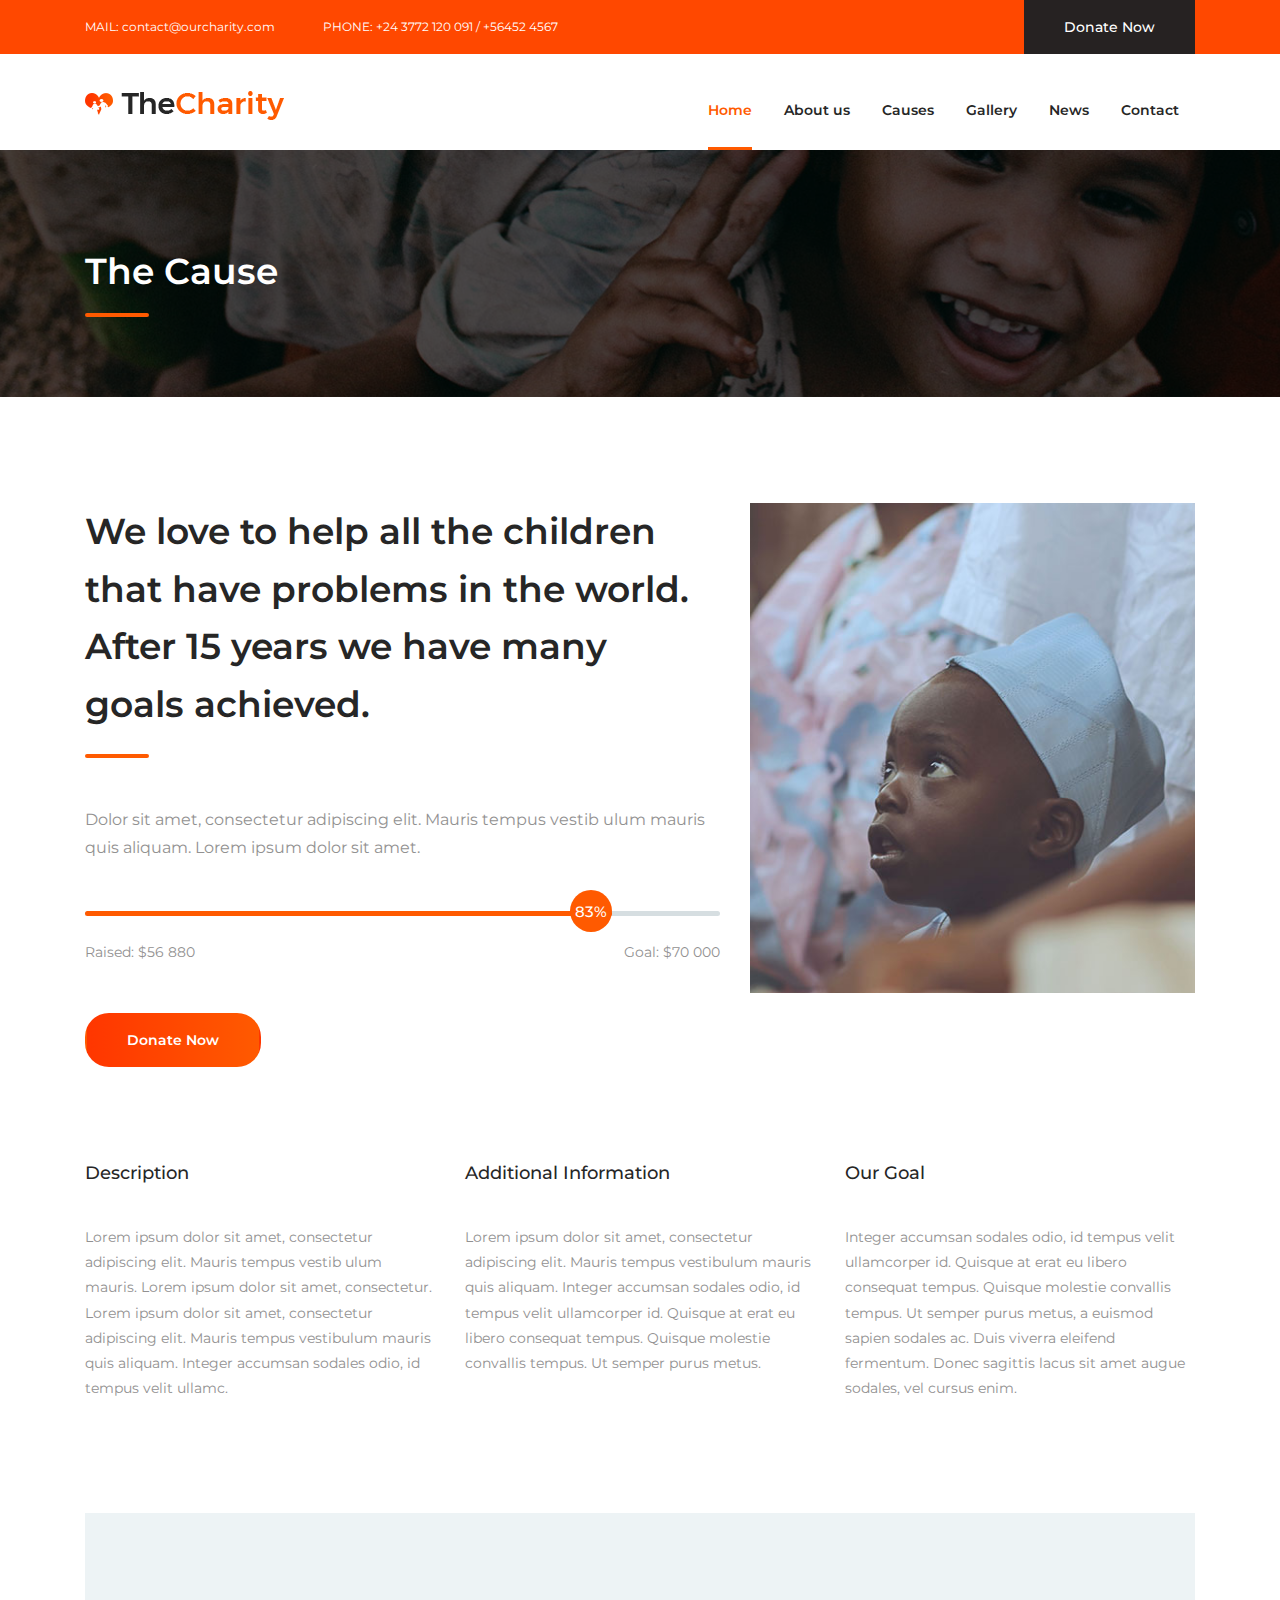
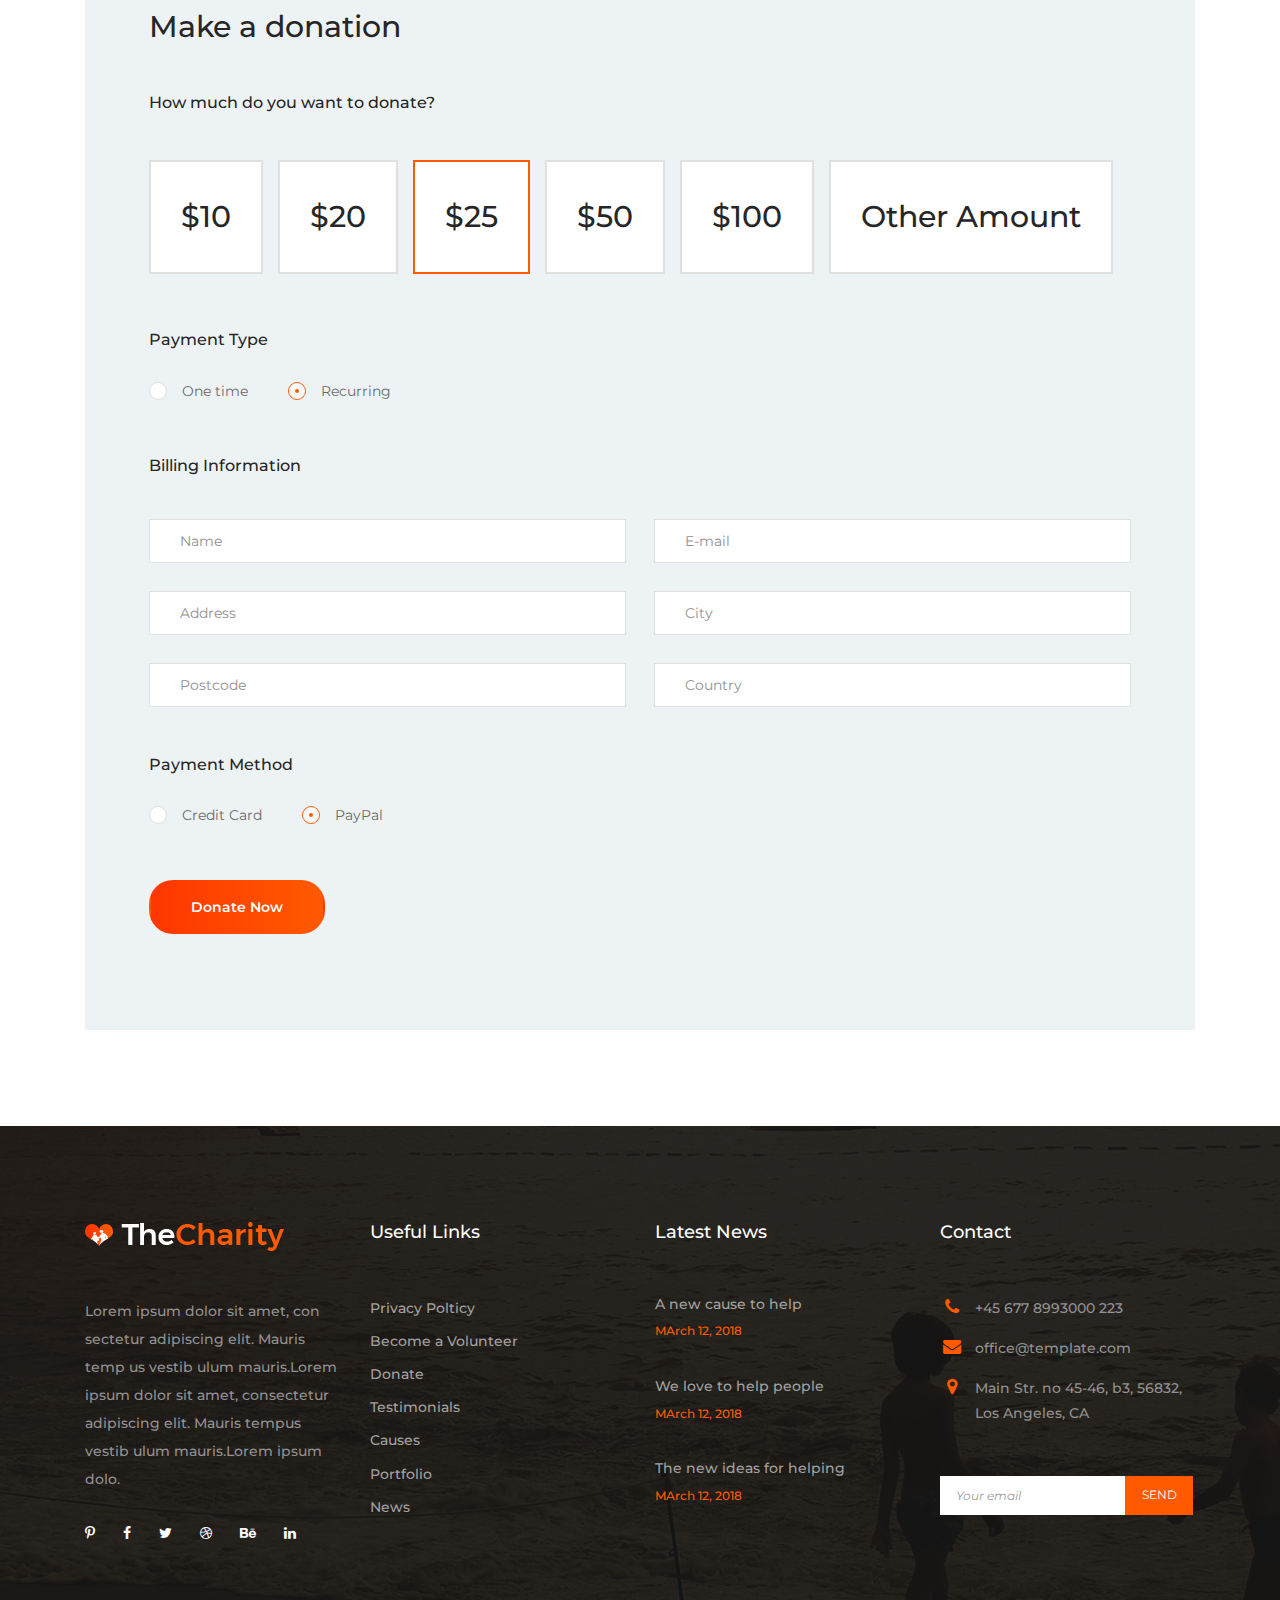
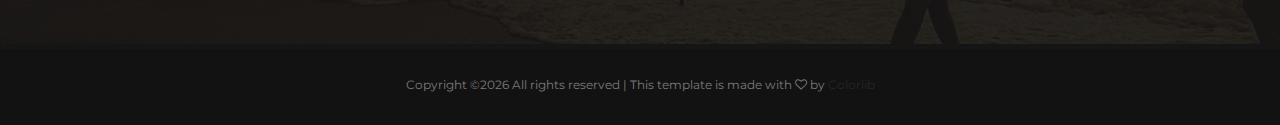
<file: single-causes.html>
<!DOCTYPE html>
<html lang="en">
<head>
    <title>Hello World</title>

    <!-- Required meta tags -->
    <meta charset="utf-8">
    <meta name="viewport" content="width=device-width, initial-scale=1, shrink-to-fit=no">

    <!-- Bootstrap CSS -->
    <link rel="stylesheet" href="css/bootstrap.min.css">

    <!-- FontAwesome CSS -->
    <link rel="stylesheet" href="css/font-awesome.min.css">

    <!-- ElegantFonts CSS -->
    <link rel="stylesheet" href="css/elegant-fonts.css">

    <!-- themify-icons CSS -->
    <link rel="stylesheet" href="css/themify-icons.css">

    <!-- Swiper CSS -->
    <link rel="stylesheet" href="css/swiper.min.css">

    <!-- Styles -->
    <link rel="stylesheet" href="style.css">
</head>
<body class="single-page single-cause">
    <header class="site-header">
        <div class="top-header-bar">
            <div class="container">
                <div class="row flex-wrap justify-content-center justify-content-lg-between align-items-lg-center">
                    <div class="col-12 col-lg-8 d-none d-md-flex flex-wrap justify-content-center justify-content-lg-start mb-3 mb-lg-0">
                        <div class="header-bar-email">
                            MAIL: <a href="#">contact@ourcharity.com</a>
                        </div><!-- .header-bar-email -->

                        <div class="header-bar-text">
                            <p>PHONE: <span>+24 3772 120 091 / +56452 4567</span></p>
                        </div><!-- .header-bar-text -->
                    </div><!-- .col -->

                    <div class="col-12 col-lg-4 d-flex flex-wrap justify-content-center justify-content-lg-end align-items-center">
                        <div class="donate-btn">
                            <a href="#">Donate Now</a>
                        </div><!-- .donate-btn -->
                    </div><!-- .col -->
                </div><!-- .row -->
            </div><!-- .container -->
        </div><!-- .top-header-bar -->

        <div class="nav-bar">
            <div class="container">
                <div class="row">
                    <div class="col-12 d-flex flex-wrap justify-content-between align-items-center">
                        <div class="site-branding d-flex align-items-center">
                            <a class="d-block" href="index.html" rel="home"><img class="d-block" src="images/logo.png" alt="logo"></a>
                        </div><!-- .site-branding -->

                        <nav class="site-navigation d-flex justify-content-end align-items-center">
                            <ul class="d-flex flex-column flex-lg-row justify-content-lg-end align-content-center">
                                <li class="current-menu-item"><a href="index.html">Home</a></li>
                                <li><a href="about.html">About us</a></li>
                                <li><a href="causes.html">Causes</a></li>
                                <li><a href="portfolio.html">Gallery</a></li>
                                <li><a href="news.html">News</a></li>
                                <li><a href="contact.html">Contact</a></li>
                            </ul>
                        </nav><!-- .site-navigation -->

                        <div class="hamburger-menu d-lg-none">
                            <span></span>
                            <span></span>
                            <span></span>
                            <span></span>
                        </div><!-- .hamburger-menu -->
                    </div><!-- .col -->
                </div><!-- .row -->
            </div><!-- .container -->
        </div><!-- .nav-bar -->
    </header><!-- .site-header -->

    <div class="page-header">
        <div class="container">
            <div class="row">
                <div class="col-12">
                    <h1>The Cause</h1>
                </div><!-- .col -->
            </div><!-- .row -->
        </div><!-- .container -->
    </div><!-- .page-header -->

    <div class="highlighted-cause">
        <div class="container">
            <div class="row">
                <div class="col-12 col-lg-7 order-2 order-lg-1">
                    <div class="section-heading">
                        <h2 class="entry-title">We love to help all the children that have problems in the world. After 15 years we have many goals achieved.</h2>
                    </div><!-- .section-heading -->

                    <div class="entry-content mt-5">
                        <p>Dolor sit amet, consectetur adipiscing elit. Mauris tempus vestib ulum mauris quis aliquam. Lorem ipsum dolor sit amet.</p>
                    </div><!-- .entry-content -->

                    <div class="fund-raised w-100 mt-5">
                        <div class="featured-fund-raised-bar barfiller">
                            <div class="tipWrap">
                                <span class="tip"></span>
                            </div><!-- .tipWrap -->

                            <span class="fill" data-percentage="83"></span>
                        </div><!-- .fund-raised-bar -->

                        <div class="fund-raised-details d-flex flex-wrap justify-content-between align-items-center">
                            <div class="fund-raised-total mt-4">
                                Raised: $56 880
                            </div><!-- .fund-raised-total -->

                            <div class="fund-raised-goal mt-4">
                                Goal: $70 000
                            </div><!-- .fund-raised-goal -->
                        </div><!-- .fund-raised-details -->
                    </div><!-- .fund-raised -->

                    <div class="entry-footer mt-5">
                        <a href="#" class="btn gradient-bg">Donate Now</a>
                    </div><!-- .entry-footer -->
                </div><!-- .col -->

                <div class="col-12 col-lg-5 order-1 order-lg-2">
                    <img src="images/oshomah.jpg" alt="">
                </div><!-- .col -->
            </div><!-- .row -->
        </div><!-- .container -->
    </div><!-- .highlighted-cause -->

    <div class="short-content-wrap">
        <div class="container">
            <div class="row">
                <div class="col-12 col-md-6 col-lg-4">
                    <div class="short-content">
                        <h3 class="entry-title">Description</h3>

                        <p>Lorem ipsum dolor sit amet, consectetur adipiscing elit. Mauris tempus vestib ulum mauris. Lorem ipsum dolor sit amet, consectetur. Lorem ipsum dolor sit amet, consectetur adipiscing elit. Mauris tempus vestibulum mauris quis aliquam. Integer accumsan sodales odio, id tempus velit ullamc.</p>
                    </div>
                </div>

                <div class="col-12 col-md-6 col-lg-4">
                    <div class="short-content">
                        <h3 class="entry-title">Additional Information</h3>

                        <p>Lorem ipsum dolor sit amet, consectetur adipiscing elit. Mauris tempus vestibulum mauris quis aliquam. Integer accumsan sodales odio, id tempus velit ullamcorper id. Quisque at erat eu libero consequat tempus. Quisque molestie convallis tempus. Ut semper purus metus.</p>
                    </div>
                </div>

                <div class="col-12 col-md-6 col-lg-4">
                    <div class="short-content">
                        <h3 class="entry-title">Our Goal</h3>

                        <p>Integer accumsan sodales odio, id tempus velit ullamcorper id. Quisque at erat eu libero consequat tempus. Quisque molestie convallis tempus. Ut semper purus metus, a euismod sapien sodales ac. Duis viverra eleifend fermentum. Donec sagittis lacus sit amet augue sodales, vel cursus enim.</p>
                    </div>
                </div>
            </div>
        </div>
    </div>

    <div class="container">
        <div class="row">
            <div class="col-12">
                <div class="donation-form-wrap">
                    <h2>Make a donation</h2>

                    <h4 class="mt-5">How much do you want to donate?</h4>

                    <form class="donation-form">
                        <div class="donate-amount-wrap d-flex flex-wrap align-items-center mt-5">
                            <label class="radio-label">
                                <input type="radio" name="donation_amount" value="10" />
                                <span class="donate-amount">$10</span>
                            </label>

                            <label class="radio-label">
                                <input type="radio" name="donation_amount" value="20" />
                                <span class="donate-amount">$20</span>
                            </label>

                            <label class="radio-label">
                                <input type="radio" name="donation_amount" value="25" checked="checked"/>
                                <span class="donate-amount">$25</span>
                            </label>

                            <label class="radio-label">
                                <input type="radio" name="donation_amount" value="50" />
                                <span class="donate-amount">$50</span>
                            </label>

                            <label class="radio-label">
                                <input type="radio" name="donation_amount" value="100" />
                                <span class="donate-amount">$100</span>
                            </label>

                            <label class="radio-label">
                                <input type="radio" name="donation_amount" value="custom" />
                                <span class="donate-amount">Other Amount</span>
                            </label>
                        </div>

                        <div class="payment-type d-flex flex-wrap align-items-center">
                            <h4 class="w-100 mt-5">Payment Type</h4>

                            <label class="d-flex align-items-center mt-4">
                                <input type="radio" name="payment_type" value="One time" />
                                <span class="payment-type-radio"></span>
                                <span class="centered-dot"></span>

                                One time
                            </label>

                            <label class="d-flex align-items-center mt-4">
                                <input type="radio" name="payment_type" value="Recurring" checked="checked" />
                                <span class="payment-type-radio"></span>
                                <span class="centered-dot"></span>

                                Recurring
                            </label>
                        </div>

                        <div class="billing-information  d-flex flex-wrap justify-content-between align-items-center">
                            <h4 class="w-100 mt-5 mb-3">Billing Information</h4>

                            <input type="text" placeholder="Name">
                            <input type="email" placeholder="E-mail">
                            <input type="text" placeholder="Address">
                            <input type="text" placeholder="City">
                            <input type="number" placeholder="Postcode">
                            <input type="text" placeholder="Country">
                        </div>

                        <div class="payment-type d-flex flex-wrap align-items-center">
                            <h4 class="w-100 mt-5">Payment Method</h4>

                            <label class="d-flex align-items-center mt-4">
                                <input type="radio" name="payment_method" value="Credit Card" />
                                <span class="payment-type-radio"></span>
                                <span class="centered-dot"></span>

                                Credit Card
                            </label>

                            <label class="d-flex align-items-center mt-4">
                                <input type="radio" name="payment_method" value="PayPal" checked="checked" />
                                <span class="payment-type-radio"></span>
                                <span class="centered-dot"></span>

                                PayPal
                            </label>
                        </div>

                        <input class="btn gradient-bg mt-5" type="submit" value="Donate Now">
                    </form>
                </div>
            </div>
        </div>
    </div>

    <footer class="site-footer">
        <div class="footer-widgets">
            <div class="container">
                <div class="row">
                    <div class="col-12 col-md-6 col-lg-3">
                        <div class="foot-about">
                            <h2><a class="foot-logo" href="#"><img src="images/foot-logo.png" alt=""></a></h2>

                            <p>Lorem ipsum dolor sit amet, con sectetur adipiscing elit. Mauris temp us vestib ulum mauris.Lorem ipsum dolor sit amet, consectetur adipiscing elit. Mauris tempus vestib ulum mauris.Lorem ipsum dolo.</p>

                            <ul class="d-flex flex-wrap align-items-center">
                                <li><a href="#"><i class="fa fa-pinterest-p"></i></a></li>
                                <li><a href="#"><i class="fa fa-facebook"></i></a></li>
                                <li><a href="#"><i class="fa fa-twitter"></i></a></li>
                                <li><a href="#"><i class="fa fa-dribbble"></i></a></li>
                                <li><a href="#"><i class="fa fa-behance"></i></a></li>
                                <li><a href="#"><i class="fa fa-linkedin"></i></a></li>
                            </ul>
                        </div><!-- .foot-about -->
                    </div><!-- .col -->

                    <div class="col-12 col-md-6 col-lg-3 mt-5 mt-md-0">
                        <h2>Useful Links</h2>

                        <ul>
                            <li><a href="#">Privacy Polticy</a></li>
                            <li><a href="#">Become  a Volunteer</a></li>
                            <li><a href="#">Donate</a></li>
                            <li><a href="#">Testimonials</a></li>
                            <li><a href="#">Causes</a></li>
                            <li><a href="#">Portfolio</a></li>
                            <li><a href="#">News</a></li>
                        </ul>
                    </div><!-- .col -->

                    <div class="col-12 col-md-6 col-lg-3 mt-5 mt-md-0">
                        <div class="foot-latest-news">
                            <h2>Latest News</h2>

                            <ul>
                                <li>
                                    <h3><a href="#">A new cause to help</a></h3>
                                    <div class="posted-date">MArch 12, 2018</div>
                                </li>

                                <li>
                                    <h3><a href="#">We love to help people</a></h3>
                                    <div class="posted-date">MArch 12, 2018</div>
                                </li>

                                <li>
                                    <h3><a href="#">The new ideas for helping</a></h3>
                                    <div class="posted-date">MArch 12, 2018</div>
                                </li>
                            </ul>
                        </div><!-- .foot-latest-news -->
                    </div><!-- .col -->

                    <div class="col-12 col-md-6 col-lg-3 mt-5 mt-md-0">
                        <div class="foot-contact">
                            <h2>Contact</h2>

                            <ul>
                                <li><i class="fa fa-phone"></i><span>+45 677 8993000 223</span></li>
                                <li><i class="fa fa-envelope"></i><span>office@template.com</span></li>
                                <li><i class="fa fa-map-marker"></i><span>Main Str. no 45-46, b3, 56832, Los Angeles, CA</span></li>
                            </ul>
                        </div><!-- .foot-contact -->

                        <div class="subscribe-form">
                            <form class="d-flex flex-wrap align-items-center">
                                <input type="email" placeholder="Your email">
                                <input type="submit" value="send">
                            </form><!-- .flex -->
                        </div><!-- .search-widget -->
                    </div><!-- .col -->
                </div><!-- .row -->
            </div><!-- .container -->
        </div><!-- .footer-widgets -->

        <div class="footer-bar">
            <div class="container">
                <div class="row">
                    <div class="col-12">
                        <p class="m-0"><!-- Link back to Colorlib can't be removed. Template is licensed under CC BY 3.0. -->
Copyright &copy;<script>document.write(new Date().getFullYear());</script> All rights reserved | This template is made with <i class="fa fa-heart-o" aria-hidden="true"></i> by <a href="https://colorlib.com" target="_blank">Colorlib</a>
<!-- Link back to Colorlib can't be removed. Template is licensed under CC BY 3.0. --></p>
                    </div><!-- .col-12 -->
                </div><!-- .row -->
            </div><!-- .container -->
        </div><!-- .footer-bar -->
    </footer><!-- .site-footer -->

    <script type='text/javascript' src='js/jquery.js'></script>
    <script type='text/javascript' src='js/jquery.collapsible.min.js'></script>
    <script type='text/javascript' src='js/swiper.min.js'></script>
    <script type='text/javascript' src='js/jquery.countdown.min.js'></script>
    <script type='text/javascript' src='js/circle-progress.min.js'></script>
    <script type='text/javascript' src='js/jquery.countTo.min.js'></script>
    <script type='text/javascript' src='js/jquery.barfiller.js'></script>
    <script type='text/javascript' src='js/custom.js'></script>

</body>
</html>
</file>
<file: css/elegant-fonts.css>
@font-face {
	font-family: 'ElegantIcons';
	src:url('../fonts/ElegantIcons.eot');
	src:url('../fonts/ElegantIcons.eot?#iefix') format('embedded-opentype'),
		url('../fonts/ElegantIcons.woff') format('woff'),
		url('../fonts/ElegantIcons.ttf') format('truetype'),
		url('../fonts/ElegantIcons.svg#ElegantIcons') format('svg');
	font-weight: normal;
	font-style: normal;
}

/* Use the following CSS code if you want to use data attributes for inserting your icons */
[data-icon]:before {
	font-family: 'ElegantIcons';
	content: attr(data-icon);
	speak: none;
	font-weight: normal;
	font-variant: normal;
	text-transform: none;
	line-height: 1;
	-webkit-font-smoothing: antialiased;
	-moz-osx-font-smoothing: grayscale;
}

/* Use the following CSS code if you want to have a class per icon */
/*
Instead of a list of all class selectors,
you can use the generic selector below, but it's slower:
[class*="your-class-prefix"] {
*/
.arrow_up, .arrow_down, .arrow_left, .arrow_right, .arrow_left-up, .arrow_right-up, .arrow_right-down, .arrow_left-down, .arrow-up-down, .arrow_up-down_alt, .arrow_left-right_alt, .arrow_left-right, .arrow_expand_alt2, .arrow_expand_alt, .arrow_condense, .arrow_expand, .arrow_move, .arrow_carrot-up, .arrow_carrot-down, .arrow_carrot-left, .arrow_carrot-right, .arrow_carrot-2up, .arrow_carrot-2down, .arrow_carrot-2left, .arrow_carrot-2right, .arrow_carrot-up_alt2, .arrow_carrot-down_alt2, .arrow_carrot-left_alt2, .arrow_carrot-right_alt2, .arrow_carrot-2up_alt2, .arrow_carrot-2down_alt2, .arrow_carrot-2left_alt2, .arrow_carrot-2right_alt2, .arrow_triangle-up, .arrow_triangle-down, .arrow_triangle-left, .arrow_triangle-right, .arrow_triangle-up_alt2, .arrow_triangle-down_alt2, .arrow_triangle-left_alt2, .arrow_triangle-right_alt2, .arrow_back, .icon_minus-06, .icon_plus, .icon_close, .icon_check, .icon_minus_alt2, .icon_plus_alt2, .icon_close_alt2, .icon_check_alt2, .icon_zoom-out_alt, .icon_zoom-in_alt, .icon_search, .icon_box-empty, .icon_box-selected, .icon_minus-box, .icon_plus-box, .icon_box-checked, .icon_circle-empty, .icon_circle-slelected, .icon_stop_alt2, .icon_stop, .icon_pause_alt2, .icon_pause, .icon_menu, .icon_menu-square_alt2, .icon_menu-circle_alt2, .icon_ul, .icon_ol, .icon_adjust-horiz, .icon_adjust-vert, .icon_document_alt, .icon_documents_alt, .icon_pencil, .icon_pencil-edit_alt, .icon_pencil-edit, .icon_folder-alt, .icon_folder-open_alt, .icon_folder-add_alt, .icon_info_alt, .icon_error-oct_alt, .icon_error-circle_alt, .icon_error-triangle_alt, .icon_question_alt2, .icon_question, .icon_comment_alt, .icon_chat_alt, .icon_vol-mute_alt, .icon_volume-low_alt, .icon_volume-high_alt, .icon_quotations, .icon_quotations_alt2, .icon_clock_alt, .icon_lock_alt, .icon_lock-open_alt, .icon_key_alt, .icon_cloud_alt, .icon_cloud-upload_alt, .icon_cloud-download_alt, .icon_image, .icon_images, .icon_lightbulb_alt, .icon_gift_alt, .icon_house_alt, .icon_genius, .icon_mobile, .icon_tablet, .icon_laptop, .icon_desktop, .icon_camera_alt, .icon_mail_alt, .icon_cone_alt, .icon_ribbon_alt, .icon_bag_alt, .icon_creditcard, .icon_cart_alt, .icon_paperclip, .icon_tag_alt, .icon_tags_alt, .icon_trash_alt, .icon_cursor_alt, .icon_mic_alt, .icon_compass_alt, .icon_pin_alt, .icon_pushpin_alt, .icon_map_alt, .icon_drawer_alt, .icon_toolbox_alt, .icon_book_alt, .icon_calendar, .icon_film, .icon_table, .icon_contacts_alt, .icon_headphones, .icon_lifesaver, .icon_piechart, .icon_refresh, .icon_link_alt, .icon_link, .icon_loading, .icon_blocked, .icon_archive_alt, .icon_heart_alt, .icon_star_alt, .icon_star-half_alt, .icon_star, .icon_star-half, .icon_tools, .icon_tool, .icon_cog, .icon_cogs, .arrow_up_alt, .arrow_down_alt, .arrow_left_alt, .arrow_right_alt, .arrow_left-up_alt, .arrow_right-up_alt, .arrow_right-down_alt, .arrow_left-down_alt, .arrow_condense_alt, .arrow_expand_alt3, .arrow_carrot_up_alt, .arrow_carrot-down_alt, .arrow_carrot-left_alt, .arrow_carrot-right_alt, .arrow_carrot-2up_alt, .arrow_carrot-2dwnn_alt, .arrow_carrot-2left_alt, .arrow_carrot-2right_alt, .arrow_triangle-up_alt, .arrow_triangle-down_alt, .arrow_triangle-left_alt, .arrow_triangle-right_alt, .icon_minus_alt, .icon_plus_alt, .icon_close_alt, .icon_check_alt, .icon_zoom-out, .icon_zoom-in, .icon_stop_alt, .icon_menu-square_alt, .icon_menu-circle_alt, .icon_document, .icon_documents, .icon_pencil_alt, .icon_folder, .icon_folder-open, .icon_folder-add, .icon_folder_upload, .icon_folder_download, .icon_info, .icon_error-circle, .icon_error-oct, .icon_error-triangle, .icon_question_alt, .icon_comment, .icon_chat, .icon_vol-mute, .icon_volume-low, .icon_volume-high, .icon_quotations_alt, .icon_clock, .icon_lock, .icon_lock-open, .icon_key, .icon_cloud, .icon_cloud-upload, .icon_cloud-download, .icon_lightbulb, .icon_gift, .icon_house, .icon_camera, .icon_mail, .icon_cone, .icon_ribbon, .icon_bag, .icon_cart, .icon_tag, .icon_tags, .icon_trash, .icon_cursor, .icon_mic, .icon_compass, .icon_pin, .icon_pushpin, .icon_map, .icon_drawer, .icon_toolbox, .icon_book, .icon_contacts, .icon_archive, .icon_heart, .icon_profile, .icon_group, .icon_grid-2x2, .icon_grid-3x3, .icon_music, .icon_pause_alt, .icon_phone, .icon_upload, .icon_download, .social_facebook, .social_twitter, .social_pinterest, .social_googleplus, .social_tumblr, .social_tumbleupon, .social_wordpress, .social_instagram, .social_dribbble, .social_vimeo, .social_linkedin, .social_rss, .social_deviantart, .social_share, .social_myspace, .social_skype, .social_youtube, .social_picassa, .social_googledrive, .social_flickr, .social_blogger, .social_spotify, .social_delicious, .social_facebook_circle, .social_twitter_circle, .social_pinterest_circle, .social_googleplus_circle, .social_tumblr_circle, .social_stumbleupon_circle, .social_wordpress_circle, .social_instagram_circle, .social_dribbble_circle, .social_vimeo_circle, .social_linkedin_circle, .social_rss_circle, .social_deviantart_circle, .social_share_circle, .social_myspace_circle, .social_skype_circle, .social_youtube_circle, .social_picassa_circle, .social_googledrive_alt2, .social_flickr_circle, .social_blogger_circle, .social_spotify_circle, .social_delicious_circle, .social_facebook_square, .social_twitter_square, .social_pinterest_square, .social_googleplus_square, .social_tumblr_square, .social_stumbleupon_square, .social_wordpress_square, .social_instagram_square, .social_dribbble_square, .social_vimeo_square, .social_linkedin_square, .social_rss_square, .social_deviantart_square, .social_share_square, .social_myspace_square, .social_skype_square, .social_youtube_square, .social_picassa_square, .social_googledrive_square, .social_flickr_square, .social_blogger_square, .social_spotify_square, .social_delicious_square, .icon_printer, .icon_calulator, .icon_building, .icon_floppy, .icon_drive, .icon_search-2, .icon_id, .icon_id-2, .icon_puzzle, .icon_like, .icon_dislike, .icon_mug, .icon_currency, .icon_wallet, .icon_pens, .icon_easel, .icon_flowchart, .icon_datareport, .icon_briefcase, .icon_shield, .icon_percent, .icon_globe, .icon_globe-2, .icon_target, .icon_hourglass, .icon_balance, .icon_rook, .icon_printer-alt, .icon_calculator_alt, .icon_building_alt, .icon_floppy_alt, .icon_drive_alt, .icon_search_alt, .icon_id_alt, .icon_id-2_alt, .icon_puzzle_alt, .icon_like_alt, .icon_dislike_alt, .icon_mug_alt, .icon_currency_alt, .icon_wallet_alt, .icon_pens_alt, .icon_easel_alt, .icon_flowchart_alt, .icon_datareport_alt, .icon_briefcase_alt, .icon_shield_alt, .icon_percent_alt, .icon_globe_alt, .icon_clipboard {
	font-family: 'ElegantIcons';
	speak: none;
	font-style: normal;
	font-weight: normal;
	font-variant: normal;
	text-transform: none;
	line-height: 1;
	-webkit-font-smoothing: antialiased;
}
.arrow_up:before {
	content: "\21";
}
.arrow_down:before {
	content: "\22";
}
.arrow_left:before {
	content: "\23";
}
.arrow_right:before {
	content: "\24";
}
.arrow_left-up:before {
	content: "\25";
}
.arrow_right-up:before {
	content: "\26";
}
.arrow_right-down:before {
	content: "\27";
}
.arrow_left-down:before {
	content: "\28";
}
.arrow-up-down:before {
	content: "\29";
}
.arrow_up-down_alt:before {
	content: "\2a";
}
.arrow_left-right_alt:before {
	content: "\2b";
}
.arrow_left-right:before {
	content: "\2c";
}
.arrow_expand_alt2:before {
	content: "\2d";
}
.arrow_expand_alt:before {
	content: "\2e";
}
.arrow_condense:before {
	content: "\2f";
}
.arrow_expand:before {
	content: "\30";
}
.arrow_move:before {
	content: "\31";
}
.arrow_carrot-up:before {
	content: "\32";
}
.arrow_carrot-down:before {
	content: "\33";
}
.arrow_carrot-left:before {
	content: "\34";
}
.arrow_carrot-right:before {
	content: "\35";
}
.arrow_carrot-2up:before {
	content: "\36";
}
.arrow_carrot-2down:before {
	content: "\37";
}
.arrow_carrot-2left:before {
	content: "\38";
}
.arrow_carrot-2right:before {
	content: "\39";
}
.arrow_carrot-up_alt2:before {
	content: "\3a";
}
.arrow_carrot-down_alt2:before {
	content: "\3b";
}
.arrow_carrot-left_alt2:before {
	content: "\3c";
}
.arrow_carrot-right_alt2:before {
	content: "\3d";
}
.arrow_carrot-2up_alt2:before {
	content: "\3e";
}
.arrow_carrot-2down_alt2:before {
	content: "\3f";
}
.arrow_carrot-2left_alt2:before {
	content: "\40";
}
.arrow_carrot-2right_alt2:before {
	content: "\41";
}
.arrow_triangle-up:before {
	content: "\42";
}
.arrow_triangle-down:before {
	content: "\43";
}
.arrow_triangle-left:before {
	content: "\44";
}
.arrow_triangle-right:before {
	content: "\45";
}
.arrow_triangle-up_alt2:before {
	content: "\46";
}
.arrow_triangle-down_alt2:before {
	content: "\47";
}
.arrow_triangle-left_alt2:before {
	content: "\48";
}
.arrow_triangle-right_alt2:before {
	content: "\49";
}
.arrow_back:before {
	content: "\4a";
}
.icon_minus-06:before {
	content: "\4b";
}
.icon_plus:before {
	content: "\4c";
}
.icon_close:before {
	content: "\4d";
}
.icon_check:before {
	content: "\4e";
}
.icon_minus_alt2:before {
	content: "\4f";
}
.icon_plus_alt2:before {
	content: "\50";
}
.icon_close_alt2:before {
	content: "\51";
}
.icon_check_alt2:before {
	content: "\52";
}
.icon_zoom-out_alt:before {
	content: "\53";
}
.icon_zoom-in_alt:before {
	content: "\54";
}
.icon_search:before {
	content: "\55";
}
.icon_box-empty:before {
	content: "\56";
}
.icon_box-selected:before {
	content: "\57";
}
.icon_minus-box:before {
	content: "\58";
}
.icon_plus-box:before {
	content: "\59";
}
.icon_box-checked:before {
	content: "\5a";
}
.icon_circle-empty:before {
	content: "\5b";
}
.icon_circle-slelected:before {
	content: "\5c";
}
.icon_stop_alt2:before {
	content: "\5d";
}
.icon_stop:before {
	content: "\5e";
}
.icon_pause_alt2:before {
	content: "\5f";
}
.icon_pause:before {
	content: "\60";
}
.icon_menu:before {
	content: "\61";
}
.icon_menu-square_alt2:before {
	content: "\62";
}
.icon_menu-circle_alt2:before {
	content: "\63";
}
.icon_ul:before {
	content: "\64";
}
.icon_ol:before {
	content: "\65";
}
.icon_adjust-horiz:before {
	content: "\66";
}
.icon_adjust-vert:before {
	content: "\67";
}
.icon_document_alt:before {
	content: "\68";
}
.icon_documents_alt:before {
	content: "\69";
}
.icon_pencil:before {
	content: "\6a";
}
.icon_pencil-edit_alt:before {
	content: "\6b";
}
.icon_pencil-edit:before {
	content: "\6c";
}
.icon_folder-alt:before {
	content: "\6d";
}
.icon_folder-open_alt:before {
	content: "\6e";
}
.icon_folder-add_alt:before {
	content: "\6f";
}
.icon_info_alt:before {
	content: "\70";
}
.icon_error-oct_alt:before {
	content: "\71";
}
.icon_error-circle_alt:before {
	content: "\72";
}
.icon_error-triangle_alt:before {
	content: "\73";
}
.icon_question_alt2:before {
	content: "\74";
}
.icon_question:before {
	content: "\75";
}
.icon_comment_alt:before {
	content: "\76";
}
.icon_chat_alt:before {
	content: "\77";
}
.icon_vol-mute_alt:before {
	content: "\78";
}
.icon_volume-low_alt:before {
	content: "\79";
}
.icon_volume-high_alt:before {
	content: "\7a";
}
.icon_quotations:before {
	content: "\7b";
}
.icon_quotations_alt2:before {
	content: "\7c";
}
.icon_clock_alt:before {
	content: "\7d";
}
.icon_lock_alt:before {
	content: "\7e";
}
.icon_lock-open_alt:before {
	content: "\e000";
}
.icon_key_alt:before {
	content: "\e001";
}
.icon_cloud_alt:before {
	content: "\e002";
}
.icon_cloud-upload_alt:before {
	content: "\e003";
}
.icon_cloud-download_alt:before {
	content: "\e004";
}
.icon_image:before {
	content: "\e005";
}
.icon_images:before {
	content: "\e006";
}
.icon_lightbulb_alt:before {
	content: "\e007";
}
.icon_gift_alt:before {
	content: "\e008";
}
.icon_house_alt:before {
	content: "\e009";
}
.icon_genius:before {
	content: "\e00a";
}
.icon_mobile:before {
	content: "\e00b";
}
.icon_tablet:before {
	content: "\e00c";
}
.icon_laptop:before {
	content: "\e00d";
}
.icon_desktop:before {
	content: "\e00e";
}
.icon_camera_alt:before {
	content: "\e00f";
}
.icon_mail_alt:before {
	content: "\e010";
}
.icon_cone_alt:before {
	content: "\e011";
}
.icon_ribbon_alt:before {
	content: "\e012";
}
.icon_bag_alt:before {
	content: "\e013";
}
.icon_creditcard:before {
	content: "\e014";
}
.icon_cart_alt:before {
	content: "\e015";
}
.icon_paperclip:before {
	content: "\e016";
}
.icon_tag_alt:before {
	content: "\e017";
}
.icon_tags_alt:before {
	content: "\e018";
}
.icon_trash_alt:before {
	content: "\e019";
}
.icon_cursor_alt:before {
	content: "\e01a";
}
.icon_mic_alt:before {
	content: "\e01b";
}
.icon_compass_alt:before {
	content: "\e01c";
}
.icon_pin_alt:before {
	content: "\e01d";
}
.icon_pushpin_alt:before {
	content: "\e01e";
}
.icon_map_alt:before {
	content: "\e01f";
}
.icon_drawer_alt:before {
	content: "\e020";
}
.icon_toolbox_alt:before {
	content: "\e021";
}
.icon_book_alt:before {
	content: "\e022";
}
.icon_calendar:before {
	content: "\e023";
}
.icon_film:before {
	content: "\e024";
}
.icon_table:before {
	content: "\e025";
}
.icon_contacts_alt:before {
	content: "\e026";
}
.icon_headphones:before {
	content: "\e027";
}
.icon_lifesaver:before {
	content: "\e028";
}
.icon_piechart:before {
	content: "\e029";
}
.icon_refresh:before {
	content: "\e02a";
}
.icon_link_alt:before {
	content: "\e02b";
}
.icon_link:before {
	content: "\e02c";
}
.icon_loading:before {
	content: "\e02d";
}
.icon_blocked:before {
	content: "\e02e";
}
.icon_archive_alt:before {
	content: "\e02f";
}
.icon_heart_alt:before {
	content: "\e030";
}
.icon_star_alt:before {
	content: "\e031";
}
.icon_star-half_alt:before {
	content: "\e032";
}
.icon_star:before {
	content: "\e033";
}
.icon_star-half:before {
	content: "\e034";
}
.icon_tools:before {
	content: "\e035";
}
.icon_tool:before {
	content: "\e036";
}
.icon_cog:before {
	content: "\e037";
}
.icon_cogs:before {
	content: "\e038";
}
.arrow_up_alt:before {
	content: "\e039";
}
.arrow_down_alt:before {
	content: "\e03a";
}
.arrow_left_alt:before {
	content: "\e03b";
}
.arrow_right_alt:before {
	content: "\e03c";
}
.arrow_left-up_alt:before {
	content: "\e03d";
}
.arrow_right-up_alt:before {
	content: "\e03e";
}
.arrow_right-down_alt:before {
	content: "\e03f";
}
.arrow_left-down_alt:before {
	content: "\e040";
}
.arrow_condense_alt:before {
	content: "\e041";
}
.arrow_expand_alt3:before {
	content: "\e042";
}
.arrow_carrot_up_alt:before {
	content: "\e043";
}
.arrow_carrot-down_alt:before {
	content: "\e044";
}
.arrow_carrot-left_alt:before {
	content: "\e045";
}
.arrow_carrot-right_alt:before {
	content: "\e046";
}
.arrow_carrot-2up_alt:before {
	content: "\e047";
}
.arrow_carrot-2dwnn_alt:before {
	content: "\e048";
}
.arrow_carrot-2left_alt:before {
	content: "\e049";
}
.arrow_carrot-2right_alt:before {
	content: "\e04a";
}
.arrow_triangle-up_alt:before {
	content: "\e04b";
}
.arrow_triangle-down_alt:before {
	content: "\e04c";
}
.arrow_triangle-left_alt:before {
	content: "\e04d";
}
.arrow_triangle-right_alt:before {
	content: "\e04e";
}
.icon_minus_alt:before {
	content: "\e04f";
}
.icon_plus_alt:before {
	content: "\e050";
}
.icon_close_alt:before {
	content: "\e051";
}
.icon_check_alt:before {
	content: "\e052";
}
.icon_zoom-out:before {
	content: "\e053";
}
.icon_zoom-in:before {
	content: "\e054";
}
.icon_stop_alt:before {
	content: "\e055";
}
.icon_menu-square_alt:before {
	content: "\e056";
}
.icon_menu-circle_alt:before {
	content: "\e057";
}
.icon_document:before {
	content: "\e058";
}
.icon_documents:before {
	content: "\e059";
}
.icon_pencil_alt:before {
	content: "\e05a";
}
.icon_folder:before {
	content: "\e05b";
}
.icon_folder-open:before {
	content: "\e05c";
}
.icon_folder-add:before {
	content: "\e05d";
}
.icon_folder_upload:before {
	content: "\e05e";
}
.icon_folder_download:before {
	content: "\e05f";
}
.icon_info:before {
	content: "\e060";
}
.icon_error-circle:before {
	content: "\e061";
}
.icon_error-oct:before {
	content: "\e062";
}
.icon_error-triangle:before {
	content: "\e063";
}
.icon_question_alt:before {
	content: "\e064";
}
.icon_comment:before {
	content: "\e065";
}
.icon_chat:before {
	content: "\e066";
}
.icon_vol-mute:before {
	content: "\e067";
}
.icon_volume-low:before {
	content: "\e068";
}
.icon_volume-high:before {
	content: "\e069";
}
.icon_quotations_alt:before {
	content: "\e06a";
}
.icon_clock:before {
	content: "\e06b";
}
.icon_lock:before {
	content: "\e06c";
}
.icon_lock-open:before {
	content: "\e06d";
}
.icon_key:before {
	content: "\e06e";
}
.icon_cloud:before {
	content: "\e06f";
}
.icon_cloud-upload:before {
	content: "\e070";
}
.icon_cloud-download:before {
	content: "\e071";
}
.icon_lightbulb:before {
	content: "\e072";
}
.icon_gift:before {
	content: "\e073";
}
.icon_house:before {
	content: "\e074";
}
.icon_camera:before {
	content: "\e075";
}
.icon_mail:before {
	content: "\e076";
}
.icon_cone:before {
	content: "\e077";
}
.icon_ribbon:before {
	content: "\e078";
}
.icon_bag:before {
	content: "\e079";
}
.icon_cart:before {
	content: "\e07a";
}
.icon_tag:before {
	content: "\e07b";
}
.icon_tags:before {
	content: "\e07c";
}
.icon_trash:before {
	content: "\e07d";
}
.icon_cursor:before {
	content: "\e07e";
}
.icon_mic:before {
	content: "\e07f";
}
.icon_compass:before {
	content: "\e080";
}
.icon_pin:before {
	content: "\e081";
}
.icon_pushpin:before {
	content: "\e082";
}
.icon_map:before {
	content: "\e083";
}
.icon_drawer:before {
	content: "\e084";
}
.icon_toolbox:before {
	content: "\e085";
}
.icon_book:before {
	content: "\e086";
}
.icon_contacts:before {
	content: "\e087";
}
.icon_archive:before {
	content: "\e088";
}
.icon_heart:before {
	content: "\e089";
}
.icon_profile:before {
	content: "\e08a";
}
.icon_group:before {
	content: "\e08b";
}
.icon_grid-2x2:before {
	content: "\e08c";
}
.icon_grid-3x3:before {
	content: "\e08d";
}
.icon_music:before {
	content: "\e08e";
}
.icon_pause_alt:before {
	content: "\e08f";
}
.icon_phone:before {
	content: "\e090";
}
.icon_upload:before {
	content: "\e091";
}
.icon_download:before {
	content: "\e092";
}
.social_facebook:before {
	content: "\e093";
}
.social_twitter:before {
	content: "\e094";
}
.social_pinterest:before {
	content: "\e095";
}
.social_googleplus:before {
	content: "\e096";
}
.social_tumblr:before {
	content: "\e097";
}
.social_tumbleupon:before {
	content: "\e098";
}
.social_wordpress:before {
	content: "\e099";
}
.social_instagram:before {
	content: "\e09a";
}
.social_dribbble:before {
	content: "\e09b";
}
.social_vimeo:before {
	content: "\e09c";
}
.social_linkedin:before {
	content: "\e09d";
}
.social_rss:before {
	content: "\e09e";
}
.social_deviantart:before {
	content: "\e09f";
}
.social_share:before {
	content: "\e0a0";
}
.social_myspace:before {
	content: "\e0a1";
}
.social_skype:before {
	content: "\e0a2";
}
.social_youtube:before {
	content: "\e0a3";
}
.social_picassa:before {
	content: "\e0a4";
}
.social_googledrive:before {
	content: "\e0a5";
}
.social_flickr:before {
	content: "\e0a6";
}
.social_blogger:before {
	content: "\e0a7";
}
.social_spotify:before {
	content: "\e0a8";
}
.social_delicious:before {
	content: "\e0a9";
}
.social_facebook_circle:before {
	content: "\e0aa";
}
.social_twitter_circle:before {
	content: "\e0ab";
}
.social_pinterest_circle:before {
	content: "\e0ac";
}
.social_googleplus_circle:before {
	content: "\e0ad";
}
.social_tumblr_circle:before {
	content: "\e0ae";
}
.social_stumbleupon_circle:before {
	content: "\e0af";
}
.social_wordpress_circle:before {
	content: "\e0b0";
}
.social_instagram_circle:before {
	content: "\e0b1";
}
.social_dribbble_circle:before {
	content: "\e0b2";
}
.social_vimeo_circle:before {
	content: "\e0b3";
}
.social_linkedin_circle:before {
	content: "\e0b4";
}
.social_rss_circle:before {
	content: "\e0b5";
}
.social_deviantart_circle:before {
	content: "\e0b6";
}
.social_share_circle:before {
	content: "\e0b7";
}
.social_myspace_circle:before {
	content: "\e0b8";
}
.social_skype_circle:before {
	content: "\e0b9";
}
.social_youtube_circle:before {
	content: "\e0ba";
}
.social_picassa_circle:before {
	content: "\e0bb";
}
.social_googledrive_alt2:before {
	content: "\e0bc";
}
.social_flickr_circle:before {
	content: "\e0bd";
}
.social_blogger_circle:before {
	content: "\e0be";
}
.social_spotify_circle:before {
	content: "\e0bf";
}
.social_delicious_circle:before {
	content: "\e0c0";
}
.social_facebook_square:before {
	content: "\e0c1";
}
.social_twitter_square:before {
	content: "\e0c2";
}
.social_pinterest_square:before {
	content: "\e0c3";
}
.social_googleplus_square:before {
	content: "\e0c4";
}
.social_tumblr_square:before {
	content: "\e0c5";
}
.social_stumbleupon_square:before {
	content: "\e0c6";
}
.social_wordpress_square:before {
	content: "\e0c7";
}
.social_instagram_square:before {
	content: "\e0c8";
}
.social_dribbble_square:before {
	content: "\e0c9";
}
.social_vimeo_square:before {
	content: "\e0ca";
}
.social_linkedin_square:before {
	content: "\e0cb";
}
.social_rss_square:before {
	content: "\e0cc";
}
.social_deviantart_square:before {
	content: "\e0cd";
}
.social_share_square:before {
	content: "\e0ce";
}
.social_myspace_square:before {
	content: "\e0cf";
}
.social_skype_square:before {
	content: "\e0d0";
}
.social_youtube_square:before {
	content: "\e0d1";
}
.social_picassa_square:before {
	content: "\e0d2";
}
.social_googledrive_square:before {
	content: "\e0d3";
}
.social_flickr_square:before {
	content: "\e0d4";
}
.social_blogger_square:before {
	content: "\e0d5";
}
.social_spotify_square:before {
	content: "\e0d6";
}
.social_delicious_square:before {
	content: "\e0d7";
}
.icon_printer:before {
	content: "\e103";
}
.icon_calulator:before {
	content: "\e0ee";
}
.icon_building:before {
	content: "\e0ef";
}
.icon_floppy:before {
	content: "\e0e8";
}
.icon_drive:before {
	content: "\e0ea";
}
.icon_search-2:before {
	content: "\e101";
}
.icon_id:before {
	content: "\e107";
}
.icon_id-2:before {
	content: "\e108";
}
.icon_puzzle:before {
	content: "\e102";
}
.icon_like:before {
	content: "\e106";
}
.icon_dislike:before {
	content: "\e0eb";
}
.icon_mug:before {
	content: "\e105";
}
.icon_currency:before {
	content: "\e0ed";
}
.icon_wallet:before {
	content: "\e100";
}
.icon_pens:before {
	content: "\e104";
}
.icon_easel:before {
	content: "\e0e9";
}
.icon_flowchart:before {
	content: "\e109";
}
.icon_datareport:before {
	content: "\e0ec";
}
.icon_briefcase:before {
	content: "\e0fe";
}
.icon_shield:before {
	content: "\e0f6";
}
.icon_percent:before {
	content: "\e0fb";
}
.icon_globe:before {
	content: "\e0e2";
}
.icon_globe-2:before {
	content: "\e0e3";
}
.icon_target:before {
	content: "\e0f5";
}
.icon_hourglass:before {
	content: "\e0e1";
}
.icon_balance:before {
	content: "\e0ff";
}
.icon_rook:before {
	content: "\e0f8";
}
.icon_printer-alt:before {
	content: "\e0fa";
}
.icon_calculator_alt:before {
	content: "\e0e7";
}
.icon_building_alt:before {
	content: "\e0fd";
}
.icon_floppy_alt:before {
	content: "\e0e4";
}
.icon_drive_alt:before {
	content: "\e0e5";
}
.icon_search_alt:before {
	content: "\e0f7";
}
.icon_id_alt:before {
	content: "\e0e0";
}
.icon_id-2_alt:before {
	content: "\e0fc";
}
.icon_puzzle_alt:before {
	content: "\e0f9";
}
.icon_like_alt:before {
	content: "\e0dd";
}
.icon_dislike_alt:before {
	content: "\e0f1";
}
.icon_mug_alt:before {
	content: "\e0dc";
}
.icon_currency_alt:before {
	content: "\e0f3";
}
.icon_wallet_alt:before {
	content: "\e0d8";
}
.icon_pens_alt:before {
	content: "\e0db";
}
.icon_easel_alt:before {
	content: "\e0f0";
}
.icon_flowchart_alt:before {
	content: "\e0df";
}
.icon_datareport_alt:before {
	content: "\e0f2";
}
.icon_briefcase_alt:before {
	content: "\e0f4";
}
.icon_shield_alt:before {
	content: "\e0d9";
}
.icon_percent_alt:before {
	content: "\e0da";
}
.icon_globe_alt:before {
	content: "\e0de";
}
.icon_clipboard:before {
	content: "\e0e6";
}


	.glyph {
		float: left;
		text-align: center;
		padding: .75em;
		margin: .4em 1.5em .75em 0;
		width: 6em;
text-shadow: none;
	}
        .glyph_big {
        font-size: 128px;
        color: #59c5dc;
        float: left;
        margin-right: 20px;
        }

        .glyph div { padding-bottom: 10px;}

	.glyph input {
		font-family: consolas, monospace;
		font-size: 12px;
		width: 100%;
		text-align: center;
		border: 0;
		box-shadow: 0 0 0 1px #ccc;
		padding: .2em;
                -moz-border-radius: 5px;
                -webkit-border-radius: 5px;
	}
	.centered {
		margin-left: auto;
		margin-right: auto;
	}
	.glyph .fs1 {
		font-size: 2em;
	}
</file>
<file: css/themify-icons.css>
@font-face {
	font-family: 'themify';
	src:url('../fonts/themify.eot?-fvbane');
	src:url('../fonts/themify.eot?#iefix-fvbane') format('embedded-opentype'),
		url('../fonts/themify.woff?-fvbane') format('woff'),
		url('../fonts/themify.ttf?-fvbane') format('truetype'),
		url('../fonts/themify.svg?-fvbane#themify') format('svg');
	font-weight: normal;
	font-style: normal;
}

[class^="ti-"], [class*=" ti-"] {
	font-family: 'themify';
	speak: none;
	font-style: normal;
	font-weight: normal;
	font-variant: normal;
	text-transform: none;
	line-height: 1;

	/* Better Font Rendering =========== */
	-webkit-font-smoothing: antialiased;
	-moz-osx-font-smoothing: grayscale;
}

.ti-wand:before {
	content: "\e600";
}
.ti-volume:before {
	content: "\e601";
}
.ti-user:before {
	content: "\e602";
}
.ti-unlock:before {
	content: "\e603";
}
.ti-unlink:before {
	content: "\e604";
}
.ti-trash:before {
	content: "\e605";
}
.ti-thought:before {
	content: "\e606";
}
.ti-target:before {
	content: "\e607";
}
.ti-tag:before {
	content: "\e608";
}
.ti-tablet:before {
	content: "\e609";
}
.ti-star:before {
	content: "\e60a";
}
.ti-spray:before {
	content: "\e60b";
}
.ti-signal:before {
	content: "\e60c";
}
.ti-shopping-cart:before {
	content: "\e60d";
}
.ti-shopping-cart-full:before {
	content: "\e60e";
}
.ti-settings:before {
	content: "\e60f";
}
.ti-search:before {
	content: "\e610";
}
.ti-zoom-in:before {
	content: "\e611";
}
.ti-zoom-out:before {
	content: "\e612";
}
.ti-cut:before {
	content: "\e613";
}
.ti-ruler:before {
	content: "\e614";
}
.ti-ruler-pencil:before {
	content: "\e615";
}
.ti-ruler-alt:before {
	content: "\e616";
}
.ti-bookmark:before {
	content: "\e617";
}
.ti-bookmark-alt:before {
	content: "\e618";
}
.ti-reload:before {
	content: "\e619";
}
.ti-plus:before {
	content: "\e61a";
}
.ti-pin:before {
	content: "\e61b";
}
.ti-pencil:before {
	content: "\e61c";
}
.ti-pencil-alt:before {
	content: "\e61d";
}
.ti-paint-roller:before {
	content: "\e61e";
}
.ti-paint-bucket:before {
	content: "\e61f";
}
.ti-na:before {
	content: "\e620";
}
.ti-mobile:before {
	content: "\e621";
}
.ti-minus:before {
	content: "\e622";
}
.ti-medall:before {
	content: "\e623";
}
.ti-medall-alt:before {
	content: "\e624";
}
.ti-marker:before {
	content: "\e625";
}
.ti-marker-alt:before {
	content: "\e626";
}
.ti-arrow-up:before {
	content: "\e627";
}
.ti-arrow-right:before {
	content: "\e628";
}
.ti-arrow-left:before {
	content: "\e629";
}
.ti-arrow-down:before {
	content: "\e62a";
}
.ti-lock:before {
	content: "\e62b";
}
.ti-location-arrow:before {
	content: "\e62c";
}
.ti-link:before {
	content: "\e62d";
}
.ti-layout:before {
	content: "\e62e";
}
.ti-layers:before {
	content: "\e62f";
}
.ti-layers-alt:before {
	content: "\e630";
}
.ti-key:before {
	content: "\e631";
}
.ti-import:before {
	content: "\e632";
}
.ti-image:before {
	content: "\e633";
}
.ti-heart:before {
	content: "\e634";
}
.ti-heart-broken:before {
	content: "\e635";
}
.ti-hand-stop:before {
	content: "\e636";
}
.ti-hand-open:before {
	content: "\e637";
}
.ti-hand-drag:before {
	content: "\e638";
}
.ti-folder:before {
	content: "\e639";
}
.ti-flag:before {
	content: "\e63a";
}
.ti-flag-alt:before {
	content: "\e63b";
}
.ti-flag-alt-2:before {
	content: "\e63c";
}
.ti-eye:before {
	content: "\e63d";
}
.ti-export:before {
	content: "\e63e";
}
.ti-exchange-vertical:before {
	content: "\e63f";
}
.ti-desktop:before {
	content: "\e640";
}
.ti-cup:before {
	content: "\e641";
}
.ti-crown:before {
	content: "\e642";
}
.ti-comments:before {
	content: "\e643";
}
.ti-comment:before {
	content: "\e644";
}
.ti-comment-alt:before {
	content: "\e645";
}
.ti-close:before {
	content: "\e646";
}
.ti-clip:before {
	content: "\e647";
}
.ti-angle-up:before {
	content: "\e648";
}
.ti-angle-right:before {
	content: "\e649";
}
.ti-angle-left:before {
	content: "\e64a";
}
.ti-angle-down:before {
	content: "\e64b";
}
.ti-check:before {
	content: "\e64c";
}
.ti-check-box:before {
	content: "\e64d";
}
.ti-camera:before {
	content: "\e64e";
}
.ti-announcement:before {
	content: "\e64f";
}
.ti-brush:before {
	content: "\e650";
}
.ti-briefcase:before {
	content: "\e651";
}
.ti-bolt:before {
	content: "\e652";
}
.ti-bolt-alt:before {
	content: "\e653";
}
.ti-blackboard:before {
	content: "\e654";
}
.ti-bag:before {
	content: "\e655";
}
.ti-move:before {
	content: "\e656";
}
.ti-arrows-vertical:before {
	content: "\e657";
}
.ti-arrows-horizontal:before {
	content: "\e658";
}
.ti-fullscreen:before {
	content: "\e659";
}
.ti-arrow-top-right:before {
	content: "\e65a";
}
.ti-arrow-top-left:before {
	content: "\e65b";
}
.ti-arrow-circle-up:before {
	content: "\e65c";
}
.ti-arrow-circle-right:before {
	content: "\e65d";
}
.ti-arrow-circle-left:before {
	content: "\e65e";
}
.ti-arrow-circle-down:before {
	content: "\e65f";
}
.ti-angle-double-up:before {
	content: "\e660";
}
.ti-angle-double-right:before {
	content: "\e661";
}
.ti-angle-double-left:before {
	content: "\e662";
}
.ti-angle-double-down:before {
	content: "\e663";
}
.ti-zip:before {
	content: "\e664";
}
.ti-world:before {
	content: "\e665";
}
.ti-wheelchair:before {
	content: "\e666";
}
.ti-view-list:before {
	content: "\e667";
}
.ti-view-list-alt:before {
	content: "\e668";
}
.ti-view-grid:before {
	content: "\e669";
}
.ti-uppercase:before {
	content: "\e66a";
}
.ti-upload:before {
	content: "\e66b";
}
.ti-underline:before {
	content: "\e66c";
}
.ti-truck:before {
	content: "\e66d";
}
.ti-timer:before {
	content: "\e66e";
}
.ti-ticket:before {
	content: "\e66f";
}
.ti-thumb-up:before {
	content: "\e670";
}
.ti-thumb-down:before {
	content: "\e671";
}
.ti-text:before {
	content: "\e672";
}
.ti-stats-up:before {
	content: "\e673";
}
.ti-stats-down:before {
	content: "\e674";
}
.ti-split-v:before {
	content: "\e675";
}
.ti-split-h:before {
	content: "\e676";
}
.ti-smallcap:before {
	content: "\e677";
}
.ti-shine:before {
	content: "\e678";
}
.ti-shift-right:before {
	content: "\e679";
}
.ti-shift-left:before {
	content: "\e67a";
}
.ti-shield:before {
	content: "\e67b";
}
.ti-notepad:before {
	content: "\e67c";
}
.ti-server:before {
	content: "\e67d";
}
.ti-quote-right:before {
	content: "\e67e";
}
.ti-quote-left:before {
	content: "\e67f";
}
.ti-pulse:before {
	content: "\e680";
}
.ti-printer:before {
	content: "\e681";
}
.ti-power-off:before {
	content: "\e682";
}
.ti-plug:before {
	content: "\e683";
}
.ti-pie-chart:before {
	content: "\e684";
}
.ti-paragraph:before {
	content: "\e685";
}
.ti-panel:before {
	content: "\e686";
}
.ti-package:before {
	content: "\e687";
}
.ti-music:before {
	content: "\e688";
}
.ti-music-alt:before {
	content: "\e689";
}
.ti-mouse:before {
	content: "\e68a";
}
.ti-mouse-alt:before {
	content: "\e68b";
}
.ti-money:before {
	content: "\e68c";
}
.ti-microphone:before {
	content: "\e68d";
}
.ti-menu:before {
	content: "\e68e";
}
.ti-menu-alt:before {
	content: "\e68f";
}
.ti-map:before {
	content: "\e690";
}
.ti-map-alt:before {
	content: "\e691";
}
.ti-loop:before {
	content: "\e692";
}
.ti-location-pin:before {
	content: "\e693";
}
.ti-list:before {
	content: "\e694";
}
.ti-light-bulb:before {
	content: "\e695";
}
.ti-Italic:before {
	content: "\e696";
}
.ti-info:before {
	content: "\e697";
}
.ti-infinite:before {
	content: "\e698";
}
.ti-id-badge:before {
	content: "\e699";
}
.ti-hummer:before {
	content: "\e69a";
}
.ti-home:before {
	content: "\e69b";
}
.ti-help:before {
	content: "\e69c";
}
.ti-headphone:before {
	content: "\e69d";
}
.ti-harddrives:before {
	content: "\e69e";
}
.ti-harddrive:before {
	content: "\e69f";
}
.ti-gift:before {
	content: "\e6a0";
}
.ti-game:before {
	content: "\e6a1";
}
.ti-filter:before {
	content: "\e6a2";
}
.ti-files:before {
	content: "\e6a3";
}
.ti-file:before {
	content: "\e6a4";
}
.ti-eraser:before {
	content: "\e6a5";
}
.ti-envelope:before {
	content: "\e6a6";
}
.ti-download:before {
	content: "\e6a7";
}
.ti-direction:before {
	content: "\e6a8";
}
.ti-direction-alt:before {
	content: "\e6a9";
}
.ti-dashboard:before {
	content: "\e6aa";
}
.ti-control-stop:before {
	content: "\e6ab";
}
.ti-control-shuffle:before {
	content: "\e6ac";
}
.ti-control-play:before {
	content: "\e6ad";
}
.ti-control-pause:before {
	content: "\e6ae";
}
.ti-control-forward:before {
	content: "\e6af";
}
.ti-control-backward:before {
	content: "\e6b0";
}
.ti-cloud:before {
	content: "\e6b1";
}
.ti-cloud-up:before {
	content: "\e6b2";
}
.ti-cloud-down:before {
	content: "\e6b3";
}
.ti-clipboard:before {
	content: "\e6b4";
}
.ti-car:before {
	content: "\e6b5";
}
.ti-calendar:before {
	content: "\e6b6";
}
.ti-book:before {
	content: "\e6b7";
}
.ti-bell:before {
	content: "\e6b8";
}
.ti-basketball:before {
	content: "\e6b9";
}
.ti-bar-chart:before {
	content: "\e6ba";
}
.ti-bar-chart-alt:before {
	content: "\e6bb";
}
.ti-back-right:before {
	content: "\e6bc";
}
.ti-back-left:before {
	content: "\e6bd";
}
.ti-arrows-corner:before {
	content: "\e6be";
}
.ti-archive:before {
	content: "\e6bf";
}
.ti-anchor:before {
	content: "\e6c0";
}
.ti-align-right:before {
	content: "\e6c1";
}
.ti-align-left:before {
	content: "\e6c2";
}
.ti-align-justify:before {
	content: "\e6c3";
}
.ti-align-center:before {
	content: "\e6c4";
}
.ti-alert:before {
	content: "\e6c5";
}
.ti-alarm-clock:before {
	content: "\e6c6";
}
.ti-agenda:before {
	content: "\e6c7";
}
.ti-write:before {
	content: "\e6c8";
}
.ti-window:before {
	content: "\e6c9";
}
.ti-widgetized:before {
	content: "\e6ca";
}
.ti-widget:before {
	content: "\e6cb";
}
.ti-widget-alt:before {
	content: "\e6cc";
}
.ti-wallet:before {
	content: "\e6cd";
}
.ti-video-clapper:before {
	content: "\e6ce";
}
.ti-video-camera:before {
	content: "\e6cf";
}
.ti-vector:before {
	content: "\e6d0";
}
.ti-themify-logo:before {
	content: "\e6d1";
}
.ti-themify-favicon:before {
	content: "\e6d2";
}
.ti-themify-favicon-alt:before {
	content: "\e6d3";
}
.ti-support:before {
	content: "\e6d4";
}
.ti-stamp:before {
	content: "\e6d5";
}
.ti-split-v-alt:before {
	content: "\e6d6";
}
.ti-slice:before {
	content: "\e6d7";
}
.ti-shortcode:before {
	content: "\e6d8";
}
.ti-shift-right-alt:before {
	content: "\e6d9";
}
.ti-shift-left-alt:before {
	content: "\e6da";
}
.ti-ruler-alt-2:before {
	content: "\e6db";
}
.ti-receipt:before {
	content: "\e6dc";
}
.ti-pin2:before {
	content: "\e6dd";
}
.ti-pin-alt:before {
	content: "\e6de";
}
.ti-pencil-alt2:before {
	content: "\e6df";
}
.ti-palette:before {
	content: "\e6e0";
}
.ti-more:before {
	content: "\e6e1";
}
.ti-more-alt:before {
	content: "\e6e2";
}
.ti-microphone-alt:before {
	content: "\e6e3";
}
.ti-magnet:before {
	content: "\e6e4";
}
.ti-line-double:before {
	content: "\e6e5";
}
.ti-line-dotted:before {
	content: "\e6e6";
}
.ti-line-dashed:before {
	content: "\e6e7";
}
.ti-layout-width-full:before {
	content: "\e6e8";
}
.ti-layout-width-default:before {
	content: "\e6e9";
}
.ti-layout-width-default-alt:before {
	content: "\e6ea";
}
.ti-layout-tab:before {
	content: "\e6eb";
}
.ti-layout-tab-window:before {
	content: "\e6ec";
}
.ti-layout-tab-v:before {
	content: "\e6ed";
}
.ti-layout-tab-min:before {
	content: "\e6ee";
}
.ti-layout-slider:before {
	content: "\e6ef";
}
.ti-layout-slider-alt:before {
	content: "\e6f0";
}
.ti-layout-sidebar-right:before {
	content: "\e6f1";
}
.ti-layout-sidebar-none:before {
	content: "\e6f2";
}
.ti-layout-sidebar-left:before {
	content: "\e6f3";
}
.ti-layout-placeholder:before {
	content: "\e6f4";
}
.ti-layout-menu:before {
	content: "\e6f5";
}
.ti-layout-menu-v:before {
	content: "\e6f6";
}
.ti-layout-menu-separated:before {
	content: "\e6f7";
}
.ti-layout-menu-full:before {
	content: "\e6f8";
}
.ti-layout-media-right-alt:before {
	content: "\e6f9";
}
.ti-layout-media-right:before {
	content: "\e6fa";
}
.ti-layout-media-overlay:before {
	content: "\e6fb";
}
.ti-layout-media-overlay-alt:before {
	content: "\e6fc";
}
.ti-layout-media-overlay-alt-2:before {
	content: "\e6fd";
}
.ti-layout-media-left-alt:before {
	content: "\e6fe";
}
.ti-layout-media-left:before {
	content: "\e6ff";
}
.ti-layout-media-center-alt:before {
	content: "\e700";
}
.ti-layout-media-center:before {
	content: "\e701";
}
.ti-layout-list-thumb:before {
	content: "\e702";
}
.ti-layout-list-thumb-alt:before {
	content: "\e703";
}
.ti-layout-list-post:before {
	content: "\e704";
}
.ti-layout-list-large-image:before {
	content: "\e705";
}
.ti-layout-line-solid:before {
	content: "\e706";
}
.ti-layout-grid4:before {
	content: "\e707";
}
.ti-layout-grid3:before {
	content: "\e708";
}
.ti-layout-grid2:before {
	content: "\e709";
}
.ti-layout-grid2-thumb:before {
	content: "\e70a";
}
.ti-layout-cta-right:before {
	content: "\e70b";
}
.ti-layout-cta-left:before {
	content: "\e70c";
}
.ti-layout-cta-center:before {
	content: "\e70d";
}
.ti-layout-cta-btn-right:before {
	content: "\e70e";
}
.ti-layout-cta-btn-left:before {
	content: "\e70f";
}
.ti-layout-column4:before {
	content: "\e710";
}
.ti-layout-column3:before {
	content: "\e711";
}
.ti-layout-column2:before {
	content: "\e712";
}
.ti-layout-accordion-separated:before {
	content: "\e713";
}
.ti-layout-accordion-merged:before {
	content: "\e714";
}
.ti-layout-accordion-list:before {
	content: "\e715";
}
.ti-ink-pen:before {
	content: "\e716";
}
.ti-info-alt:before {
	content: "\e717";
}
.ti-help-alt:before {
	content: "\e718";
}
.ti-headphone-alt:before {
	content: "\e719";
}
.ti-hand-point-up:before {
	content: "\e71a";
}
.ti-hand-point-right:before {
	content: "\e71b";
}
.ti-hand-point-left:before {
	content: "\e71c";
}
.ti-hand-point-down:before {
	content: "\e71d";
}
.ti-gallery:before {
	content: "\e71e";
}
.ti-face-smile:before {
	content: "\e71f";
}
.ti-face-sad:before {
	content: "\e720";
}
.ti-credit-card:before {
	content: "\e721";
}
.ti-control-skip-forward:before {
	content: "\e722";
}
.ti-control-skip-backward:before {
	content: "\e723";
}
.ti-control-record:before {
	content: "\e724";
}
.ti-control-eject:before {
	content: "\e725";
}
.ti-comments-smiley:before {
	content: "\e726";
}
.ti-brush-alt:before {
	content: "\e727";
}
.ti-youtube:before {
	content: "\e728";
}
.ti-vimeo:before {
	content: "\e729";
}
.ti-twitter:before {
	content: "\e72a";
}
.ti-time:before {
	content: "\e72b";
}
.ti-tumblr:before {
	content: "\e72c";
}
.ti-skype:before {
	content: "\e72d";
}
.ti-share:before {
	content: "\e72e";
}
.ti-share-alt:before {
	content: "\e72f";
}
.ti-rocket:before {
	content: "\e730";
}
.ti-pinterest:before {
	content: "\e731";
}
.ti-new-window:before {
	content: "\e732";
}
.ti-microsoft:before {
	content: "\e733";
}
.ti-list-ol:before {
	content: "\e734";
}
.ti-linkedin:before {
	content: "\e735";
}
.ti-layout-sidebar-2:before {
	content: "\e736";
}
.ti-layout-grid4-alt:before {
	content: "\e737";
}
.ti-layout-grid3-alt:before {
	content: "\e738";
}
.ti-layout-grid2-alt:before {
	content: "\e739";
}
.ti-layout-column4-alt:before {
	content: "\e73a";
}
.ti-layout-column3-alt:before {
	content: "\e73b";
}
.ti-layout-column2-alt:before {
	content: "\e73c";
}
.ti-instagram:before {
	content: "\e73d";
}
.ti-google:before {
	content: "\e73e";
}
.ti-github:before {
	content: "\e73f";
}
.ti-flickr:before {
	content: "\e740";
}
.ti-facebook:before {
	content: "\e741";
}
.ti-dropbox:before {
	content: "\e742";
}
.ti-dribbble:before {
	content: "\e743";
}
.ti-apple:before {
	content: "\e744";
}
.ti-android:before {
	content: "\e745";
}
.ti-save:before {
	content: "\e746";
}
.ti-save-alt:before {
	content: "\e747";
}
.ti-yahoo:before {
	content: "\e748";
}
.ti-wordpress:before {
	content: "\e749";
}
.ti-vimeo-alt:before {
	content: "\e74a";
}
.ti-twitter-alt:before {
	content: "\e74b";
}
.ti-tumblr-alt:before {
	content: "\e74c";
}
.ti-trello:before {
	content: "\e74d";
}
.ti-stack-overflow:before {
	content: "\e74e";
}
.ti-soundcloud:before {
	content: "\e74f";
}
.ti-sharethis:before {
	content: "\e750";
}
.ti-sharethis-alt:before {
	content: "\e751";
}
.ti-reddit:before {
	content: "\e752";
}
.ti-pinterest-alt:before {
	content: "\e753";
}
.ti-microsoft-alt:before {
	content: "\e754";
}
.ti-linux:before {
	content: "\e755";
}
.ti-jsfiddle:before {
	content: "\e756";
}
.ti-joomla:before {
	content: "\e757";
}
.ti-html5:before {
	content: "\e758";
}
.ti-flickr-alt:before {
	content: "\e759";
}
.ti-email:before {
	content: "\e75a";
}
.ti-drupal:before {
	content: "\e75b";
}
.ti-dropbox-alt:before {
	content: "\e75c";
}
.ti-css3:before {
	content: "\e75d";
}
.ti-rss:before {
	content: "\e75e";
}
.ti-rss-alt:before {
	content: "\e75f";
}
</file>
<file: style.css>
@import url('https://fonts.googleapis.com/css?family=Montserrat:300,400,500,600,700');

body {
    color: #262626;
    font-size: 16px;
    line-height: 1.8;
    font-family: 'Montserrat', sans-serif;
}

img {
    vertical-align: baseline;
}

/*--------------------------------------------------------------
# Links
--------------------------------------------------------------*/
a {
    color: #262626;
}

a:visited {
    color: #757686;
}

a:hover, a:focus, a:active {
    color: #262626;
}

a:focus {
    outline: thin dotted;
}

a:hover, a:active {
    outline: 0;
    list-style: none;
}

/*--------------------------------------------------------------
# Site Header
--------------------------------------------------------------*/
/*
# Header Bar
--------------------------------*/
.top-header-bar {
    background: #ff4800;
    color: #fff;
}

/*
# Header Bar Email
--------------------------------*/
.header-bar-email,
.header-bar-text {
    padding: 20px 0;
    font-size: 12px;
    line-height: 1;
    text-transform: uppercase;
}

.header-bar-email a,
.header-bar-text span {
    text-transform: lowercase;
    color: #fff;
    text-decoration: none;
}

/*
# Header Bar Text
--------------------------------*/
.header-bar-text {
    margin-left: 48px;
}

.header-bar-text p {
    margin: 0;
}

/*
 # User postcode input
--------------------------------*/
.user-postcode-input{
     margin: 0 auto;
     border: 1px solid black;
     border-radius: 10px;
     padding: 15px 0px;

}


/*
# Header Bar Donate Button
--------------------------------*/
.donate-btn a {
    display: inline-block;
    padding: 20px 40px;
    font-size: 14px;
    font-weight: 500;
    line-height: 1;
    color: #fff;
    text-decoration: navajowhite;
    background: #262222;
}

/*
# Site Branding
--------------------------------*/
.site-branding {
    width: calc(100% - 24px);
    padding: 20px 0;
}


.site-branding a {
    margin-top: 6px;
}

@media screen and (min-width: 992px){
    .site-branding {
        width: auto;
    }
}

/*
  Hamburger Menu
----------------------------------------*/
.hamburger-menu {
    position: relative;
    width: 24px;
    height: 22px;
    margin: 0 auto;
    transition: .5s ease-in-out;
    cursor: pointer;
}

.hamburger-menu span {
    display: block;
    position: absolute;
    height: 2px;
    width: 100%;
    background: #262626;
    border-radius: 10px;
    opacity: 1;
    left: 0;
    transition: .25s ease-in-out;
}

.hamburger-menu span:nth-child(1) {
    top: 2px;
}

.hamburger-menu span:nth-child(2),
.hamburger-menu span:nth-child(3) {
    top: 10px;
}

.hamburger-menu span:nth-child(4) {
    top: 18px;
}

.hamburger-menu.open span:nth-child(1) {
    top: 18px;
    width: 0;
    left: 50%;
}

.hamburger-menu.open span:nth-child(2) {
    transform: rotate(45deg);
}

.hamburger-menu.open span:nth-child(3) {
    transform: rotate(-45deg);
}

.hamburger-menu.open span:nth-child(4) {
    top: 18px;
    width: 0;
    left: 50%;
}

/*
# Main Menu
--------------------------------*/
.site-navigation ul {
    position: fixed;
    top: 0;
    left: -320px;
    z-index: 9999;
    width: 320px;
    max-width: calc(100% - 120px);
    height: 100%;
    padding: 30px 15px;
    margin: 0;
    background: #fff;
    list-style: none;
    overflow-x: scroll;
    transition: all 0.35s;
}

.site-navigation.show ul {
    left: 0;
}

.site-navigation ul li {
    margin: 0 16px;
}
.site-navigation ul li a {
    display: block;
    padding: 16px 0;
    font-size: 14px;
    font-weight: 600;
    line-height: 1;
    color: #262626;
    text-decoration: none;
    transition: color .35s;
}

@media screen and (min-width: 992px) {
    .site-navigation ul {
        position: relative;
        top: auto;
        left: auto;
        width: 100%;
        max-width: 100%;
        height: auto;
        padding: 0;
        overflow: auto;
        background: transparent;
    }

    .site-navigation ul li a {
        padding: 49px 0 30px;
    }
}

.site-navigation ul li a:hover,
.site-navigation ul li.current-menu-item a {
    border-bottom: 3px solid #ff5a00;
    color: #ff5a00;
}

/*
# Menu SHopping Cart
--------------------------------*/
.header-bar-cart {
    margin-left: 40px;
}

.header-bar-cart a {
    width: 48px;
    height: 100%;
}

.header-bar-cart a {
    color: #fff;
    text-decoration: none;
}

/*--------------------------------------------------------------
# Hero Section
--------------------------------------------------------------*/
.hero-slider {
    max-height: 820px;
}

.hero-content-wrap {
    position: relative;
    color: #fff;
}

.hero-content-overlay {
    top: 0;
    left: 0;
    background: rgba(0,0,0,.5);
}

.hero-content-wrap img {
    width: 100%;
    height: 100%;
    margin: 0;
    object-fit: cover;
}

.hero-content-overlay h1 {
    margin: 0;
    font-size: 102px;
    font-weight: 600;
    line-height: 1;
}

.hero-content-overlay h4 {
    margin: 0;
    font-size: 46px;
    font-weight: 600;
}

.hero-content-overlay p {
    font-weight: 500;
    line-height: 1.8;
}

.hero-content-overlay .entry-footer a.btn {
    color: #fff;
}

.hero-slider .pagination-wrap {
    bottom: 0;
    left: 0;
    z-index: 99;
    height: 60px;
}


.hero-slider .swiper-pagination-bullet {
    width: 24px;
    height: 20px;
    margin-right: 6px;
    border-radius: 0;
    font-size: 12px;
    color: #fff;
    background: transparent;
    opacity: 1;
}

.hero-slider .swiper-pagination-bullet-active {
    color: #ff5a00;
}

.hero-slider .swiper-button-next,
.hero-slider .swiper-button-prev {
    width: 70px;
    height: 70px;
    margin-top: -35px;
    border-radius: 50%;
    background: -moz-linear-gradient(180deg, rgba(255,90,0,1) 0%, rgba(255,54,0,1) 100%); /* ff3.6+ */
    background: -webkit-gradient(linear, left top, right top, color-stop(0%, rgba(255,90,0,1)), color-stop(100%, rgba(1255,54,0,1))); /* safari4+,chrome */
    background: -webkit-linear-gradient(180deg, rgba(255,90,0,1) 0%, rgba(255,54,0,1) 100%); /* safari5.1+,chrome10+ */
    background: -o-linear-gradient(180deg, rgba(255,90,0,1) 0%, rgba(255,54,0,1) 100%); /* opera 11.10+ */
    background: -ms-linear-gradient(180deg, rgba(255,90,0,1) 0%, rgba(255,54,0,1) 100%); /* ie10+ */
    background: linear-gradient(270deg, rgba(255,90,0,1) 0%, rgba(255,54,0,1) 100%); /* w3c */
    filter: progid:DXImageTransform.Microsoft.gradient( startColorstr='#ff5a00', endColorstr='#ff3600',GradientType=1 ); /* ie6-9 */
    transition: all .35s;
}

.hero-slider .swiper-button-next {
    right: 80px;
}

.hero-slider .swiper-button-prev {
    left: 80px;
}

.hero-slider .swiper-button-next span,
.hero-slider .swiper-button-prev span {
    display: block;
    width: 36px;
    padding-top: 15px;
    margin: 0 auto;
}

.hero-slider .swiper-button-next path,
.hero-slider .swiper-button-prev path {
    fill: #fff;
}

.hero-slider .swiper-button-next.swiper-button-disabled,
.hero-slider .swiper-button-prev.swiper-button-disabled {
    opacity: 0;
}


@media screen and (max-width: 1200px){
    .hero-content-overlay h1 {
        font-size: 72px;
    }

    .hero-content-overlay h4 {
        font-size: 32px;
    }

    .hero-content-overlay p {
        font-size: 14px;
    }

    .hero-slider .pagination-wrap {
        height: 40px;
    }
}

@media screen and (max-width: 992px){
    .hero-content-overlay h1 {
        font-size: 48px;
    }

    .hero-content-overlay h4 {
        font-size: 22px;
    }

    .hero-content-overlay p,
    .hero-slider .pagination-wrap,
    .hero-slider .swiper-button-next,
    .hero-slider .swiper-button-prev{
        display: none;
    }

    .hero-content-overlay footer{
        margin-top: 12px !important;
    }
}

/*--------------------------------------------------------------
# Elements Page
--------------------------------------------------------------*/
.elements-wrap {
    margin-top: 80px;
}

.elements-page .elements-heading .entry-title {
    font-size: 24px;
    font-weight: 600;
    color: #262626;
}

.elements-page .elements-container {
    margin-top: 54px;
}

.elements-page .btn {
    margin-right: 20px;
}

/*
# Button
----------------------------------*/
.btn {
    padding: 18px 40px;
    border: 2px solid #262626;
    border-radius: 24px;
    font-size: 14px;
    font-weight: 600;
    line-height: 1;
    color: #262626;
    outline: none;
}

.btn:focus {
    outline: none;
}

.btn.orange-border {
    border-color: #ff5a00;
}

.btn.orange-border:hover,
.btn.gradient-bg {
    border-color: transparent;
    background: -moz-linear-gradient(180deg, rgba(255,90,0,1) 0%, rgba(255,54,0,1) 100%); /* ff3.6+ */
    background: -webkit-gradient(linear, left top, right top, color-stop(0%, rgba(255,90,0,1)), color-stop(100%, rgba(1255,54,0,1))); /* safari4+,chrome */
    background: -webkit-linear-gradient(180deg, rgba(255,90,0,1) 0%, rgba(255,54,0,1) 100%); /* safari5.1+,chrome10+ */
    background: -o-linear-gradient(180deg, rgba(255,90,0,1) 0%, rgba(255,54,0,1) 100%); /* opera 11.10+ */
    background: -ms-linear-gradient(180deg, rgba(255,90,0,1) 0%, rgba(255,54,0,1) 100%); /* ie10+ */
    background: linear-gradient(270deg, rgba(255,90,0,1) 0%, rgba(255,54,0,1) 100%); /* w3c */
    filter: progid:DXImageTransform.Microsoft.gradient( startColorstr='#ff5a00', endColorstr='#ff3600',GradientType=1 ); /* ie6-9 */
    color: #fff;
}

/*
# Accordion
----------------------------------*/
.accordion-wrap {
    position: relative;
}

.accordion-wrap .entry-content {
    margin: 0;
}

.accordion-wrap .entry-title {
    padding: 12px 38px;
    margin-bottom: 15px;
    border-radius: 30px;
    background: #f3f3f3;
    font-size: 14px;
    font-weight: 600;
    color: #262626;
    cursor: pointer;
}

.accordion-wrap .entry-title.active {
    border: 0;
    background: -moz-linear-gradient(180deg, rgba(255,90,0,1) 0%, rgba(255,54,0,1) 100%); /* ff3.6+ */
    background: -webkit-gradient(linear, left top, right top, color-stop(0%, rgba(255,90,0,1)), color-stop(100%, rgba(1255,54,0,1))); /* safari4+,chrome */
    background: -webkit-linear-gradient(180deg, rgba(255,90,0,1) 0%, rgba(255,54,0,1) 100%); /* safari5.1+,chrome10+ */
    background: -o-linear-gradient(180deg, rgba(255,90,0,1) 0%, rgba(255,54,0,1) 100%); /* opera 11.10+ */
    background: -ms-linear-gradient(180deg, rgba(255,90,0,1) 0%, rgba(255,54,0,1) 100%); /* ie10+ */
    background: linear-gradient(270deg, rgba(255,90,0,1) 0%, rgba(255,54,0,1) 100%); /* w3c */
    filter: progid:DXImageTransform.Microsoft.gradient( startColorstr='#ff5a00', endColorstr='#ff3600',GradientType=1 ); /* ie6-9 */
    color: #fff;
}

.accordion-wrap .entry-title .arrow-r::before,
.accordion-wrap .entry-title .arrow-d::before {
    content: "+";
    font-size: 24px;
    font-weight: 400;
}

.accordion-wrap .entry-title .arrow-d::before {
    content: "-";
}

/*
# Content
----------------------------------*/
.accordion-wrap .entry-content {
    display: none;
}

.accordion-wrap .entry-content p {
    padding: 18px 38px;
    font-size: 14px;
    line-height: 2;
    color: #929191;
}

/*
# Tabs
----------------------------------*/
ul.tabs-nav {
    margin: 0;
    padding: 0;
    list-style: none;
}

ul.tabs-nav .tab-nav {
    padding: 12px 32px;
    margin-right: 6px;
    border-radius: 30px;
    background: #f3f3f3;
    font-size: 14px;
    font-weight: 600;
    color: #262626;
    cursor: pointer;
    transition: all .35s;
}

ul.tabs-nav .tab-nav.active {
    border: 0;
    background: -moz-linear-gradient(180deg, rgba(255,90,0,1) 0%, rgba(255,54,0,1) 100%); /* ff3.6+ */
    background: -webkit-gradient(linear, left top, right top, color-stop(0%, rgba(255,90,0,1)), color-stop(100%, rgba(1255,54,0,1))); /* safari4+,chrome */
    background: -webkit-linear-gradient(180deg, rgba(255,90,0,1) 0%, rgba(255,54,0,1) 100%); /* safari5.1+,chrome10+ */
    background: -o-linear-gradient(180deg, rgba(255,90,0,1) 0%, rgba(255,54,0,1) 100%); /* opera 11.10+ */
    background: -ms-linear-gradient(180deg, rgba(255,90,0,1) 0%, rgba(255,54,0,1) 100%); /* ie10+ */
    background: linear-gradient(270deg, rgba(255,90,0,1) 0%, rgba(255,54,0,1) 100%); /* w3c */
    filter: progid:DXImageTransform.Microsoft.gradient( startColorstr='#ff5a00', endColorstr='#ff3600',GradientType=1 ); /* ie6-9 */
    color: #fff;
}

.tabs .tab-nav {
    margin-bottom: -1px;
    z-index: 99;
}

.tabs-container {
    padding: 34px;
}

.tab-content {
    display: none;
}

.tab-content p {
    margin-bottom: 0;
    font-size: 14px;
    line-height: 2;
    color: #929191;
}

/*
# Circular Progress Bar
----------------------------------*/
.circular-progress-bar {
    margin: 20px 0;
    text-align: center;
}

.circular-progress-bar .circle {
    position: relative;
    width: 156px;
    height: 156px;
    margin: 0 auto;
}

.circular-progress-bar .circle strong {
    position: absolute;
    top: 50%;
    left: 0;
    margin-top: -24px;
    width: 100%;
    font-size: 48px;
    font-weight: 500;
    line-height: 1;
    color: #262626;
}

.circular-progress-bar .circle strong i {
    margin-top: 5px;
    font-size: 24px;
    font-style: normal;
}

.circular-progress-bar .entry-title {
    margin-top: 32px;
    font-size: 18px;
    font-weight: 600;
    color: #262626;
}

/*
# Counter Box
----------------------------------*/
.counter-box {
    margin: 20px 0;
    text-align: center;
}

.counter-box .start-counter {
    margin-top: 10px;
    font-size: 48px;
    font-weight: 500;
    color: #262626;
}

.counter-box .counter-k {
    font-size: 24px;
    font-weight: 500;
}

.counter-box .entry-title {
    margin-top: 16px;
    font-size: 14px;
    color: #595858;
}

/*
# Icon Box
----------------------------------*/
.icon-box {
    padding: 40px;
    border-radius: 24px;
    background: #ecf2f5;
    text-align: center;
    transition: all .35s;
}

.icon-box:hover,
.icon-box.active {
    border: 0;
    background: -moz-linear-gradient(180deg, rgba(255,90,0,1) 0%, rgba(255,54,0,1) 100%); /* ff3.6+ */
    background: -webkit-gradient(linear, left top, right top, color-stop(0%, rgba(255,90,0,1)), color-stop(100%, rgba(1255,54,0,1))); /* safari4+,chrome */
    background: -webkit-linear-gradient(180deg, rgba(255,90,0,1) 0%, rgba(255,54,0,1) 100%); /* safari5.1+,chrome10+ */
    background: -o-linear-gradient(180deg, rgba(255,90,0,1) 0%, rgba(255,54,0,1) 100%); /* opera 11.10+ */
    background: -ms-linear-gradient(180deg, rgba(255,90,0,1) 0%, rgba(255,54,0,1) 100%); /* ie10+ */
    background: linear-gradient(270deg, rgba(255,90,0,1) 0%, rgba(255,54,0,1) 100%); /* w3c */
    filter: progid:DXImageTransform.Microsoft.gradient( startColorstr='#ff5a00', endColorstr='#ff3600',GradientType=1 ); /* ie6-9 */
    color: #fff;
}

.icon-box figure img:nth-of-type(1) {
    display: block;
}

.icon-box figure img:nth-of-type(2) {
    display: none;
}

.icon-box:hover figure img:nth-of-type(1),
.icon-box.active figure img:nth-of-type(1) {
    display: none;
}

.icon-box:hover figure img:nth-of-type(2),
.icon-box.active figure img:nth-of-type(2) {
    display: block;
}

.icon-box .entry-title {
    margin-top: 28px;
    font-size: 24px;
    font-weight: 600;
    color: #262626;
}

.icon-box:hover .entry-title,
.icon-box.active .entry-title {
    color: #fff;
}

.icon-box .entry-content {
    margin-top: 24px;
}

.icon-box .entry-content p {
    margin: 0;
    font-size: 14px;
    color: #595858;
}

.icon-box:hover .entry-content p,
.icon-box.active .entry-content p {
    color: #fff;
}

/*
# Bar Filler
----------------------------------*/
.barfiller {
    position:relative;
    width:100%;
    height:5px;
    border-radius: 3px;
    background:#d6dee1;
}

.barfiller .fill {
    display:block;
    position:relative;
    width:0px;
    height:100%;
    border-radius: 3px;
    background:#333;
    z-index:1;
}

.barfiller .tipWrap {
    display:none;
}

.barfiller .tip {
    left: 0;
    position: absolute;
    z-index: 2;
    width: 42px;
    height: 42px;
    padding-top: 14px;
    margin-top: -21px;
    border-radius: 50%;
    font-size: 15px;
    font-weight: 500;
    line-height: 1;
    text-align: center;
    background: #ff5a00;
    color: #fff;
}

/*--------------------------------------------------------------
# Homepage
--------------------------------------------------------------*/
/*
# Icon Boxes
--------------------------------*/
.home-page-icon-boxes {
    padding: 96px 0;
}

/*
# Welcome
--------------------------------*/
.home-page-welcome {
    position: relative;
    padding: 96px 0;
    background: url("images/welcome-bg.jpg") no-repeat center;
    background-size: cover;
    z-index: 99;
}

.home-page-welcome::after {
    content: '';
    position: absolute;
    top: 0;
    left: 0;
    z-index: -1;
    width: 100%;
    height: 100%;
    background: rgba(21,21,21,.9);
}

.welcome-content .entry-title {
    position: relative;
    padding-bottom: 24px;
    font-size: 36px;
    font-weight: 600;
    color: #fff;
}

.welcome-content .entry-title::before {
    content: '';
    position: absolute;
    bottom: 0;
    left: 0;
    width: 64px;
    height: 4px;
    border-radius: 2px;
    background: #ff5a00;
}

.welcome-content .entry-content {
    font-size: 14px;
    line-height: 2;
    color: #b7b7b7;
}

.home-page-welcome img {
    display: block;
    width: 100%;
}

@media screen and (max-width: 992px){
    .home-page-welcome img {
        margin-bottom: 60px;
    }
}

/*
# Upcoming Events
--------------------------------*/
.home-page-events {
    padding: 96px 0;
}

.section-heading .entry-title {
    position: relative;
    padding-bottom: 24px;
    font-size: 36px;
    font-weight: 600;
}

.section-heading  .entry-title::before {
    content: '';
    position: absolute;
    bottom: 0;
    left: 0;
    width: 64px;
    height: 4px;
    border-radius: 2px;
    background: #ff5a00;
}

@media screen and (max-width: 992px) {
    .home-page-events .featured-cause .section-heading {
        margin-top: 80px;
    }
}

.event-wrap {
    margin-top: 40px;
}

.event-wrap figure {
    width: 144px;
    height: auto;
}

.event-wrap figure img {
    display: block;
    width: 100%;
}

.event-content-wrap {
    width: calc(100% - 180px);
    margin-top: -10px;
}

.event-content-wrap .entry-title a {
    font-size: 18px;
    font-weight: 600;
    color: #262626;
}

.event-content-wrap .posted-date a,
.event-content-wrap .cats-links a {
    display: block;
    position: relative;
    margin-top: 6px;
    font-size: 11px;
    font-weight: 500;
    line-height: 1;
    color: #262626;
}

.event-content-wrap .posted-date a {
    padding-right: 14px;
    margin-right: 14px;
}

.event-content-wrap .posted-date a::after {
    content: '';
    position: absolute;
    top: 0;
    right: 0;
    width: 1px;
    height: 100%;
    background: #262626;
}

.event-content-wrap .entry-content {
    margin-top: 12px;
    margin-bottom: 0;
    font-size: 14px;
    color: #929191;
}

.event-content-wrap .entry-footer a {
    display: block;
    margin-top: 10px;
    font-size: 14px;
    color: #ff5a00;
    text-decoration: none;
}

/*
# Featured Cause
--------------------------------*/
.home-page-events {
    padding: 96px 0;
}

.cause-wrap {
    margin-top: 50px;
}

.featured-cause .cause-wrap {
    padding: 40px 24px;
    background: #edf3f5;
}

.featured-cause .featured-cause .cause-wrap figure {
    width: 246px;
    height: auto;
}

.cause-wrap figure img {
    display: block;
    width: 100%;
}

.featured-cause .cause-content-wrap {
    width: calc(100% - 280px);
}

.cause-content-wrap .entry-title a {
    font-size: 18px;
    font-weight: 600;
    color: #262626;
}

.cause-content-wrap .posted-date a,
.cause-content-wrap .cats-links a {
    display: block;
    position: relative;
    margin-top: 6px;
    font-size: 11px;
    font-weight: 500;
    line-height: 1;
    color: #262626;
}

.cause-content-wrap .posted-date a {
    padding-right: 14px;
    margin-right: 14px;
}

.cause-content-wrap .posted-date a::after {
    content: '';
    position: absolute;
    top: 0;
    right: 0;
    width: 1px;
    height: 100%;
    background: #262626;
}

.cause-content-wrap .entry-content {
    margin-top: 28px;
    margin-bottom: 0;
    font-size: 14px;
    color: #929191;
}

.cause-wrap .fund-raised {
    margin-top: 64px;
}

.fund-raised-details {
    font-size: 14px;
    color: #929191;
}

/*
# Home Causes
--------------------------------*/
.our-causes {
    position: relative;
    padding: 96px 0;
    background: url("images/cause-bg.jpg") no-repeat center;
    background-size: cover;
    z-index: 99;
}

.our-causes::after {
    content: '';
    position: absolute;
    top: 0;
    left: 0;
    z-index: -1;
    width: 100%;
    height: 100%;
    background: rgba(232,237,238,.8);
}

.our-causes .cause-wrap {
    margin-top: 60px;
}

.our-causes .cause-wrap figure {
    position: relative;
}

.our-causes .cause-wrap figure .figure-overlay {
    top: 0;
    left: 0;
    z-index: 99;
    opacity: 0;
    visibility: hidden;
    background: rgba(0,0,0,.7);
    transition: all .5s;
}

.our-causes .cause-wrap figure:hover .figure-overlay {
    opacity: 1;
    visibility: visible;
}

.our-causes .cause-content-wrap {
    padding: 32px;
    background: #fff;
}

.our-causes .cause-content-wrap .entry-content {
    margin-top: 20px;
}

.our-causes .cause-wrap .fund-raised {
    margin-top: 48px;
}

.our-causes .swiper-button-next,
.our-causes .swiper-button-prev {
    width: 70px;
    height: 70px;
    margin-top: -10px;
    border-radius: 50%;
    background: -moz-linear-gradient(180deg, rgba(255,90,0,1) 0%, rgba(255,54,0,1) 100%); /* ff3.6+ */
    background: -webkit-gradient(linear, left top, right top, color-stop(0%, rgba(255,90,0,1)), color-stop(100%, rgba(1255,54,0,1))); /* safari4+,chrome */
    background: -webkit-linear-gradient(180deg, rgba(255,90,0,1) 0%, rgba(255,54,0,1) 100%); /* safari5.1+,chrome10+ */
    background: -o-linear-gradient(180deg, rgba(255,90,0,1) 0%, rgba(255,54,0,1) 100%); /* opera 11.10+ */
    background: -ms-linear-gradient(180deg, rgba(255,90,0,1) 0%, rgba(255,54,0,1) 100%); /* ie10+ */
    background: linear-gradient(270deg, rgba(255,90,0,1) 0%, rgba(255,54,0,1) 100%); /* w3c */
    filter: progid:DXImageTransform.Microsoft.gradient( startColorstr='#ff5a00', endColorstr='#ff3600',GradientType=1 ); /* ie6-9 */
    transition: all .35s;
}

.our-causes .swiper-button-next {
    right: -120px;
}

.our-causes .swiper-button-prev {
    left: -120px;
}

.our-causes .swiper-button-next span,
.our-causes .swiper-button-prev span {
    display: block;
    width: 36px;
    padding-top: 15px;
    margin: 0 auto;
}

.our-causes .swiper-button-next path,
.our-causes .swiper-button-prev path {
    fill: #fff;
}

.our-causes .swiper-button-next.swiper-button-disabled,
.our-causes .swiper-button-prev.swiper-button-disabled {
    opacity: 0;
}

@media screen and (max-width: 1400px){
    .our-causes .swiper-button-next {
        right: 0;
    }

    .our-causes .swiper-button-prev {
        left: 0;
    }
}

@media screen and (max-width: 576px){
    .our-causes .swiper-button-next,
    .our-causes .swiper-button-prev {
        display: none;
    }
}

/*
# Home Milestone
--------------------------------*/
.home-page-limestone {
    padding: 96px 0;
}

.home-page-limestone .section-heading .entry-title {
    padding-bottom: 36px;
    line-height: 1.6;
}

.home-page-limestone .section-heading p {
    font-size: 14px;
    color: #595858;
}

/*--------------------------------------------------------------
# About Page
--------------------------------------------------------------*/
.single-page .page-header {
    position: relative;
    z-index: 99;
    padding-top: 100px;
    padding-bottom: 72px;
    background-size: cover !important;
}

.single-page .page-header::after {
    content: '';
    position: absolute;
    top: 0;
    left: 0;
    z-index: -1;
    width: 100%;
    height: 100%;
    background: rgba(0,0,0,.7);
}

.single-page .page-header h1 {
    position: relative;
    padding-bottom: 24px;
    font-size: 36px;
    font-weight: 600;
    color: #fff;
}

.single-page .page-header h1::before {
    content: '';
    position: absolute;
    bottom: 0;
    left: 0;
    width: 64px;
    height: 4px;
    border-radius: 2px;
    background: #ff5a00;
}

.about-page .page-header {
    background: url(images/about-bg.jpg) no-repeat center;
}

.about-page .welcome-wrap {
    padding: 96px 0;
}

.about-page .welcome-content .entry-title {
    color: #262626;
}

@media screen and (max-width: 992px){
    .about-page .welcome-content .entry-title {
        margin-top: 60px;
    }
}

.about-page .welcome-content .entry-content {
    color: #929191;
}

.about-page .welcome-wrap img {
    display: block;
    width: 100%;
}

.about-stats {
    padding: 96px 0;
    background: #262626;
}

.about-stats .circular-progress-bar .circle strong,
.about-stats .circular-progress-bar .entry-title {
    color: #fff;
}

.about-testimonial {
    padding: 0 0 96px;
}

.testimonial-cont {
    margin-top: 96px;
}

.testimonial-cont,
.testimonial-cont p {
    position: relative;
}

.testimonial-cont::before {
    content: '“';
    position: absolute;
    top: 0;
    left: 0;
    width: 48px;
    height: 48px;
    font-size: 48px;
    font-family: 'Montserrat', sans-serif;
    font-weight: 500;
    font-style: italic;
    line-height: 1;
    color: #ff5a00;
}

.testimonial-cont .entry-content {
    padding-top: 42px;
}

.testimonial-cont p {
    padding-bottom: 32px;
    font-size: 30px;
    font-weight: 600;
    line-height: 1.6;
    font-style: italic;
}

.testimonial-cont p::after {
    content: '';
    position: absolute;
    bottom: 0;
    left: 0;
    width: 64px;
    height: 4px;
    border-radius: 2px;
    background: #ff5a00;
}

.testimonial-cont .entry-footer img {
    width: 64px;
    height: 64px;
    border-radius: 50%;
}

.testimonial-cont .entry-footer h4 {
    margin-left: 20px;
    font-size: 14px;
    font-weight: 600;
    color: #595858;
}

.testimonial-cont .entry-footer h4 span {
    color: #ff5a00;
}

.help-us {
    padding: 70px 0 96px;
    background: #ff3700;
}

.help-us h2 {
    margin-top: 36px;
    font-size: 36px;
    font-weight: 600;
    color: #fff;
}

.help-us .btn {
    margin-top: 36px;
}

.help-us .btn,
.help-us .btn:hover {
    border-color: #fff;
    color: #fff;
}

/*--------------------------------------------------------------
# Causes
--------------------------------------------------------------*/
.causes-page .page-header {
    background: url(images/causes-bg.jpg) no-repeat center;
}

.causes-page .featured-cause {
 padding: 96px 0;
}

.causes-page .our-causes {
    position: relative;
    padding:  70px 0 96px;
    background: none;
}

.causes-page .our-causes .cause-wrap {
    margin-top: 36px;
}

.causes-page .our-causes::after {
    display: none;
}

.causes-page .our-causes .cause-content-wrap {
    border: 1px solid #e0e0e0;
    border-top: 0;
}

.causes-page .highlighted-cause {
    padding: 46px 0 96px;
    background: #262626;
}

.causes-page .highlighted-cause .entry-title {
    padding-right: 24px;
    margin-top: 60px;
    line-height: 1.6;
    color: #fff;
}

.causes-page .highlighted-cause .entry-title::before {
    display: none;
}

.causes-page .highlighted-cause .entry-content {
    font-size: 14px;
    line-height: 2;
    color: #edf3f5;
}

.causes-page .highlighted-cause img {
    width: 100%;
    margin-top: 60px;
}

@media screen and (max-width: 1200px) and (min-width: 992px) {
    .cause-wrap figure {
        width: 100%;
    }

    .featured-cause .cause-content-wrap {
        width: 100%;
        margin-top: 40px;
    }
}

@media screen and (max-width: 576px) {
    .cause-wrap figure {
        width: 100%;
    }

    .featured-cause .cause-content-wrap {
        width: 100%;
        margin-top: 40px;
    }
}

/*--------------------------------------------------------------
# Single Cause
--------------------------------------------------------------*/
.single-cause .page-header {
    background: url(images/single-cause-bg.jpg) no-repeat center;
}

.single-cause .highlighted-cause {
    padding: 46px 0 96px;
}

.single-cause .highlighted-cause .entry-title {
    padding-right: 24px;
    margin-top: 60px;
    line-height: 1.6;
}

.single-cause .highlighted-cause .entry-content {
    color: #929191;
}

.single-cause .highlighted-cause img {
    width: 100%;
    margin-top: 60px;
}

/*
# Short Content
--------------------------------*/
.short-content-wrap {
    padding-bottom: 96px;
}

.short-content .entry-title {
    font-size: 18px;
    font-weight: 500;
}

.short-content p {
    margin-top: 40px;
    font-size: 14px;
    color: #929191;
}

/*
# Donation Form
--------------------------------*/
.donation-form-wrap {
    padding: 96px 64px;
    margin-bottom: 96px;
    background: #edf3f5;
}

.donation-form-wrap h2 {
    font-size: 30px;
    font-weight: 500;
}

.donation-form-wrap h4 {
    font-size: 16px;
    font-weight: 500;
}

.donation-form .radio-label {
    display : block;
}

.donation-form .radio-label > input[type="radio"] {
    visibility: hidden;
    position: absolute;
}

.donation-form .radio-label > input + .donate-amount {
    display: flex;
    justify-content: center;
    align-items: center;
    cursor: pointer;
    padding: 40px 30px;
    margin-right: 15px;
    border: 2px solid #e0e0e0;
    font-size: 30px;
    line-height: 1;
    font-weight: 500;
    background: #fff;
}

.donation-form .radio-label:nth-last-of-type(1) > input + .donate-amount {
    margin-right: 0;
}

.donation-form .radio-label > input:checked + .donate-amount {
    border-color: #ff5a00;
}

.donation-form .payment-type input[type="radio"] {
    visibility: hidden;
    position: absolute;
}

.donation-form .payment-type label {
    position: relative;
    margin-right: 40px;
    font-size: 14px;
    line-height: 1;
    color: #6a6a6a;
}

.donation-form .payment-type input[type="radio"] + .payment-type-radio {
    display: block;
    width: 18px;
    height: 18px;
    margin-right: 15px;
    border: 1px solid #e0e0e0;
    border-radius: 50%;
    background: #fff;
    cursor: pointer;
}

.donation-form .payment-type input[type="radio"] + .payment-type-radio + .centered-dot {
    visibility: hidden;
    display: block;
    position: absolute;
    left: 7px;
    width: 4px;
    height: 4px;
    border-radius: 50%;
    background: #ff5e06;
}

.donation-form .payment-type input[type="radio"]:checked + .payment-type-radio {
    border-color: #ff5e06;
}


.donation-form .payment-type input[type="radio"]:checked + .payment-type-radio + .centered-dot {
    visibility: visible;
}

.billing-information input {
    width: calc(50% - 14px);
    padding: 12px 30px;
    margin-top: 28px;
    border: 1px solid #e0e0e0;
    font-size: 14px;
    line-height: 1;
}

.billing-information input::placeholder {
    color: #929191;
}

@media screen and (max-width: 768px){
    .billing-information input {
        width: 100%;
    }
}

/*--------------------------------------------------------------
# Portfolio
--------------------------------------------------------------*/
.portfolio .page-header {
    background: url(images/portfolio-bg.jpg) no-repeat center;
}

.portfolio-wrap {
    padding: 96px 0;
}

.portfolio-wrap .mt-48 {
    margin-top: 45px;
}

.portfolio-wrap .mt-72 {
    margin-top: 72px;
}

.portfolio-wrap .portfolio-item {
    display: none;
    margin-bottom: 30px;
}

.portfolio-wrap .portfolio-item.visible {
    display: block;
}

.portfolio-cont {
    margin-bottom: 20px;
}

.portfolio-cont img {
    width: 100%;
}

.portfolio-cont .entry-title {
    margin-top: 12px;
    font-size: 18px;
    font-weight: 500;
}

.portfolio-cont .entry-title a {
    color: #262626;
}

.portfolio-cont h4 {
    margin-top: 10px;
    font-size: 14px;
    font-weight: 500;
    color: #ff5a00;
}

/*--------------------------------------------------------------
# News
--------------------------------------------------------------*/
.news-page .page-header {
    background: url(images/news-bg.jpg) no-repeat center;
}

.news-wrap {
    padding: 96px 0;
}

.news-content {
    margin-bottom: 64px;
}

.news-content:nth-last-of-type(1) {
    margin-bottom: 0;
}

.news-content img {
    display: block;
    width: 100%;
    margin: 0;
}

.news-content .entry-header {
    margin-top: 34px;
}

.entry-header h1{
  padding-top: 70px;
}

.news-content .entry-header .header-elements,
.news-content .donate-icon  {
    margin-top: 30px;
}

.news-content .entry-title {
    font-size: 24px;
    font-weight: 500;
}

.news-content .entry-title a {
    color: #262626;
}

.news-content .posted-date {
    font-size: 14px;
    font-weight: 500;
    color: #ff5a00;
}

.post-metas {
    font-size: 12px;
    line-height: 1;
    color: #929191;
}

.post-metas a {
    color: #929191;
}

.post-metas > span {
    display: block;
    padding-right: 10px;
    margin-top: 6px;
    margin-right: 10px;
    border-right: 1px solid #929191;
}

.post-metas > span:nth-last-of-type(1) {
    border: 0;
    padding-right: 0;
    margin-right: 0;
}

.news-content .entry-content {
    margin-top: 32px;
    font-size: 14px;
    color: #929191;
}

.news-content .entry-footer {
    margin-top: 56px;
}

/*--------------------------------------------------------------
# Pagination
--------------------------------------------------------------*/
.pagination {
    margin-top: 92px;
}

.pagination a {
    margin-right: 16px;
    font-size: 12px;
    font-weight: 500;
    line-height: 1;
    color: #262626;
    text-decoration: navajowhite;
}

.pagination a:hover,
.pagination .active a {
    color: #ff3900;
}

/*--------------------------------------------------------------
# Sidebar
--------------------------------------------------------------*/
@media screen and (max-width: 992px){
    .sidebar {
        margin-top: 96px;
    }
}

.sidebar h2 {
    font-size: 18px;
    font-weight: 600;
}

/*
# Search
--------------------------------*/
.search-widget input[type="search"] {
    width: calc(100% - 76px);
    height: 52px;
    padding: 10px 20px;
    border: 1px solid #e0e0e0;
    font-size: 14px;
    outline: none;
}

.search-widget input[type="search"]::placeholder {
    color: #929191;
}

.search-widget button[type="submit"] {
    width: 75px;
    height: 54px;
    border: 0;
    margin-left: -5px;
    font-size: 14px;
    font-weight: 500;
    background: #ff5a00;
    color: #fff;
    cursor: pointer;
    outline: none;
}

/*
# Popular Posts
--------------------------------*/
.popular-posts {
    margin-top: 60px;
}

.popular-posts ul {
    list-style: none;
    margin: 60px 0 0;
}

.popular-posts li {
    margin-bottom: 15px;
}

.popular-posts li:nth-last-of-type(1) {
    margin-bottom: 0;
}

.popular-posts figure,
.popular-posts figure a ,
.popular-posts figure img {
    display: block;
    margin: 0;
}

.popular-posts figure {
    width: 72px;
}

.popular-posts .entry-content {
    width: calc(100% - 100px);
}

.popular-posts h3 {
    font-size: 14px;
    font-weight: 500;
}

.popular-posts h3 a {
    color: #262626;
}

.popular-posts .posted-date {
    font-size: 12px;
    color: #ff5a00;
}

/*
# Upcoming Events
--------------------------------*/
.sidebar .upcoming-events {
    margin-top: 60px;
}

.sidebar .upcoming-events ul {
    list-style: none;
    margin: 60px 0 0;
}

.sidebar .upcoming-events li {
    margin-bottom: 32px;
}

.sidebar .upcoming-events li:nth-last-of-type(1) {
    margin-bottom: 0;
}

.sidebar .upcoming-events figure,
.sidebar .upcoming-events figure a ,
.sidebar .upcoming-events figure img {
    display: block;
    margin: 0;
}

.sidebar .upcoming-events figure {
    width: 140px;
    /*margin-right: 24px;*/
}

.sidebar .upcoming-events .entry-content {
    width: calc(100% - 140px);
}

.sidebar .upcoming-events h3 {
    margin-bottom: 0;
    font-size: 18px;
    font-weight: 500;
}

.sidebar .upcoming-events h3 a {
    color: #262626;
}

.sidebar .upcoming-events .post-metas {
    font-size: 11px;
    line-height: 1;
    color: #262626;
}

.sidebar .upcoming-events .post-metas a {
    color: #262626;
}

.sidebar .upcoming-events .post-metas > span {
    display: block;
    padding-right: 10px;
    margin-right: 10px;
    border-right: 1px solid #262626;
}

.sidebar .upcoming-events .post-metas > span:nth-last-of-type(1) {
    border: 0;
    padding-right: 0;
    margin-right: 0;
}

.sidebar .upcoming-events p {
    margin-top: 16px;
    margin-bottom: 0;
    font-size: 14px;
    color: #929191;
}

/*
# Featured Cause
--------------------------------*/
.sidebar .featured-cause {
    margin-top: 60px;
}

.sidebar .featured-cause .cause-wrap {
    padding: 0;
    background: none;
}

.sidebar .featured-cause .featured-cause .cause-wrap figure {
    width: 100%;
}

.sidebar .cause-wrap figure img {
    display: block;
    width: 100%;
}

.sidebar .featured-cause .cause-content-wrap {
    width: 100%;
    padding: 32px;
    margin-top: 0;
    border: 1px solid #e0e0e0;
    border-top: 0;
}

/*--------------------------------------------------------------
# Contact Page
--------------------------------------------------------------*/
.contact-page .page-header {
    background: url(images/contact-bg.jpg) no-repeat center;
}

.contact-page-wrap {
    padding: 0 0 96px;
}

.contact-page-wrap .entry-content {
    margin-top: 96px;
}

.contact-page-wrap .entry-content h2 {
    font-size: 24px;
    font-weight: 500;
}

.contact-page-wrap .entry-content p {
    margin-top: 20px;
    font-size: 14px;
    color: #929191;
}

.contact-page-wrap .entry-content ul.contact-social {
    padding: 20px 0 0;
    margin: 0;
    list-style: none;
}

.contact-page-wrap .entry-content ul.contact-social li {
    margin-right: 28px;
    margin-bottom: 8px;
    font-size: 14px;
}

.contact-page-wrap .entry-content ul.contact-social li a {
    color: #ff3700;
}

.contact-page-wrap .entry-content ul.contact-info {
    margin: 32px 0 0;
}

.contact-page-wrap .entry-content ul.contact-info li {
    display: flex;
    align-items: baseline;
    margin-bottom: 15px;
    font-size: 14px;
    color: #9b9a9a;
}

.contact-page-wrap .entry-content ul.contact-info .fa {
    width: 28px;
    margin-right: 10px;
    font-size: 18px;
    color: #ff5a00;
    text-align: center;
}

.contact-form {
    padding: 35px 20px 55px;
    margin-top: 96px;
    background: #edf3f5;
}

.contact-form input[type="text"],
.contact-form input[type="email"],
.contact-form textarea {
    width: 100%;
    padding: 12px 24px;
    margin-bottom: 18px;
    border: 1px solid #e0e0e0;
    font-size: 14px;
    line-height: 1;
}

.contact-form input[type="text"]:focus,
.contact-form input[type="email"]:focus,
.contact-form textarea:focus {
    outline: none;
}

.contact-form input[type="text"]::placeholder,
.contact-form input[type="email"]::placeholder,
.contact-form textarea::placeholder {
    color: #929191;
}

.contact-form span {
    display: block;
    margin-top: 16px;
    text-align: center;
}

.contact-form input[type="submit"] {
    cursor: pointer;
}

.contact-page .contact-gmap {
    margin-top: 92px;
}

.contact-page .contact-gmap iframe {
    display: block;
    width: 100%;
    height: 440px;
}

/*--------------------------------------------------------------
# Contact Page
--------------------------------------------------------------*/
.elements-page .page-header {
    background: url(images/elements-bg.jpg) no-repeat center;
}

/*--------------------------------------------------------------
# Footer
--------------------------------------------------------------*/
.footer-widgets {
    position: relative;
    padding: 96px 0 90px;
    font-weight: 500;
    color: #929191;
    background: url("images/foot-bg.jpg") no-repeat center;
    background-size: cover;
    z-index: 99;
}

.footer-widgets::after {
    content: '';
    position: absolute;
    top: 0;
    left: 0;
    z-index: -1;
    width: 100%;
    height: 101%;
    background: rgba(22,22,22,.92);
}

.footer-widgets h2 {
    margin-bottom: 40px;
    font-size: 18px;
    color: #fff;
}

.footer-widgets ul {
    padding: 12px 0 0;
    margin: 0;
    list-style: none;
}

.footer-widgets ul li {
    margin-bottom: 8px;
    font-size: 14px;
}

.footer-widgets ul li a {
    color: #a2a1a1;
    text-decoration: none;
}

.footer-widgets ul li a:hover {
    color: #ff5a00;
}

.foot-about p {
    font-size: 14px;
    line-height: 2;
    color: #929191;
}

.foot-about ul li {
    margin-right: 28px;
}

.foot-about ul li a {
    color: #fff;
}

.foot-latest-news ul li {
    display: block;
    margin-bottom: 36px;
}

.foot-latest-news ul li h3 {
    font-size: 14px;
}

.foot-latest-news ul li .posted-date {
    font-size: 12px;
    color: #ff5a00;
}

.foot-contact ul li {
    display: flex;
    align-items: baseline;
    margin-bottom: 15px;
}

.foot-contact ul li .fa {
    width: 28px;
    margin-right: 10px;
    font-size: 18px;
    text-align: center;
    color: #ff5a00;
}

.foot-contact ul li span {
    width: calc(100% - 3px);
}

/*
# Subscribe
--------------------------------*/
.subscribe-form {
    margin-top: 50px;
}

.subscribe-form input[type="email"] {
    width: calc(100% - 70px);
    padding: 12px 16px;
    border: 0;
    font-size: 12px;
    line-height: 1;
    background: #fff;
    color: #131212;
    outline: none;
}

.subscribe-form input[type="email"]::placeholder {
    color: #9b9a9a;
    font-style: italic;
}

.subscribe-form input[type="submit"] {
    width: 68px;
    padding: 13px 0 14px;
    border: 0;
    font-size: 12px;
    line-height: 1;
    text-transform: uppercase;
    background: #ff5a00;
    color: #fff;
    cursor: pointer;
    outline: none;
}

.footer-bar {
    padding: 30px 0;
    font-size: 12px;
    color: #7b7b7b;
    background: #131212;
    text-align: center;
}

/*
  JS Chart Controller
*/
#chartContainer{
    margin: 0 auto; 
}
#chart-controller{
    height: 370px;
    width: 100%;
}

.hidden{
    display: none!important; 
}
</file>
